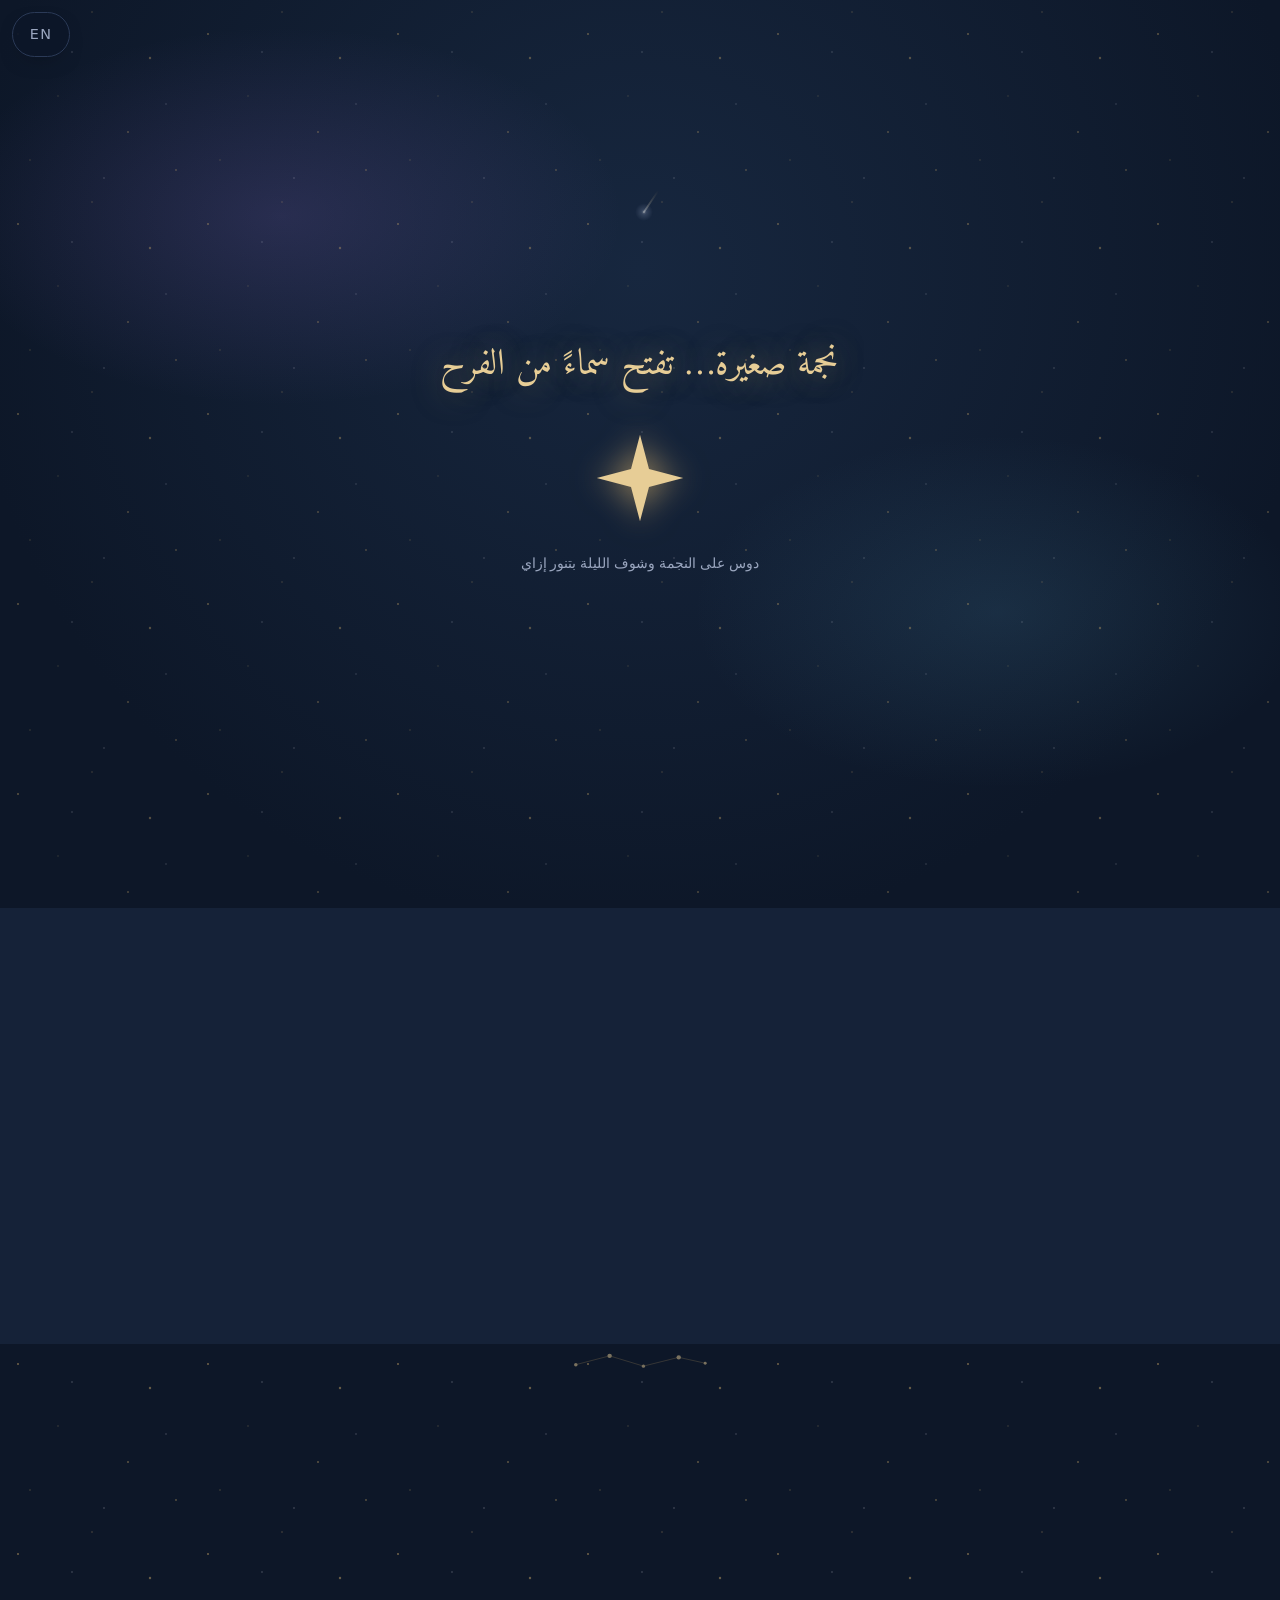
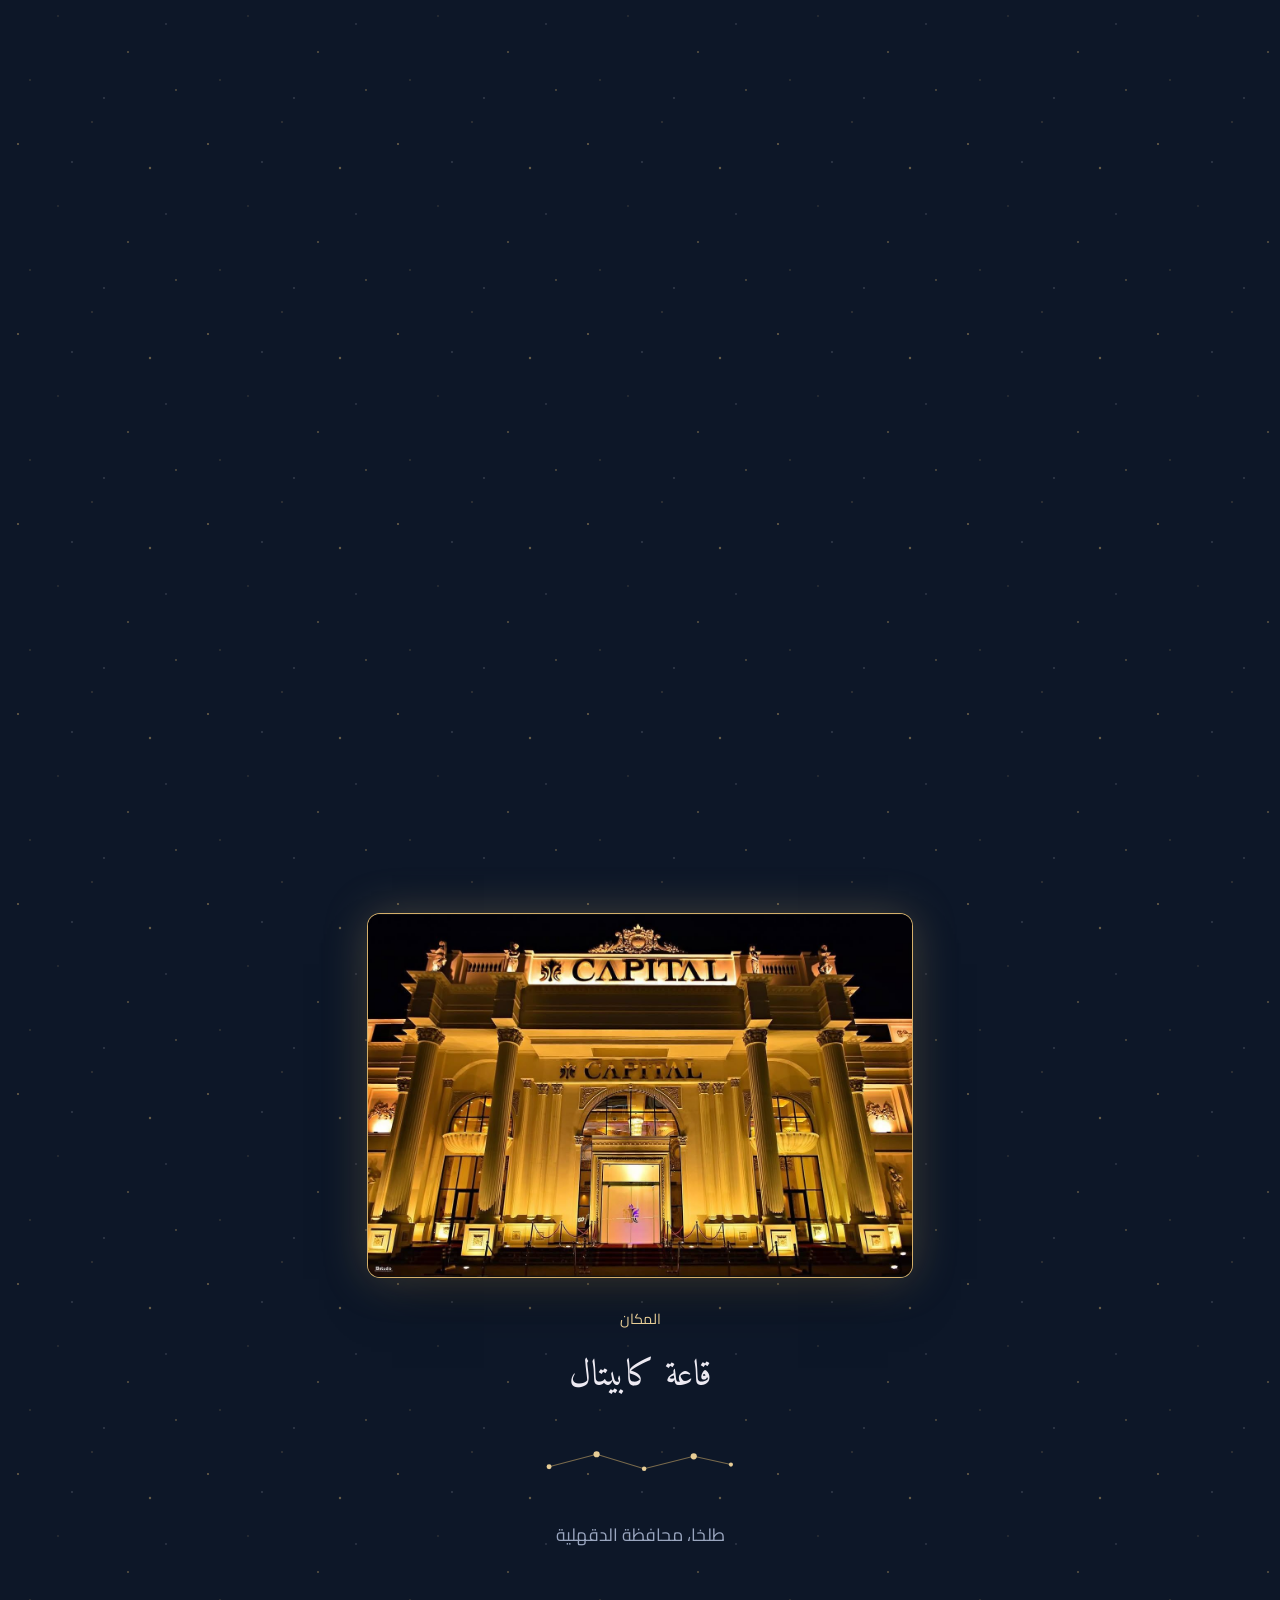
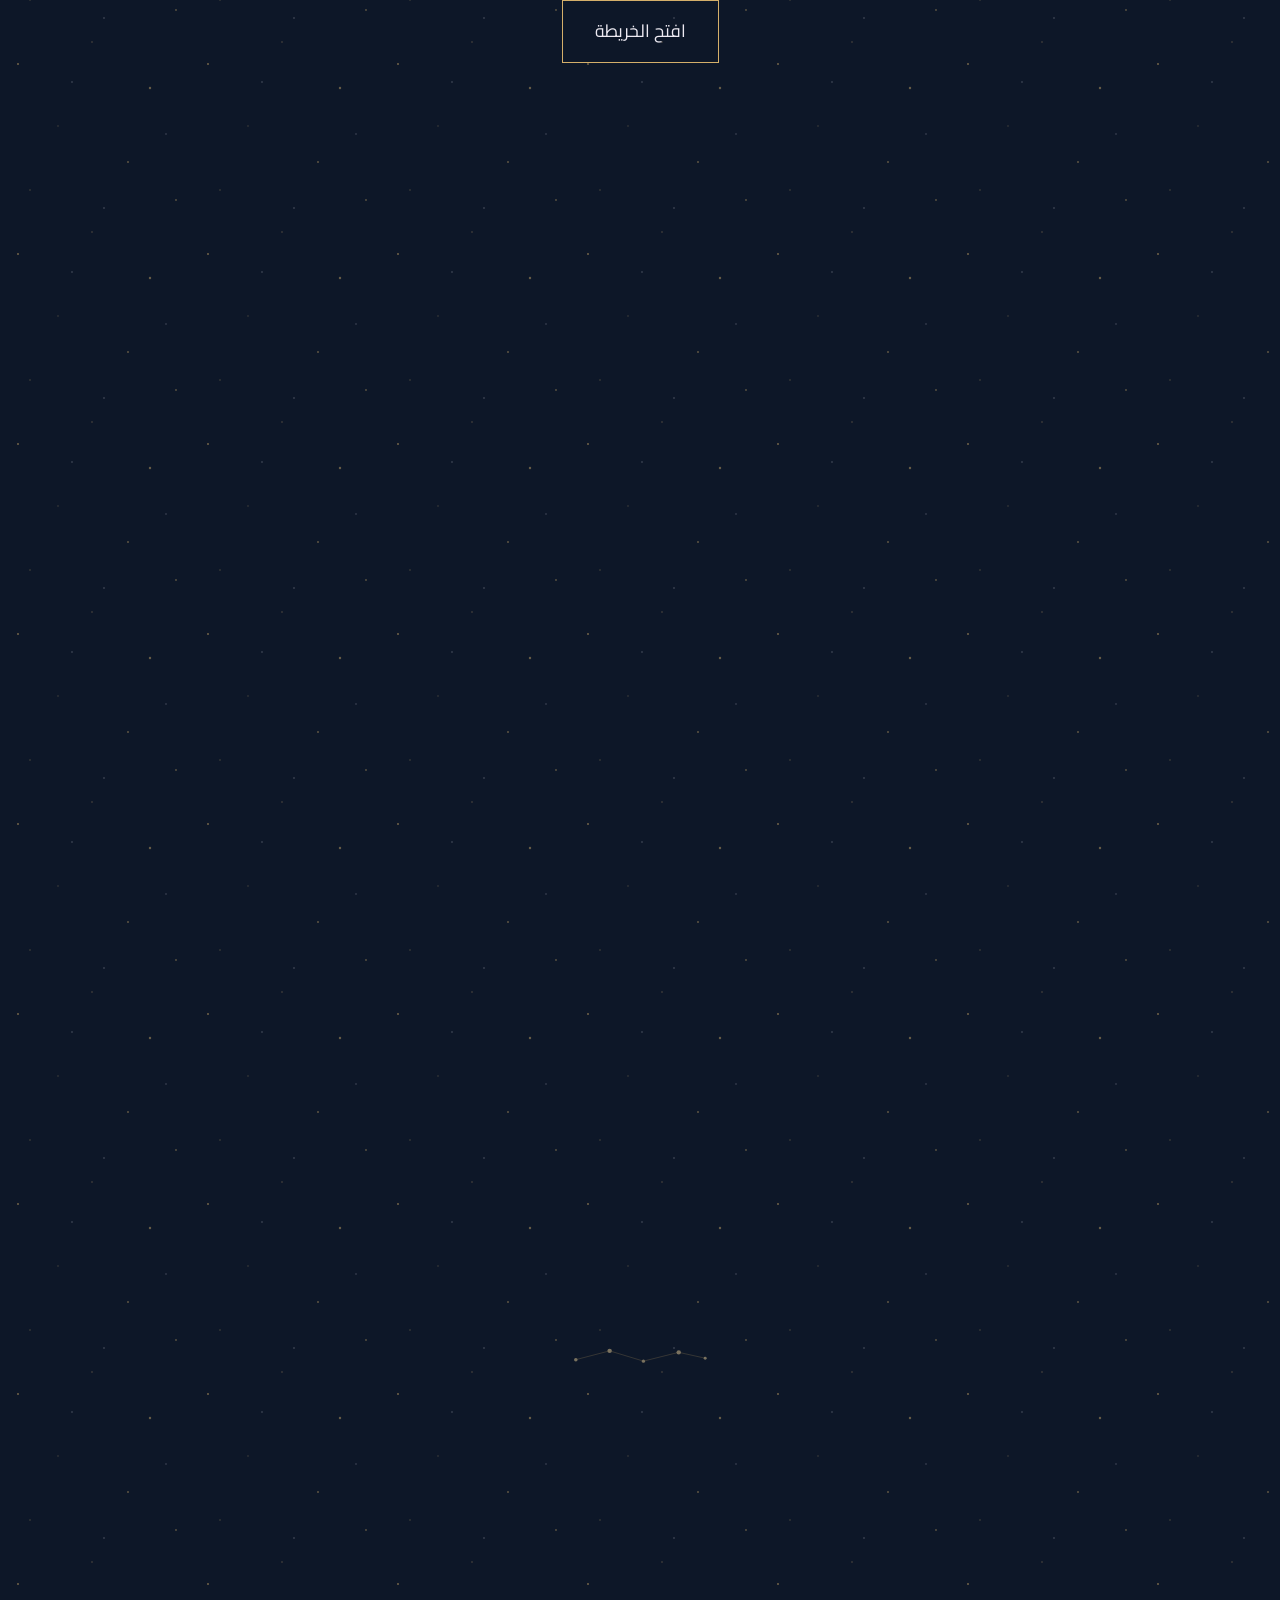
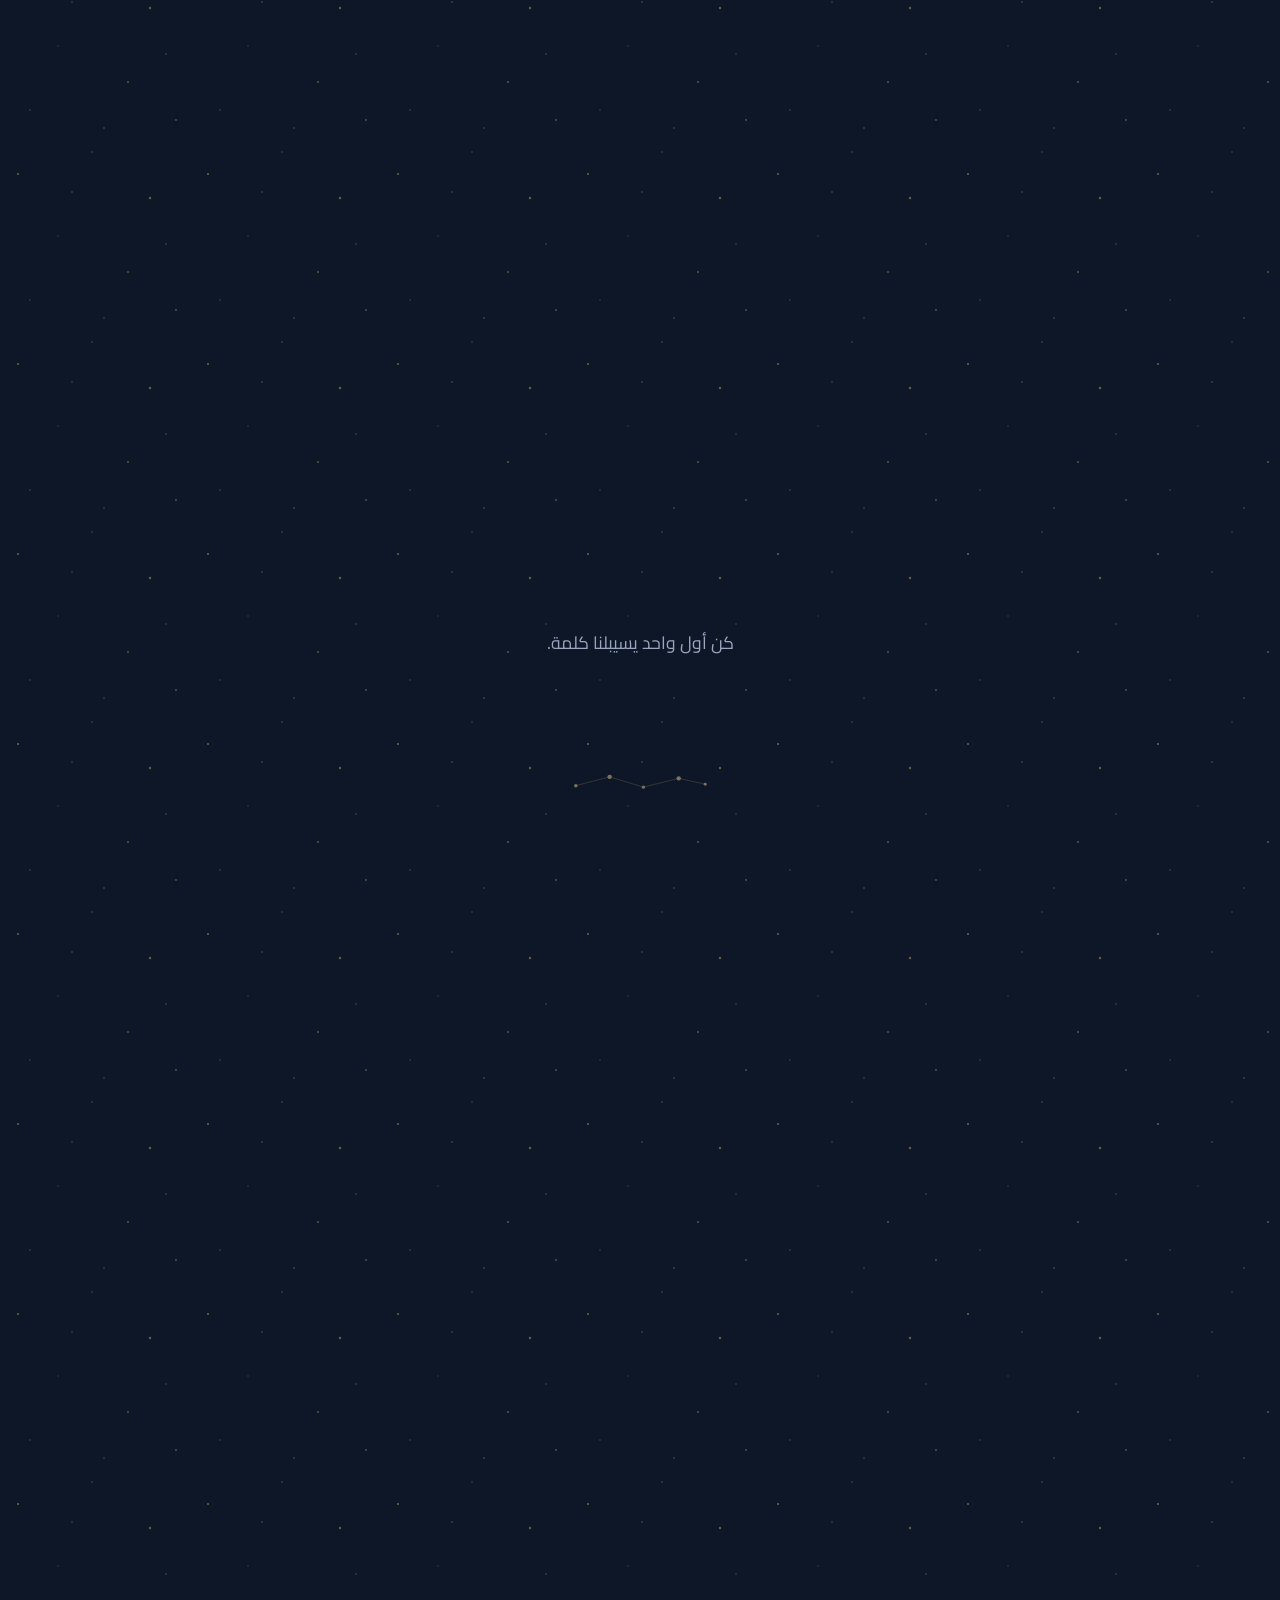
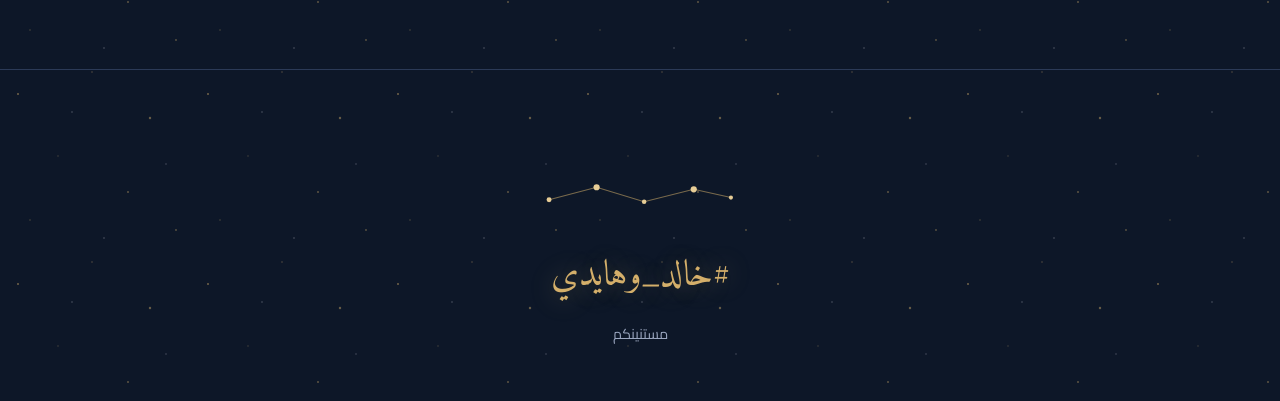
<file: index.html>
<!DOCTYPE html>
<html lang="ar" dir="rtl" data-lang="ar" data-variant="night">
<head>
<meta charset="utf-8">
<meta name="viewport" content="width=device-width, initial-scale=1, viewport-fit=cover">
<meta name="theme-color" content="#0D1728">
<title>خالد و هايدي</title>
<meta name="description" content="دعوة حفل زفاف خالد و هايدي">

<link rel="stylesheet" href="assets/fonts.css">
<link rel="stylesheet" href="css/base.css">
<link rel="stylesheet" href="css/v-postal.css">
<link rel="stylesheet" href="css/v-manuscript.css">
<link rel="stylesheet" href="css/v-arabesque.css">
<link rel="stylesheet" href="css/v-garden.css">
<link rel="stylesheet" href="css/v-night.css">
<link rel="stylesheet" href="css/v-modern.css">
</head>
<body>

<span id="progress" aria-hidden="true"></span>

<!-- ══ OPENINGS — one per variant, only the active one is displayed ══ -->

<!-- manuscript: a paper envelope closed with a real wax seal -->
<div class="gate" id="gate-envelope">
  <div class="env-wrap">
    <p class="env-bism" data-t="bism"></p>
    <button class="envelope" data-open aria-label="افتح الدعوة">
      <span class="env-back paper"></span>
      <span class="env-card paper">
        <img src="assets/couple-hero.jpg" alt="" width="960" height="1200">
        <span class="cap" data-t="gateCap"></span>
      </span>
      <span class="env-flap paper"></span>
      <span class="seal">
        <span class="seal-face"></span>
        <span class="seal-mono" data-t="monogram"></span>
      </span>
    </button>
    <p class="gate-hint" data-t="hintSeal"></p>
  </div>
</div>

<!-- arabesque: two mashrabiya screens part -->
<div class="gate" id="gate-screens">
  <div class="screens" data-screens>
    <span class="screen left"></span>
    <span class="screen right"></span>
    <div class="screens-copy">
      <span class="mono"><span data-t="monogram"></span></span>
      <p class="gate-hint hint" data-t="hintTap"></p>
    </div>
  </div>
  <button class="gate-open-btn" data-open aria-label="افتح الدعوة"></button>
</div>

<!-- postal: the couple's dove envelope, photographed closed and open -->
<div class="gate" id="gate-dove">
  <button class="dove-gate" data-open aria-label="افتح الدعوة">
    <span class="dove-stack">
      <img class="dove-closed" src="assets/env-dove.png" alt="" width="360" height="360">
      <img class="dove-open"   src="assets/env-dove-open.png" alt="" width="626" height="418">
      <span class="dove-card"><img src="assets/couple-hero.jpg" alt="" width="960" height="1200"></span>
    </span>
    <span class="gate-hint" data-t="hintTap"></span>
  </button>
</div>

<!-- garden: the blue envelope, sealed with the couple's wax stamp -->
<div class="gate" id="gate-bloom">
  <button class="bloom-gate" data-open aria-label="افتح الدعوة">
    <span class="bloom-stack">
      <span class="bloom-card"><img src="assets/couple-story.jpg" alt="" width="880" height="1100"></span>
      <img class="env" src="assets/env-open.png" alt="" width="490" height="572">
      <img class="bloom-seal" src="assets/seal.png" alt="" width="420" height="420">
    </span>
    <span class="gate-hint" data-t="hintSeal"></span>
  </button>
</div>

<!-- night: a hanging gold star; tap it and fireworks light the sky -->
<div class="gate" id="gate-star">
  <canvas class="fw" id="fw" aria-hidden="true"></canvas>
  <button class="star-gate" data-open aria-label="افتح الدعوة">
    <span class="star-line" data-t="starLine"></span>
    <span class="star" aria-hidden="true"></span>
    <span class="gate-hint" data-t="hintStar"></span>
  </button>
</div>

<!-- modern: a curtain wipes up -->
<div class="gate" id="gate-curtain">
  <button class="curtain" data-open aria-label="افتح الدعوة">
    <span class="sub" data-t="kicker"></span>
    <span class="nm">
      <span data-name="groom"></span>
      <span class="amp" data-t="amp"></span>
      <span data-name="bride"></span>
    </span>
    <span class="gate-hint hint" data-t="hintTap"></span>
  </button>
</div>

<!-- ══ CHROME ══════════════════════════════════════════════════════ -->

<div class="switcher" role="group" aria-label="خيارات العرض">
  <button class="lang-btn" id="langBtn" type="button"></button>
  <span aria-hidden="true" style="width:1px;height:17px;background:var(--line)"></span>
  <span class="variants" id="variants"></span>
</div>

<!-- ══ PAGE ════════════════════════════════════════════════════════ -->

<main id="page">

  <header class="hero" id="hero">
    <canvas id="dust" aria-hidden="true"></canvas>

    <span class="deco deco-dove" aria-hidden="true"><img src="assets/env-dove.png" alt="" width="360" height="360"></span>
    <span class="deco deco-blossom" aria-hidden="true"><img src="assets/flower-blossom.png" alt="" width="98" height="310"></span>

    <div class="hero-media">
      <div class="frame wipe" id="heroFrame">
        <img src="assets/couple-hero.jpg" alt="" width="960" height="1200">
      </div>
    </div>

    <div class="hero-copy">
      <p class="bism reveal" data-t="bism"></p>
      <p class="kicker reveal" data-t="kicker"></p>
      <h1 class="names reveal" id="names">
        <span data-name="groom"></span>
        <span class="amp" data-t="amp"></span>
        <span data-name="bride"></span>
      </h1>
      <div class="orn reveal"><i></i></div>
      <p class="hero-date reveal" id="heroDate"></p>
      <p class="hero-where reveal" id="heroWhere"></p>
      <div class="count reveal" id="count">
        <div><b id="cd">٠</b><span data-t="days"></span></div>
        <div><b id="ch">٠</b><span data-t="hours"></span></div>
        <div><b id="cm">٠</b><span data-t="mins"></span></div>
        <div><b id="cs">٠</b><span data-t="secs"></span></div>
      </div>
    </div>

    <span class="scroll-cue" aria-hidden="true"></span>
  </header>

  <section class="ayah-sec">
    <div class="wrap">
      <p class="ayah reveal" data-t="ayah"></p>
      <p class="ayah-src reveal" data-t="ayahSrc"></p>
    </div>
  </section>

  <span class="rule" aria-hidden="true"></span>

  <section id="welcome" data-n>
    <span class="deco deco-flower" aria-hidden="true"><img src="assets/flower-rose.png" alt="" width="235" height="335"></span>
    <div class="wrap-wide story" data-num="01">
      <div class="frame wipe">
        <img src="assets/couple-story.jpg" alt="" width="880" height="1100" loading="lazy">
      </div>
      <div class="txt reveal">
        <p class="eyebrow" data-t="welcomeEyebrow"></p>
        <h2 data-split data-t="welcomeTitle"></h2>
        <div class="orn"><i></i></div>
        <p class="lede" data-t="welcomeBody"></p>
      </div>
    </div>
  </section>

  <section id="details" data-n>
    <div class="wrap-wide" data-num="02">
      <p class="eyebrow reveal" data-t="detailsEyebrow"></p>
      <h2 class="reveal" data-split data-t="detailsTitle"></h2>
      <div class="cards">
        <div class="card reveal">
          <span class="k" data-t="kWhen"></span>
          <span class="v" id="cardDate"></span>
          <span class="n" id="cardDay"></span>
        </div>
        <div class="card reveal">
          <span class="k" data-t="kTime"></span>
          <span class="v" id="cardTime"></span>
          <span class="n" data-t="timeNote"></span>
        </div>
        <div class="card reveal">
          <span class="k" data-t="kDress"></span>
          <span class="v" data-t="dressValue"></span>
          <span class="n" data-t="dressNote"></span>
        </div>
      </div>
      <div class="btn-row reveal">
        <button class="btn" id="calBtn" type="button" data-t="addToCalendar"></button>
      </div>
    </div>
  </section>

  <div class="venue-stage" id="venueStage">
    <div class="venue-pin">
      <img id="venueImg" src="assets/venue-main.jpg" alt="" width="1320" height="901" loading="lazy">
      <span class="venue-veil" aria-hidden="true"></span>
      <div class="venue-copy">
        <p class="eyebrow" data-t="venueEyebrow"></p>
        <h2 id="venueName"></h2>
        <div class="orn"><i></i></div>
        <p class="lede" id="venueAddress"></p>
        <div class="btn-row">
          <a class="btn" id="mapBtn" href="#" target="_blank" rel="noopener" data-t="openMap"></a>
        </div>
      </div>
    </div>
  </div>

  <section id="rsvp" data-n>
    <span class="deco deco-bloomenv" aria-hidden="true"><img src="assets/env-open.png" alt="" width="490" height="572"></span>
    <div class="wrap" data-num="03">
      <p class="eyebrow reveal" data-t="rsvpEyebrow"></p>
      <h2 class="reveal" data-split data-t="rsvpTitle"></h2>
      <p class="lede reveal" data-t="rsvpBody"></p>

      <form class="form reveal" id="rsvpForm" novalidate>
        <div class="field">
          <label for="rName" data-t="fName"></label>
          <input type="text" id="rName" name="name" autocomplete="name">
        </div>
        <div class="field">
          <label data-t="fAttending"></label>
          <div class="choice">
            <label><input type="radio" name="attending" value="yes" checked><span data-t="optYes"></span></label>
            <label><input type="radio" name="attending" value="no"><span data-t="optNo"></span></label>
          </div>
        </div>
        <div class="field" id="guestsField">
          <label for="rGuests" data-t="fGuests"></label>
          <select id="rGuests" name="guests">
            <option>0</option><option>1</option><option>2</option>
            <option>3</option><option>4</option><option>5+</option>
          </select>
        </div>
        <div class="field" id="namesField">
          <label for="rNames" data-t="fGuestNames"></label>
          <textarea id="rNames" name="guestNames" rows="2"></textarea>
        </div>
        <div class="field">
          <label for="rPhone" data-t="fPhone"></label>
          <input type="tel" id="rPhone" name="phone" autocomplete="tel" inputmode="tel">
        </div>
        <button class="btn" type="submit" id="rsvpSubmit" data-t="sendRsvp"></button>
        <p class="status" id="rsvpStatus" role="status"></p>
      </form>
    </div>
  </section>

  <span class="rule" aria-hidden="true"></span>

  <section id="guestbook" data-n>
    <div class="wrap" data-num="04">
      <p class="eyebrow reveal" data-t="wishEyebrow"></p>
      <h2 class="reveal" data-split data-t="wishTitle"></h2>
      <p class="lede reveal" data-t="wishBody"></p>

      <form class="form reveal" id="wishForm" novalidate>
        <div class="field">
          <label for="wName" data-t="fName"></label>
          <input type="text" id="wName" name="name" autocomplete="name">
        </div>
        <div class="field">
          <label for="wMsg" data-t="fMessage"></label>
          <textarea id="wMsg" name="message" rows="3"></textarea>
        </div>
        <button class="btn" type="submit" id="wishSubmit" data-t="sendWish"></button>
        <p class="status" id="wishStatus" role="status"></p>
      </form>

      <div class="wishes" id="wishList"></div>
      <p class="wishes-empty hidden" id="wishEmpty" data-t="noWishes"></p>
    </div>
    <span class="deco deco-rose" aria-hidden="true"><img src="assets/env-rose.png" alt="" width="483" height="360"></span>
  </section>

  <span class="rule" aria-hidden="true"></span>

  <!-- guests' own photos and videos of the day, straight to the couple -->
  <section id="photos" data-n>
    <div class="wrap" data-num="05">
      <p class="eyebrow reveal" data-t="photosEyebrow"></p>
      <h2 class="reveal" data-split data-t="photosTitle"></h2>
      <p class="lede reveal" data-t="photosBody"></p>

      <form class="form reveal" id="photoForm" novalidate>
        <div class="field">
          <label for="pName" data-t="fName"></label>
          <input type="text" id="pName" name="name" autocomplete="name">
        </div>
        <div class="field">
          <label for="pFiles" data-t="fPhotos"></label>
          <input type="file" id="pFiles" accept="image/*,video/*" multiple>
          <p class="note" id="pCount"></p>
        </div>
        <button class="btn" type="submit" id="photoSubmit" data-t="sendPhotos"></button>
        <p class="status" id="photoStatus" role="status"></p>
        <p class="note" data-t="photosNote"></p>
      </form>
    </div>
  </section>

  <footer>
    <span class="deco deco-dovegold" aria-hidden="true"><img src="assets/dove-gold.png" alt="" width="318" height="148"></span>
    <div class="orn"><i></i></div>
    <p class="hashtag" id="hashtag"></p>
    <small data-t="footerNote"></small>
  </footer>

</main>

<script>
/* ═════════════════════════════════════════════════════════════════
   CONFIG — the only block you need to edit.
   ═════════════════════════════════════════════════════════════════ */
const CONFIG = {
  bride: { ar: "هايدي", en: "Haidy" },
  groom: { ar: "خالد",  en: "Khalid" },
  monogram: { ar: "خ هـ", en: "K h" },

  /* zodiac constellations drawn into the night sky — groom first
     (Khalid 10 Dec → Sagittarius, Haidy 5 Jul → Cancer) */
  zodiac: ["sagittarius", "cancer"],

  startsAt: "2026-09-19T19:00:00",
  endsAt:   "2026-09-20T02:00:00",
  timezone: "Africa/Cairo",

  venue: {
    name:    { ar: "قاعة كابيتال", en: "Capital" },
    address: { ar: "طلخا، محافظة الدقهلية", en: "Talkha, Dakahlia Governorate" }
  },
  mapUrl: "https://www.google.com/maps/search/?api=1&query=31.0549652%2C31.3933104",

  whatsapp: "",
  endpoint: "https://script.google.com/macros/s/AKfycbxvGEb9hRQxLf-5pSTpaHVBjC1Y6NTk--6Zacf44A_pdjZ9pq16AfP-ZWkHucPYy2ekcw/exec",
  hashtag: "#خالد_وهايدي",

  /* Background music. The first entry is what plays when the envelope
     is opened; the ♪ button in the switcher cycles song 1 → song 2 → off. */
  songs: [
    { src: "assets/song-wedding-march.mp3",   label: "Mendelssohn — Wedding March" },
    { src: "assets/song-a-thousand-years.mp3", label: "A Thousand Years" }
  ],

  defaultLang: "ar",

  /* v1 = the starry night with the Wedding March; tools/make-v2.mjs
     rewrites these four lines to produce the dove version at /v2/. */
  version: "v1",
  defaultSong: 0,
  variants: ["night"],
  defaultVariant: "night"
};

/* ═════════════════════════════════════════════════════════════════
   WORDING — Egyptian Arabic, and English.
   ═════════════════════════════════════════════════════════════════ */
const T = {
  ar: {
    bism: "بِسْمِ اللهِ الرَّحْمٰنِ الرَّحِيمِ",
    monogram: CONFIG.monogram.ar,
    gateCap: "حفل زفاف",
    hintSeal: "دوس على الختم تفتح الدعوة",
    hintTap: "دوس عشان تفتح الدعوة",
    hintStar: "دوس على النجمة وشوف الليلة بتنور إزاي",
    starLine: "نجمة صغيرة… تفتح سماءً من الفرح",

    kicker: "حفل زفاف",
    amp: "و",
    days: "يوم", hours: "ساعة", mins: "دقيقة", secs: "ثانية",

    ayah: "وَمِنْ آيَاتِهِ أَنْ خَلَقَ لَكُم مِّنْ أَنفُسِكُمْ أَزْوَاجًا لِّتَسْكُنُوا إِلَيْهَا وَجَعَلَ بَيْنَكُم مَّوَدَّةً وَرَحْمَةً",
    ayahSrc: "سورة الروم — الآية ٢١",

    welcomeEyebrow: "أهلاً بيكم",
    welcomeTitle: "نورتوا فرحنا",
    welcomeBody: "بكل فرحة وسعادة، بندعوكم تشاركونا أحلى يوم في حياتنا. " +
                 "وجودكم معانا هو أغلى هدية، وفرحتنا مش هتكمل من غيركم.",

    detailsEyebrow: "التفاصيل",
    detailsTitle: "ميعاد الفرح",
    kWhen: "التاريخ", kTime: "الميعاد", kDress: "الزي",
    timeNote: "الاستقبال من ٧ بالليل",
    dressValue: "أناقة رسمية",
    dressNote: "نورونا بأحلى إطلالة",
    addToCalendar: "ضيف الميعاد للتقويم",

    venueEyebrow: "المكان",
    openMap: "افتح الخريطة",

    rsvpEyebrow: "تأكيد الحضور",
    rsvpTitle: "هتشرفونا؟",
    rsvpBody: "أكدولنا حضوركم عشان نجهزلكم مكانكم على أصوله.",
    fName: "الاسم",
    fAttending: "هتحضروا؟",
    optYes: "إن شاء الله هحضر",
    optNo: "للأسف مش هقدر",
    fGuests: "عدد المرافقين",
    fGuestNames: "أسماء المرافقين (اختياري)",
    fPhone: "رقم الموبايل (اختياري)",
    sendRsvp: "ابعت التأكيد",
    rsvpOkYes: "نورتونا، مستنينكم!",
    rsvpOkNo: "شكراً إنك قلتلنا، هتوحشنا.",
    rsvpNeedName: "اكتب اسمك الأول من فضلك.",
    sending: "بنبعت…",
    sendFailed: "معرفناش نبعت، جرب تاني من فضلك.",

    photosEyebrow: "ذكريات",
    photosTitle: "يومنا بعيونكم",
    photosBody: "صوّرتوا لحظة حلوة في الفرح؟ ابعتوهالنا هنا — أحلى هدية نفتكر بيها يومنا.",
    fPhotos: "الصور أو الفيديوهات",
    sendPhotos: "ابعتوا الذكريات",
    photosNote: "الصور بتوصل للعروسين على طول، ومش بتظهر لحد تاني.",
    photoPicked: "اخترت {n}",
    photoUploading: "بنرفع {i} من {n}…",
    photoDone: "وصلت! ألف شكر على الذكرى الحلوة.",
    photoNeed: "اختار الصور الأول من فضلك.",
    photoFail: "في ملفات معرفناش نرفعها، جرب تاني.",

    wishEyebrow: "دفتر التهاني",
    wishTitle: "اكتبلنا كلمة حلوة",
    wishBody: "سيبلنا تهنئة أو ذكرى، هنحتفظ بيها للأبد.",
    fMessage: "رسالتك",
    sendWish: "ابعت التهنئة",
    wishOk: "شكراً من قلبنا على كلامك الجميل.",
    wishNeed: "اكتب اسمك ورسالتك من فضلك.",
    noWishes: "كن أول واحد يسيبلنا كلمة.",

    footerNote: "مستنينكم",
    waIntro: "تأكيد حضور"
  },
  en: {
    bism: "In the name of God, the Most Gracious, the Most Merciful",
    monogram: CONFIG.monogram.en,
    gateCap: "Wedding",
    hintSeal: "Tap the seal to open",
    hintTap: "Tap to open",
    hintStar: "Tap the star and watch the night light up",
    starLine: "A little star… that opens a sky of joy",

    kicker: "The wedding of",
    amp: "&",
    days: "Days", hours: "Hours", mins: "Minutes", secs: "Seconds",

    ayah: "And among His signs is that He created for you mates from among yourselves, " +
          "that you may find tranquillity in them, and He placed between you affection and mercy.",
    ayahSrc: "Ar-Rum — 21",

    welcomeEyebrow: "Welcome",
    welcomeTitle: "You light up our day",
    welcomeBody: "With all our joy, we invite you to share the happiest day of our lives. " +
                 "Your presence is the greatest gift, and our celebration is not complete without you.",

    detailsEyebrow: "The details",
    detailsTitle: "When and how",
    kWhen: "Date", kTime: "Time", kDress: "Dress code",
    timeNote: "Reception opens at seven",
    dressValue: "Formal elegant",
    dressNote: "Come as your finest",
    addToCalendar: "Add to calendar",

    venueEyebrow: "The venue",
    openMap: "Open in maps",

    rsvpEyebrow: "RSVP",
    rsvpTitle: "Will you join us?",
    rsvpBody: "Let us know so we can set your place exactly as it should be.",
    fName: "Your name",
    fAttending: "Will you attend?",
    optYes: "Joyfully accept",
    optNo: "Regretfully decline",
    fGuests: "Companions",
    fGuestNames: "Companion names (optional)",
    fPhone: "Phone (optional)",
    sendRsvp: "Send RSVP",
    rsvpOkYes: "Wonderful — we can't wait to see you.",
    rsvpOkNo: "Thank you for telling us. You'll be missed.",
    rsvpNeedName: "Please add your name first.",
    sending: "Sending…",
    sendFailed: "That didn't send. Please try once more.",

    photosEyebrow: "Memories",
    photosTitle: "Our day through your eyes",
    photosBody: "Caught a beautiful moment? Send it to us here — the sweetest keepsake of our day.",
    fPhotos: "Photos or videos",
    sendPhotos: "Send your memories",
    photosNote: "They go straight to the couple — nothing is shown publicly.",
    photoPicked: "{n} selected",
    photoUploading: "Uploading {i} of {n}…",
    photoDone: "Received — thank you for the memory!",
    photoNeed: "Please pick some photos first.",
    photoFail: "Some files didn't upload. Please try again.",

    wishEyebrow: "Guestbook",
    wishTitle: "Leave us a word",
    wishBody: "Write a wish or a memory. We'll keep it for good.",
    fMessage: "Your message",
    sendWish: "Send your wish",
    wishOk: "Thank you, truly, for your words.",
    wishNeed: "Please add your name and a message.",
    noWishes: "Be the first to leave a word.",

    footerNote: "We'll be waiting for you",
    waIntro: "RSVP"
  }
};

/* ═════════════════════════════════════════════════════════════════
   Runtime
   ═════════════════════════════════════════════════════════════════ */
(function () {
  "use strict";

  const root   = document.documentElement;
  const $      = (s, c) => (c || document).querySelector(s);
  const $$     = (s, c) => Array.from((c || document).querySelectorAll(s));
  const reduce = matchMedia("(prefers-reduced-motion: reduce)").matches;

  const START = new Date(CONFIG.startsAt);
  const END   = new Date(CONFIG.endsAt);

  const VARIANTS = ["postal", "manuscript", "arabesque", "garden", "night", "modern"];
  const GATE_OF = {
    postal:     "gate-dove",
    manuscript: "gate-envelope",
    arabesque:  "gate-screens",
    garden:     "gate-bloom",
    night:      "gate-star",
    modern:     "gate-curtain"
  };

  // the designs actually offered to guests (CONFIG.variants), in order
  const ENABLED = (CONFIG.variants && CONFIG.variants.length ? CONFIG.variants : VARIANTS)
    .filter(v => VARIANTS.includes(v));

  let lang    = CONFIG.defaultLang === "en" ? "en" : "ar";
  let variant = ENABLED.includes(CONFIG.defaultVariant) ? CONFIG.defaultVariant : ENABLED[0];
  let opened  = false;

  const locale = () => (lang === "ar" ? "ar-EG" : "en-GB");
  const num    = n => Number(n).toLocaleString(locale());

  const KEY = { rsvp: "hk.rsvp.v1", wish: "hk.wishes.v1" };
  const store = {
    read(k) { try { return JSON.parse(localStorage.getItem(k)) || []; } catch (e) { return []; } },
    push(k, v) {
      const list = store.read(k); list.push(v);
      try { localStorage.setItem(k, JSON.stringify(list)); } catch (e) {}
      return list;
    }
  };

  /* ── words split for the staggered heading reveal ───────────────── */
  function setSplit(el, text) {
    el.textContent = "";
    text.split(" ").forEach((word, i) => {
      const s = document.createElement("span");
      s.className = "w";
      s.textContent = word;
      s.style.transitionDelay = i * 55 + "ms";
      el.append(s, document.createTextNode(" "));
    });
    if (el.classList.contains("in")) {
      requestAnimationFrame(() => $$(".w", el).forEach(w => w.classList.add("in")));
    }
  }

  /* ── language ──────────────────────────────────────────────────── */
  function applyLang(next) {
    lang = next;
    root.lang = lang;
    root.dir  = lang === "ar" ? "rtl" : "ltr";
    root.dataset.lang = lang;

    const t = T[lang];
    $$("[data-t]").forEach(el => {
      const v = t[el.dataset.t];
      if (v === undefined) return;
      if (el.hasAttribute("data-split")) setSplit(el, v);
      else el.textContent = v;
    });
    $$("[data-name]").forEach(el => { el.textContent = CONFIG[el.dataset.name][lang]; });

    $("#venueName").textContent    = CONFIG.venue.name[lang];
    $("#venueAddress").textContent = CONFIG.venue.address[lang];
    $("#hashtag").textContent      = CONFIG.hashtag;
    $("#heroWhere").textContent    = CONFIG.venue.name[lang] + " · " + CONFIG.venue.address[lang];

    $("#langBtn").textContent = lang === "ar" ? "EN" : "ع";
    $("#langBtn").setAttribute("aria-label",
      lang === "ar" ? "Switch to English" : "التبديل إلى العربية");
    $$("[data-open]").forEach(b =>
      b.setAttribute("aria-label", lang === "ar" ? "افتح الدعوة" : "Open the invitation"));

    const L = locale();
    const dateOpts = { day: "numeric", month: "long", year: "numeric" };
    $("#heroDate").textContent = START.toLocaleDateString(L, dateOpts);
    $("#cardDate").textContent = START.toLocaleDateString(L, dateOpts);
    $("#cardDay").textContent  = START.toLocaleDateString(L, { weekday: "long" });
    const tm = d => d.toLocaleTimeString(L, { hour: "numeric", minute: "2-digit" });
    $("#cardTime").textContent = tm(START) + " – " + tm(END);

    $$("section[data-n] > [data-num]").forEach(el => {
      el.setAttribute("data-num", num(el.dataset.num).padStart ? el.dataset.num : el.dataset.num);
    });

    renderWishes();
    tick();
  }

  /* ── variant ───────────────────────────────────────────────────── */

  // put every gate back to its sealed state
  function resetGates() {
    $$(".gate").forEach(g => g.classList.remove("done"));
    $$(".envelope, .dove-gate, .bloom-gate, .curtain, .star-gate")
      .forEach(b => b.classList.remove("pressing", "opening", "gone"));
    const scr = $("[data-screens]");
    if (scr) scr.classList.remove("parting");
    const fw = $("#fw");
    if (fw) fw.getContext("2d").clearRect(0, 0, fw.width, fw.height);
  }

  function applyVariant(next) {
    // switching variants always starts over from that variant's opening
    if (opened && next !== variant) {
      opened = false;
      // scroll home BEFORE locking — a scroll issued while the body is
      // overflow-hidden can be silently kept and restored on unlock
      scrollTo({ top: 0, behavior: "instant" });
      document.body.classList.remove("open");
      document.body.classList.add("locked");
      $$(".reveal, .wipe, .w").forEach(el => el.classList.remove("in"));
      const hero = $("#hero");
      if (hero) hero.style.opacity = "1";
    }

    variant = next;
    root.dataset.variant = variant;
    $$(".v-dot").forEach(b => b.setAttribute("aria-pressed", String(b.dataset.v === variant)));

    // only the active variant's gate is allowed on screen
    if (!opened) {
      resetGates();
      Object.entries(GATE_OF).forEach(([v, id]) => {
        const g = document.getElementById(id);
        if (g) g.style.visibility = (v === variant) ? "" : "hidden";
      });
    }

    const bg = getComputedStyle(root).getPropertyValue("--ground").trim();
    const meta = document.querySelector('meta[name="theme-color"]');
    if (meta && bg) meta.setAttribute("content", bg);

    gateSky(variant === "night" && !opened);
  }

  ENABLED.forEach(name => {
    const b = document.createElement("button");
    b.className = "v-dot"; b.type = "button"; b.dataset.v = name;
    b.setAttribute("aria-label", name);
    b.addEventListener("click", () => applyVariant(name));
    $("#variants").appendChild(b);
  });
  if (ENABLED.length < 2) {   // a single design needs no picker
    $("#variants").classList.add("hidden");
    const divider = $("#variants").previousElementSibling;
    if (divider) divider.classList.add("hidden");
  }
  $("#langBtn").addEventListener("click", () => applyLang(lang === "ar" ? "en" : "ar"));

  /* ── countdown ─────────────────────────────────────────────────── */
  function tick() {
    const ms = START - new Date();
    const box = $("#count");
    if (ms <= 0) { box.style.visibility = "hidden"; return; }
    box.style.visibility = "visible";
    const s = Math.floor(ms / 1000);
    $("#cd").textContent = num(Math.floor(s / 86400));
    $("#ch").textContent = num(Math.floor(s / 3600) % 24);
    $("#cm").textContent = num(Math.floor(s / 60) % 60);
    $("#cs").textContent = num(s % 60);
  }
  setInterval(tick, 1000);

  $("#mapBtn").href = CONFIG.mapUrl;

  /* ── music ─────────────────────────────────────────────────────── */
  const SONGS = CONFIG.songs || [];
  const audio = new Audio();
  audio.loop = true;
  audio.preload = "none";
  const deadSongs = new Set();   // tracks that failed to load (kept out of the cycle)

  // no switcher any more — each version simply plays its own song
  let musicIdx = Math.min(Math.max(CONFIG.defaultSong ?? 0, -1), SONGS.length - 1);

  let fadeTimer = 0;
  function fadeTo(target, ms) {
    clearInterval(fadeTimer);
    fadeTimer = setInterval(() => {
      const step = (target > audio.volume ? 1 : -1) * .05;
      const v = audio.volume + step;
      if ((step > 0 && v >= target) || (step < 0 && v <= target)) {
        audio.volume = target;
        clearInterval(fadeTimer);
        if (target === 0) audio.pause();
      } else {
        audio.volume = v;
      }
    }, Math.max(20, ms / 20));
  }

  function playCurrent() {
    if (musicIdx < 0 || deadSongs.has(musicIdx) || !SONGS[musicIdx]) return;
    if (audio.dataset.idx !== String(musicIdx)) {
      audio.src = SONGS[musicIdx].src;
      audio.dataset.idx = String(musicIdx);
    }
    audio.volume = 0;
    audio.play().then(() => fadeTo(.7, 1200)).catch(() => {});
  }

  audio.addEventListener("error", () => {
    // aborts from swapping src mid-play are not a broken track — only a
    // network failure (2) or an unplayable source (4) takes a song out
    const code = audio.error && audio.error.code;
    if (code !== 2 && code !== 4) return;
    const i = parseInt(audio.dataset.idx || "-1", 10);
    if (i >= 0) deadSongs.add(i);
  });

  /* ── reveals ───────────────────────────────────────────────────── */
  const io = new IntersectionObserver(entries => {
    entries.forEach(e => {
      if (!e.isIntersecting) return;
      e.target.classList.add("in");
      $$(".w", e.target).forEach(w => w.classList.add("in"));
      io.unobserve(e.target);
    });
  }, { threshold: .12, rootMargin: "0px 0px -6% 0px" });

  function observeAll() {
    $$(".reveal, .wipe").forEach((el, i) => {
      if (!el.dataset.delayed) {
        el.style.transitionDelay = Math.min(i % 5, 4) * 80 + "ms";
        el.dataset.delayed = "1";
      }
      io.observe(el);
    });
  }

  /* ── scroll effects ────────────────────────────────────────────── */
  let fxOn = false;
  function scrollFx() {
    if (fxOn || reduce) return;
    fxOn = true;
    const bar   = $("#progress");
    const hero  = $("#hero");
    const frame = $("#heroFrame");
    const names = $("#names");
    let ticking = false;

    function frameFn() {
      const y = scrollY;
      const max = document.documentElement.scrollHeight - innerHeight;
      bar.style.transform = "scaleX(" + (max > 0 ? y / max : 0) + ")";

      const hh = hero.offsetHeight;
      if (y < hh) {
        const p = y / hh;
        frame.style.transform = "translateY(" + (y * .18) + "px)";
        names.style.transform = "translateY(" + (y * .08) + "px)";
        hero.style.opacity    = String(Math.max(0, 1 - p * 1.2));
      }
      ticking = false;
    }

    addEventListener("scroll", () => {
      if (!ticking) { ticking = true; requestAnimationFrame(frameFn); }
    }, { passive: true });
    frameFn();
  }

  /* ── ambient dust ──────────────────────────────────────────────── */
  /* pre-rendered glow sprites shared by the night sky and the meteors */
  let SPRITES = null;
  function sprites() {
    if (SPRITES) return SPRITES;
    function glow(size, core, mid, edge) {
      const c = document.createElement("canvas");
      c.width = c.height = size;
      const g = c.getContext("2d");
      const rg = g.createRadialGradient(size / 2, size / 2, 0, size / 2, size / 2, size / 2);
      rg.addColorStop(0, core); rg.addColorStop(.3, mid); rg.addColorStop(1, edge);
      g.fillStyle = rg; g.fillRect(0, 0, size, size);
      return c;
    }
    // a bright star with a four-point cross flare
    const flare = glow(64, "rgba(255,250,235,.98)", "rgba(212,175,106,.5)", "rgba(212,175,106,0)");
    const fg = flare.getContext("2d");
    const lg = fg.createLinearGradient(0, 0, 64, 0);
    lg.addColorStop(0, "rgba(237,234,242,0)");
    lg.addColorStop(.5, "rgba(255,252,240,.9)");
    lg.addColorStop(1, "rgba(237,234,242,0)");
    fg.fillStyle = lg;
    fg.fillRect(0, 31.2, 64, 1.6);
    fg.save(); fg.translate(32, 32); fg.rotate(Math.PI / 2); fg.translate(-32, -32);
    fg.fillRect(0, 31.2, 64, 1.6); fg.restore();

    SPRITES = {
      gold:  glow(48, "rgba(255,250,235,.95)", "rgba(212,175,106,.5)",  "rgba(212,175,106,0)"),
      white: glow(48, "rgba(255,255,255,.95)", "rgba(186,200,232,.45)", "rgba(186,200,232,0)"),
      flare
    };
    return SPRITES;
  }

  /* the couple's star signs, drawn as their real asterisms:
     Sagittarius as the Teapot; Cancer as its faint upside-down Y —
     iota at the top, the two Aselli in the middle, Acubens and
     Al Tarf as the open arms */
  const CONSTELLATIONS = {
    sagittarius: {
      ar: "برج القوس", en: "Sagittarius",
      stars: [[30,35],[20,55],[5,45],[38,18],[55,30],[68,18],[72,38],[60,52]],
      lines: [[2,0],[2,1],[0,1],[0,3],[3,4],[4,0],[4,5],[5,6],[6,7],[7,4],[7,1]]
    },
    cancer: {
      ar: "برج السرطان", en: "Cancer",
      stars: [[42,0],[50,28],[56,48],[88,72],[20,80]],
      lines: [[0,1],[1,2],[2,3],[2,4]]
    }
  };

  function drawZodiac(ctx, w, h, now) {
    const keys = CONFIG.zodiac || [];
    if (!keys.length) return;
    const sp = sprites();
    const scale = Math.min(Math.max(w * .14, 84), 160);
    // flanking the hero content, groom on the reading-start side
    const rtl = root.dir === "rtl";
    const left  = [w * .03, h * .30];
    const right = [w * .97 - scale, h * .30];
    const spots = rtl ? [right, left] : [left, right];

    keys.forEach((key, ki) => {
      const c = CONSTELLATIONS[key];
      const spot = spots[ki];
      if (!c || !spot) return;
      const [ox, oy] = spot;
      const pt = i => [ox + c.stars[i][0] / 100 * scale, oy + c.stars[i][1] / 100 * scale * .8];

      ctx.strokeStyle = "rgba(212,175,106,.32)";
      ctx.lineWidth = 1;
      c.lines.forEach(([a, b]) => {
        const [x1, y1] = pt(a), [x2, y2] = pt(b);
        ctx.beginPath(); ctx.moveTo(x1, y1); ctx.lineTo(x2, y2); ctx.stroke();
      });
      c.stars.forEach((s, i) => {
        const [x, y] = pt(i);
        const tw = .55 + .45 * Math.abs(Math.sin(now * .0012 + i * 2.1 + ki * 3));
        const sz = 10 + (i % 3) * 3;
        ctx.globalAlpha = tw;
        ctx.drawImage(sp.gold, x - sz / 2, y - sz / 2, sz, sz);
      });
      ctx.globalAlpha = .75;
      ctx.fillStyle = "rgba(212,175,106,.85)";
      ctx.font = "12px Cairo, 'Segoe UI', sans-serif";
      ctx.textAlign = "center";
      ctx.fillText(root.dataset.lang === "ar" ? c.ar : c.en,
                   ox + scale / 2, oy + scale * .8 + 24);
      ctx.globalAlpha = 1;
    });
  }

  // one shooting star; shared by the hero sky and the gate sky
  function drawMeteor(ctx, mt) {
    const mag = Math.hypot(mt.vx, mt.vy);
    const ux = mt.vx / mag, uy = mt.vy / mag;
    const L = mt.len * Math.max(mt.life, 0);
    const g = ctx.createLinearGradient(mt.x, mt.y, mt.x - ux * L, mt.y - uy * L);
    g.addColorStop(0, "rgba(255,252,240," + (.9 * mt.life) + ")");
    g.addColorStop(1, "rgba(212,175,106,0)");
    ctx.strokeStyle = g; ctx.lineWidth = 1.8; ctx.lineCap = "round";
    ctx.globalAlpha = 1;
    ctx.beginPath();
    ctx.moveTo(mt.x, mt.y);
    ctx.lineTo(mt.x - ux * L, mt.y - uy * L);
    ctx.stroke();
    ctx.globalAlpha = Math.max(mt.life, 0);
    ctx.drawImage(sprites().white, mt.x - 9, mt.y - 9, 18, 18);
    ctx.globalAlpha = 1;
  }
  function spawnMeteor(list, w) {
    const ang = Math.PI * (.6 + Math.random() * .16);   // down and across
    const spd = 6.5 + Math.random() * 5;
    list.push({
      x: Math.random() * w * .9 + w * .05, y: -14,
      vx: Math.cos(ang) * spd, vy: Math.sin(ang) * spd,
      life: 1, len: 60 + Math.random() * 90
    });
  }

  let dustOn = false;
  function dust() {
    if (dustOn || reduce) return;
    dustOn = true;
    const cv = $("#dust"), ctx = cv.getContext("2d"), host = cv.parentElement;
    let w, h, motes = [], raf = 0, meteors = [], nextMeteor = 0;

    function size() {
      const dpr = Math.min(devicePixelRatio || 1, 2);
      w = host.clientWidth; h = host.clientHeight;
      cv.width = w * dpr; cv.height = h * dpr;
      cv.style.width = w + "px"; cv.style.height = h + "px";
      ctx.setTransform(dpr, 0, 0, dpr, 0, 0);
      motes = Array.from({ length: Math.round(Math.min(w, 760) / 13) }, () => ({
        x: Math.random() * w, y: Math.random() * h,
        r: Math.random() * 1.5 + .35, v: Math.random() * .22 + .05,
        d: Math.random() * Math.PI * 2, a: Math.random() * .45 + .12
      }));
    }
    function paint() {
      // postal and garden get falling petals; night gets a living sky of
      // glowing stars and shooting stars; the rest, rising gold dust
      const petals = variant === "postal" || variant === "garden";
      const stars  = variant === "night";

      ctx.clearRect(0, 0, w, h);

      if (stars) {
        const sp = sprites();
        const now = performance.now();
        motes.forEach((m, i) => {
          m.d += .02;
          const tw = .4 + .6 * Math.abs(Math.sin(m.d + i * 1.7));
          const bright = i % 9 === 0;
          const img = bright ? sp.flare : (i % 3 === 0 ? sp.white : sp.gold);
          const s = bright ? m.r * 12 + 12 : m.r * 6.5 + 5;
          ctx.globalAlpha = Math.min(1, m.a * tw + (bright ? .2 : 0));
          ctx.drawImage(img, m.x - s / 2, m.y - s / 2, s, s);
        });

        drawZodiac(ctx, w, h, now);

        if (!nextMeteor) nextMeteor = now + 1500;
        if (now >= nextMeteor) {
          spawnMeteor(meteors, w);
          // usually a lone streak; sometimes two, close together — a shower
          nextMeteor = now + (Math.random() < .3 ? 420 : 2400 + Math.random() * 4200);
        }
        meteors = meteors.filter(mt => mt.life > 0 && mt.y < h + 60);
        meteors.forEach(mt => {
          mt.x += mt.vx; mt.y += mt.vy; mt.life -= .016;
          drawMeteor(ctx, mt);
        });

        ctx.globalAlpha = 1;
        raf = requestAnimationFrame(paint);
        return;
      }

      const styles = getComputedStyle(root);
      const palette = petals
        ? [styles.getPropertyValue("--accent").trim(), styles.getPropertyValue("--accent-2").trim(), "#BE9A4E"]
        : [styles.getPropertyValue("--accent").trim() || "#B4893C"];

      motes.forEach((m, i) => {
        ctx.fillStyle = palette[i % palette.length];
        m.d += .008; m.x += Math.sin(m.d) * .28;
        if (petals) {
          m.y += m.v * 1.4;
          if (m.y > h + 8) { m.y = -8; m.x = Math.random() * w; }
        } else {
          m.y -= m.v;
          if (m.y < -6) { m.y = h + 6; m.x = Math.random() * w; }
        }
        ctx.globalAlpha = m.a;
        if (petals) {
          ctx.save();
          ctx.translate(m.x, m.y);
          ctx.rotate(m.d * 2);
          ctx.beginPath();
          ctx.ellipse(0, 0, m.r * 2.6, m.r * 1.3, 0, 0, Math.PI * 2);
          ctx.fill();
          ctx.restore();
        } else {
          ctx.beginPath(); ctx.arc(m.x, m.y, m.r, 0, Math.PI * 2); ctx.fill();
        }
      });
      ctx.globalAlpha = 1;
      raf = requestAnimationFrame(paint);
    }
    size();
    addEventListener("resize", size, { passive: true });
    paint();
    new IntersectionObserver(([e]) => {
      if (e.isIntersecting) { if (!raf) paint(); }
      else { cancelAnimationFrame(raf); raf = 0; }
    }, { threshold: 0 }).observe(host);
  }

  /* ── the openings ──────────────────────────────────────────────── */

  // shooting stars drift across the night gate while the star hangs there
  let gateRaf = 0;
  function gateSky(run) {
    cancelAnimationFrame(gateRaf);
    gateRaf = 0;
    const cv = $("#fw");
    if (!cv) return;
    const ctx = cv.getContext("2d");
    if (!run || reduce) {
      ctx.clearRect(0, 0, cv.width, cv.height);
      return;
    }
    const dpr = Math.min(devicePixelRatio || 1, 2);
    const w = cv.clientWidth, h = cv.clientHeight;
    cv.width = w * dpr; cv.height = h * dpr;
    ctx.setTransform(dpr, 0, 0, dpr, 0, 0);

    let meteors = [], next = performance.now() + 700;
    (function fr(now) {
      ctx.clearRect(0, 0, w, h);
      if (now >= next) {
        spawnMeteor(meteors, w);
        next = now + (Math.random() < .35 ? 380 : 1600 + Math.random() * 3200);
      }
      meteors = meteors.filter(mt => mt.life > 0 && mt.y < h + 60);
      meteors.forEach(mt => {
        mt.x += mt.vx; mt.y += mt.vy; mt.life -= .016;
        drawMeteor(ctx, mt);
      });
      gateRaf = requestAnimationFrame(fr);
    })(performance.now());
  }

  // fireworks for the night gate, drawn on its own canvas
  function fireworks() {
    const cv = $("#fw");
    if (!cv) return;
    const ctx = cv.getContext("2d");
    const dpr = Math.min(devicePixelRatio || 1, 2);
    const w = cv.clientWidth, h = cv.clientHeight;
    cv.width = w * dpr; cv.height = h * dpr;
    ctx.setTransform(dpr, 0, 0, dpr, 0, 0);

    const colors = ["#D4AF6A", "#F3E3B8", "#EDEAF2", "#C98A83"];
    const parts = [];
    function burst(x, y, n) {
      for (let i = 0; i < n; i++) {
        const a = Math.random() * Math.PI * 2;
        const s = Math.random() * 3.4 + .7;
        parts.push({
          x, y, vx: Math.cos(a) * s, vy: Math.sin(a) * s,
          life: 1, c: colors[i % colors.length], r: Math.random() * 1.9 + .8
        });
      }
    }
    burst(w * .5,  h * .32, 120);
    setTimeout(() => burst(w * .3,  h * .46, 75), 280);
    setTimeout(() => burst(w * .72, h * .4,  75), 520);
    setTimeout(() => burst(w * .5,  h * .24, 50), 900);

    const halo = sprites().gold;
    let frames = 0;
    (function fr() {
      ctx.clearRect(0, 0, w, h);
      let alive = false;
      parts.forEach(p => {
        if (p.life <= 0) return;
        alive = true;
        p.x += p.vx; p.y += p.vy;
        p.vy += .03; p.vx *= .985; p.vy *= .985;
        p.life -= .011;
        const a = Math.max(p.life, 0);
        ctx.globalAlpha = a * .5;                               // soft halo
        ctx.drawImage(halo, p.x - p.r * 4, p.y - p.r * 4, p.r * 8, p.r * 8);
        ctx.globalAlpha = a;                                    // bright core
        ctx.fillStyle = p.c;
        ctx.beginPath(); ctx.arc(p.x, p.y, p.r, 0, Math.PI * 2); ctx.fill();
      });
      ctx.globalAlpha = 1;
      if (alive && ++frames < 260) requestAnimationFrame(fr);
      else ctx.clearRect(0, 0, w, h);
    })();
  }

  function openGate(btn) {
    if (opened) return;
    opened = true;

    // the tap on the envelope is the user gesture that lets the music start
    if (musicIdx >= 0 && audio.paused) playCurrent();

    const gate = btn.closest(".gate");

    if (variant === "manuscript") {
      btn.classList.add("pressing");
      setTimeout(() => { btn.classList.remove("pressing"); btn.classList.add("opening"); }, 170);
      setTimeout(() => btn.classList.add("gone"), reduce ? 0 : 1900);
    } else if (variant === "arabesque") {
      $("[data-screens]").classList.add("parting");
    } else if (variant === "modern") {
      btn.classList.add("opening");
    } else if (variant === "night") {
      btn.classList.add("opening");            // the star launches…
      gateSky(false);                          // hand the canvas over
      if (!reduce) fireworks();                // …and bursts
    } else { // postal and garden: the photographed envelopes
      btn.classList.add("pressing");
      setTimeout(() => { btn.classList.remove("pressing"); btn.classList.add("opening"); }, 150);
      setTimeout(() => btn.classList.add("gone"), reduce ? 0 : 1950);
    }

    const wait = reduce ? 0
      : variant === "modern"    ? 1150
      : variant === "arabesque" ? 1350
      : variant === "night"     ? 2150
      : 2050;

    setTimeout(() => {
      gate.classList.add("done");   // gates stay in the DOM, sealed again on variant switch
      document.body.classList.remove("locked");
      document.body.classList.add("open");
      // the unlock can resurrect a scroll position from before the lock
      scrollTo({ top: 0, behavior: "instant" });
      observeAll();
      scrollFx();
      dust();
    }, wait);
  }
  $$("[data-open]").forEach(b => b.addEventListener("click", () => openGate(b)));

  /* ── sending ───────────────────────────────────────────────────── */
  async function post(payload) {
    if (!CONFIG.endpoint) return "local";
    await fetch(CONFIG.endpoint, {
      method: "POST", mode: "no-cors",
      headers: { "Content-Type": "text/plain;charset=utf-8" },
      body: JSON.stringify(payload)
    });
    return "sent";
  }

  /* ── RSVP ──────────────────────────────────────────────────────── */
  const rsvpForm = $("#rsvpForm");
  function syncAttending() {
    const yes = rsvpForm.attending.value === "yes";
    $("#guestsField").classList.toggle("hidden", !yes);
    $("#namesField").classList.toggle("hidden", !yes);
  }
  $$("input[name='attending']", rsvpForm).forEach(r => r.addEventListener("change", syncAttending));
  syncAttending();

  rsvpForm.addEventListener("submit", async e => {
    e.preventDefault();
    const t = T[lang], status = $("#rsvpStatus");
    const name = $("#rName").value.trim();
    if (!name) { status.textContent = t.rsvpNeedName; $("#rName").focus(); return; }

    const attending = rsvpForm.attending.value;
    const entry = {
      type: "rsvp", name, attending,
      guests: attending === "yes" ? $("#rGuests").value : "0",
      guestNames: attending === "yes" ? $("#rNames").value.trim() : "",
      phone: $("#rPhone").value.trim(),
      lang, version: CONFIG.version, at: new Date().toLocaleString("en-GB")
    };

    const btn = $("#rsvpSubmit");
    btn.disabled = true; status.textContent = t.sending;
    try {
      const mode = await post(entry);
      store.push(KEY.rsvp, entry);
      status.textContent = attending === "yes" ? t.rsvpOkYes : t.rsvpOkNo;
      rsvpForm.reset(); syncAttending();
      if (mode === "local" && CONFIG.whatsapp) {
        const msg = t.waIntro + ": " + entry.name + " — " +
          (attending === "yes" ? t.optYes : t.optNo) +
          (entry.guests !== "0" ? " (+" + entry.guests + ")" : "") +
          (entry.phone ? " — " + entry.phone : "");
        open("https://wa.me/" + CONFIG.whatsapp + "?text=" + encodeURIComponent(msg), "_blank", "noopener");
      }
    } catch (err) {
      status.textContent = t.sendFailed;
    } finally { btn.disabled = false; }
  });

  /* ── guestbook ─────────────────────────────────────────────────── */
  // with a live endpoint the sheet is the only source of truth — the
  // device's local cache is used solely in offline/endpoint-less mode
  let remoteWishes = null;
  function renderWishes(list) {
    const all = list || (CONFIG.endpoint ? (remoteWishes || []) : store.read(KEY.wish));
    // only the first three wishes ever received, in the order they came
    const items = all.slice(0, 3);
    const box = $("#wishList");
    box.textContent = "";
    $("#wishEmpty").classList.toggle("hidden", items.length > 0);
    items.forEach((w, i) => {
      const el = document.createElement("article");
      el.className = "wish";
      el.style.animationDelay = Math.min(i, 8) * 60 + "ms";
      const p = document.createElement("p");
      p.textContent = "“" + w.message + "”";
      const c = document.createElement("cite");
      c.textContent = "— " + w.name;
      el.append(p, c);
      box.appendChild(el);
    });
  }

  $("#wishForm").addEventListener("submit", async e => {
    e.preventDefault();
    const t = T[lang], status = $("#wishStatus");
    const name = $("#wName").value.trim(), message = $("#wMsg").value.trim();
    if (!name || !message) { status.textContent = t.wishNeed; return; }

    const entry = { type: "wish", name, message, lang, version: CONFIG.version, at: new Date().toLocaleString("en-GB") };
    const btn = $("#wishSubmit");
    btn.disabled = true; status.textContent = t.sending;
    try {
      await post(entry);
      status.textContent = t.wishOk;
      e.target.reset();
      if (CONFIG.endpoint) {
        // let the sheet be the source: the new wish comes back from it
        setTimeout(loadWishes, 1500);
      } else {
        renderWishes(store.push(KEY.wish, entry));
      }
    } catch (err) {
      status.textContent = t.sendFailed;
    } finally { btn.disabled = false; }
  });

  /* ── guests' photos → the couple's Drive ───────────────────────── */
  const photoForm = $("#photoForm");
  const pFiles = $("#pFiles");

  pFiles.addEventListener("change", () => {
    const n = pFiles.files.length;
    $("#pCount").textContent = n ? T[lang].photoPicked.replace("{n}", num(n)) : "";
  });

  // shrink a photo in the browser: max edge 3200px, JPEG q.92 — a phone
  // shot lands around ~3 MB, high quality but still upload-friendly
  function shrinkImage(file) {
    const url = URL.createObjectURL(file);
    return new Promise((resolve, reject) => {
      const img = new Image();
      img.onload = () => {
        try {
          const scale = Math.min(1, 3200 / Math.max(img.width, img.height));
          const cv = document.createElement("canvas");
          cv.width = Math.round(img.width * scale);
          cv.height = Math.round(img.height * scale);
          cv.getContext("2d").drawImage(img, 0, 0, cv.width, cv.height);
          resolve({
            data: cv.toDataURL("image/jpeg", .92).split(",")[1],
            mime: "image/jpeg",
            filename: file.name.replace(/\.[^.]+$/, "") + ".jpg"
          });
        } catch (err) { reject(err); }
        finally { URL.revokeObjectURL(url); }
      };
      img.onerror = () => { URL.revokeObjectURL(url); reject(new Error("decode")); };
      img.src = url;
    });
  }

  const MAX_RAW = 25 * 1024 * 1024;   // videos and undecodable images go up as-is
  function readRaw(file) {
    return new Promise((resolve, reject) => {
      if (file.size > MAX_RAW) { reject(new Error("too big")); return; }
      const r = new FileReader();
      r.onload = () => resolve({
        data: String(r.result).split(",")[1],
        mime: file.type || "application/octet-stream",
        filename: file.name
      });
      r.onerror = reject;
      r.readAsDataURL(file);
    });
  }

  photoForm.addEventListener("submit", async e => {
    e.preventDefault();
    const t = T[lang], status = $("#photoStatus");
    const who = $("#pName").value.trim();
    if (!who) { status.textContent = t.rsvpNeedName; $("#pName").focus(); return; }
    const files = [...pFiles.files];
    if (!files.length) { status.textContent = t.photoNeed; return; }
    if (!CONFIG.endpoint) { status.textContent = t.sendFailed; return; }
    const btn = $("#photoSubmit");
    btn.disabled = true;
    let sent = 0, failed = 0;

    for (const f of files) {
      status.textContent = t.photoUploading
        .replace("{i}", num(sent + failed + 1))
        .replace("{n}", num(files.length));
      try {
        const payload = f.type.startsWith("image/")
          ? await shrinkImage(f).catch(() => readRaw(f))
          : await readRaw(f);
        await fetch(CONFIG.endpoint, {
          method: "POST", mode: "no-cors",
          headers: { "Content-Type": "text/plain;charset=utf-8" },
          body: JSON.stringify({
            type: "photo", name: who, lang, version: CONFIG.version,
            at: new Date().toLocaleString("en-GB"),
            filename: payload.filename, mime: payload.mime, data: payload.data
          })
        });
        sent++;
      } catch (err) { failed++; }
    }

    btn.disabled = false;
    status.textContent = failed ? t.photoFail : t.photoDone;
    if (!failed) { photoForm.reset(); $("#pCount").textContent = ""; }
  });

  async function loadWishes() {
    if (!CONFIG.endpoint) return;
    try {
      const res = await fetch(CONFIG.endpoint + "?type=wish");
      const remote = await res.json();
      if (Array.isArray(remote)) { remoteWishes = remote; renderWishes(remote); }
    } catch (e) {}
  }

  /* ── add to calendar ───────────────────────────────────────────── */
  // Local wall-clock stamps pinned to the venue's timezone — never the
  // viewer's, so a guest abroad still sees seven in the evening, Cairo.
  const wall = s => s.replace(/[-:]/g, "");

  $("#calBtn").addEventListener("click", async () => {
    const title = CONFIG.groom[lang] + " " + T[lang].amp + " " + CONFIG.bride[lang];

    // hosted preview on claude.ai: hand the file over through the host
    try {
      if (window.claude && typeof window.claude.use === "function") {
        const dl = await window.claude.use("downloads");
        if (dl) {
          const ics = [
            "BEGIN:VCALENDAR", "VERSION:2.0", "PRODID:-//wedding//invitation//AR",
            "BEGIN:VEVENT",
            "UID:" + wall(CONFIG.startsAt) + "@wedding",
            "DTSTAMP:" + new Date().toISOString().replace(/[-:]/g, "").replace(/\.\d{3}/, ""),
            "DTSTART;TZID=" + CONFIG.timezone + ":" + wall(CONFIG.startsAt),
            "DTEND;TZID=" + CONFIG.timezone + ":" + wall(CONFIG.endsAt),
            "SUMMARY:" + title,
            "LOCATION:" + CONFIG.venue.name[lang] + ", " + CONFIG.venue.address[lang],
            "END:VEVENT", "END:VCALENDAR"
          ].join("\r\n");
          await dl.save({ filename: "wedding.ics", data: ics });
          return;
        }
      }
    } catch (e) {}

    // iPhone / iPad: opening a real .ics file shows Apple Calendar's
    // native add-event sheet — a blob download would just sit in Files
    if (/iPad|iPhone|iPod/.test(navigator.userAgent)) {
      location.href = "wedding.ics";
      return;
    }

    // everyone else: Google Calendar's event template, which opens the
    // Calendar app directly on Android
    const url = "https://calendar.google.com/calendar/render?action=TEMPLATE" +
      "&text=" + encodeURIComponent(title) +
      "&dates=" + wall(CONFIG.startsAt) + "/" + wall(CONFIG.endsAt) +
      "&ctz=" + encodeURIComponent(CONFIG.timezone) +
      "&location=" + encodeURIComponent(CONFIG.venue.name[lang] + ", " + CONFIG.venue.address[lang]) +
      "&details=" + encodeURIComponent(T[lang].footerNote + " " + CONFIG.hashtag);
    open(url, "_blank", "noopener");
  });

  /* ── go ────────────────────────────────────────────────────────── */
  document.body.classList.add("locked");
  applyVariant(variant);
  applyLang(lang);
  loadWishes();

  if (reduce) {
    opened = true;
    $$(".gate").forEach(g => g.classList.add("done"));
    document.body.classList.remove("locked");
    document.body.classList.add("open");
    $$(".reveal, .wipe").forEach(el => el.classList.add("in"));
    $$(".w").forEach(w => w.classList.add("in"));
  }
})();
</script>
</body>
</html>
</file>
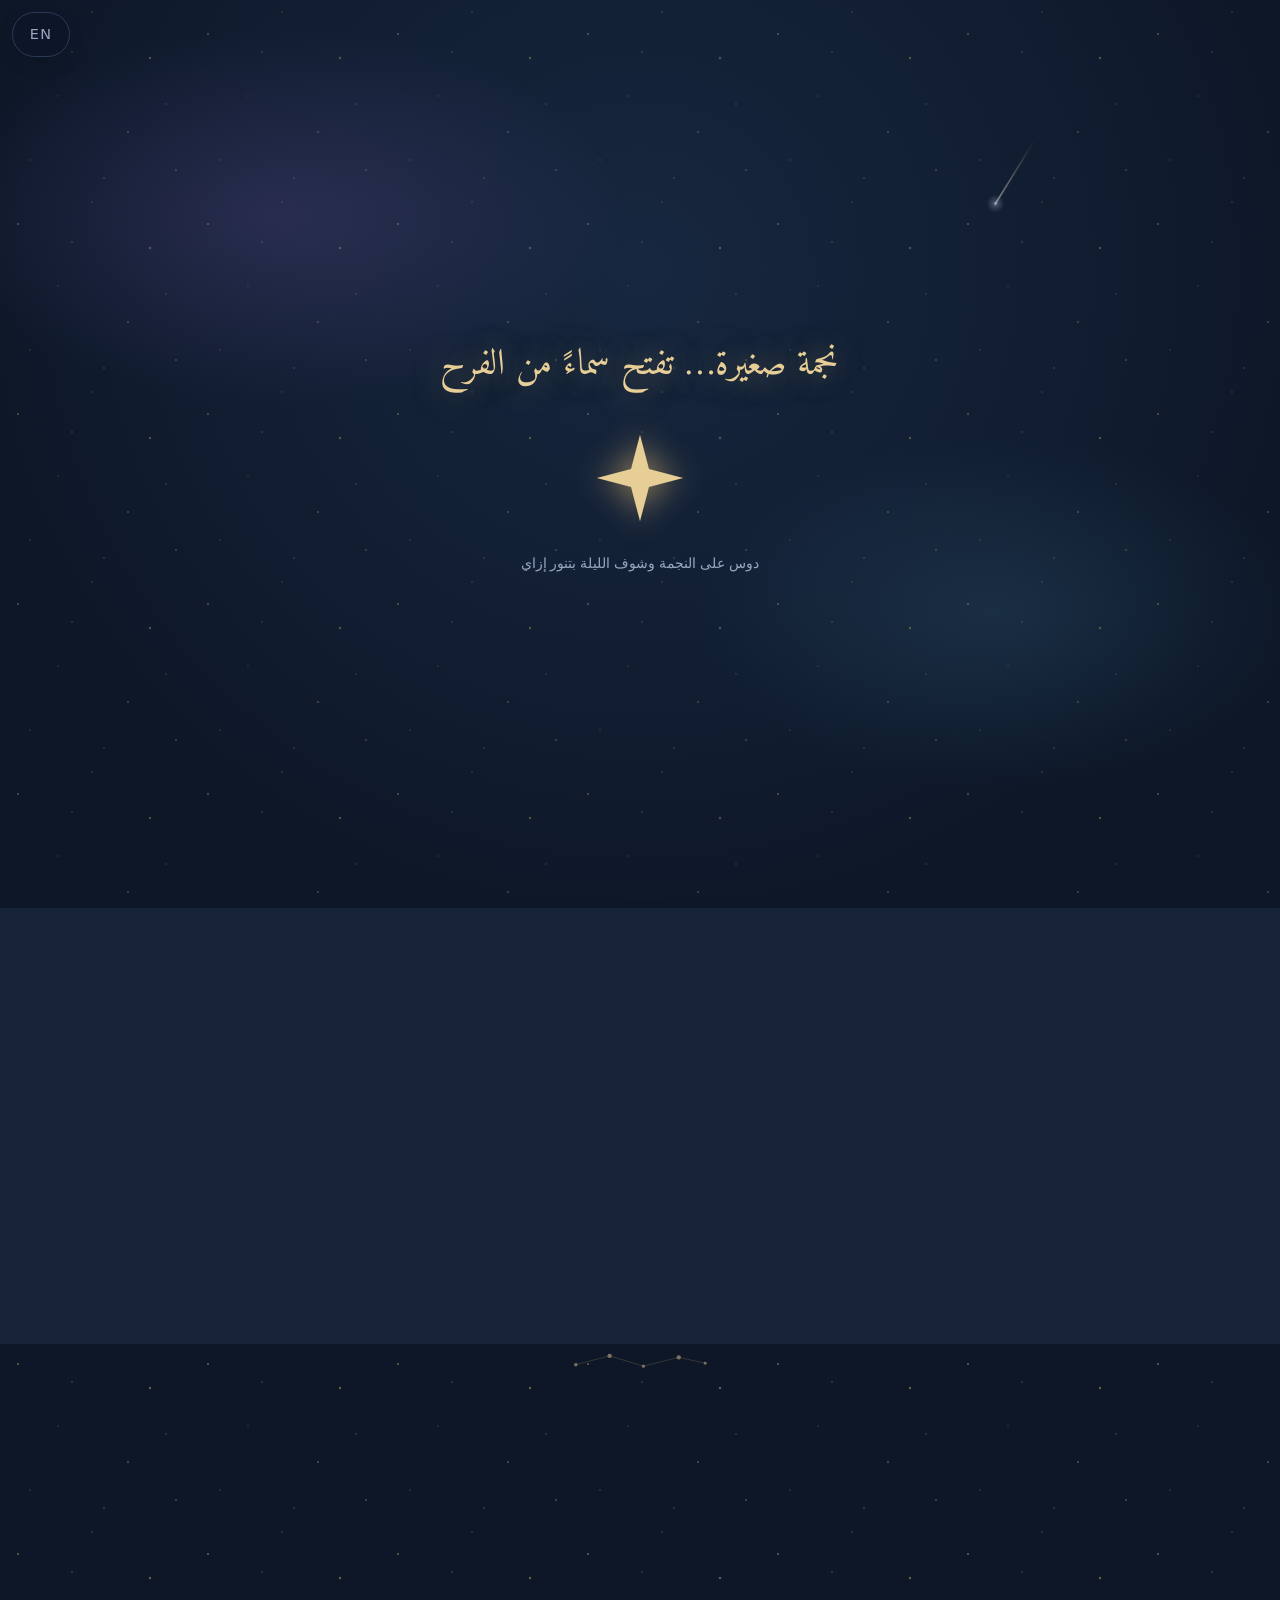
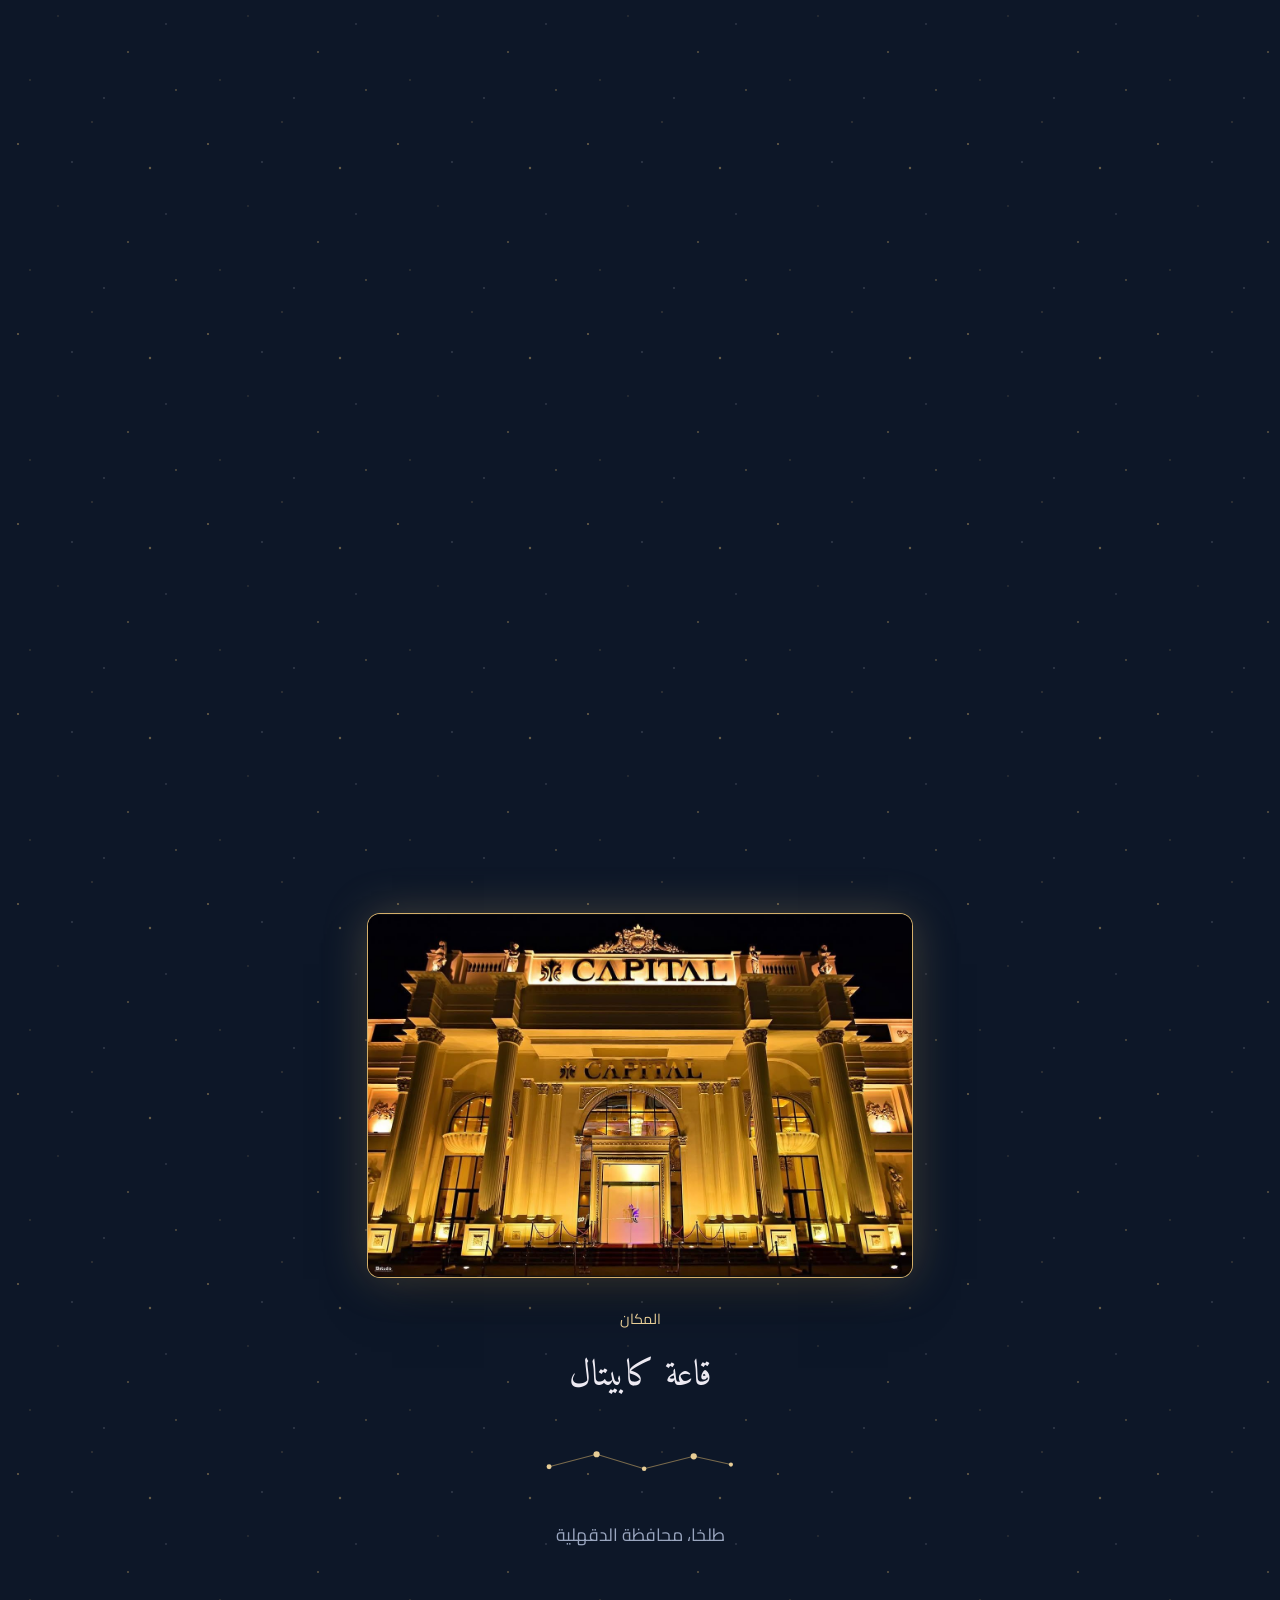
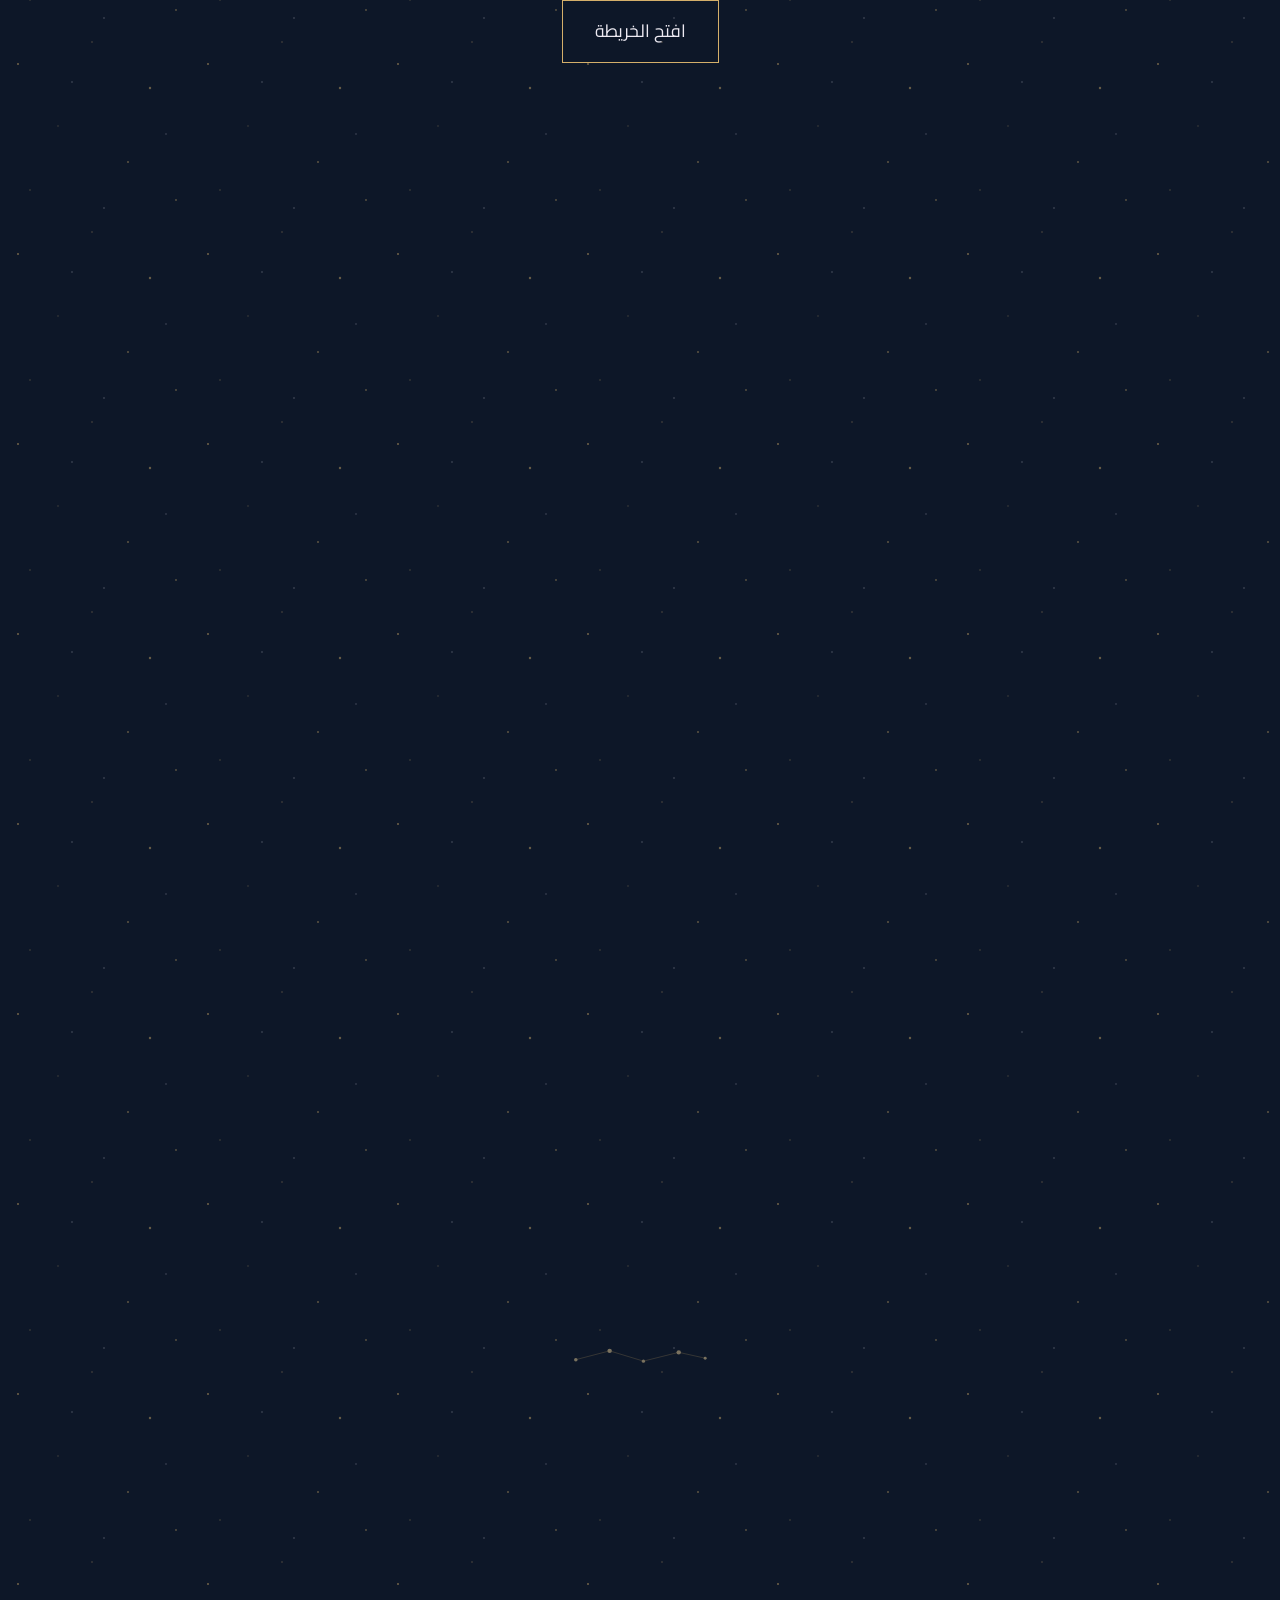
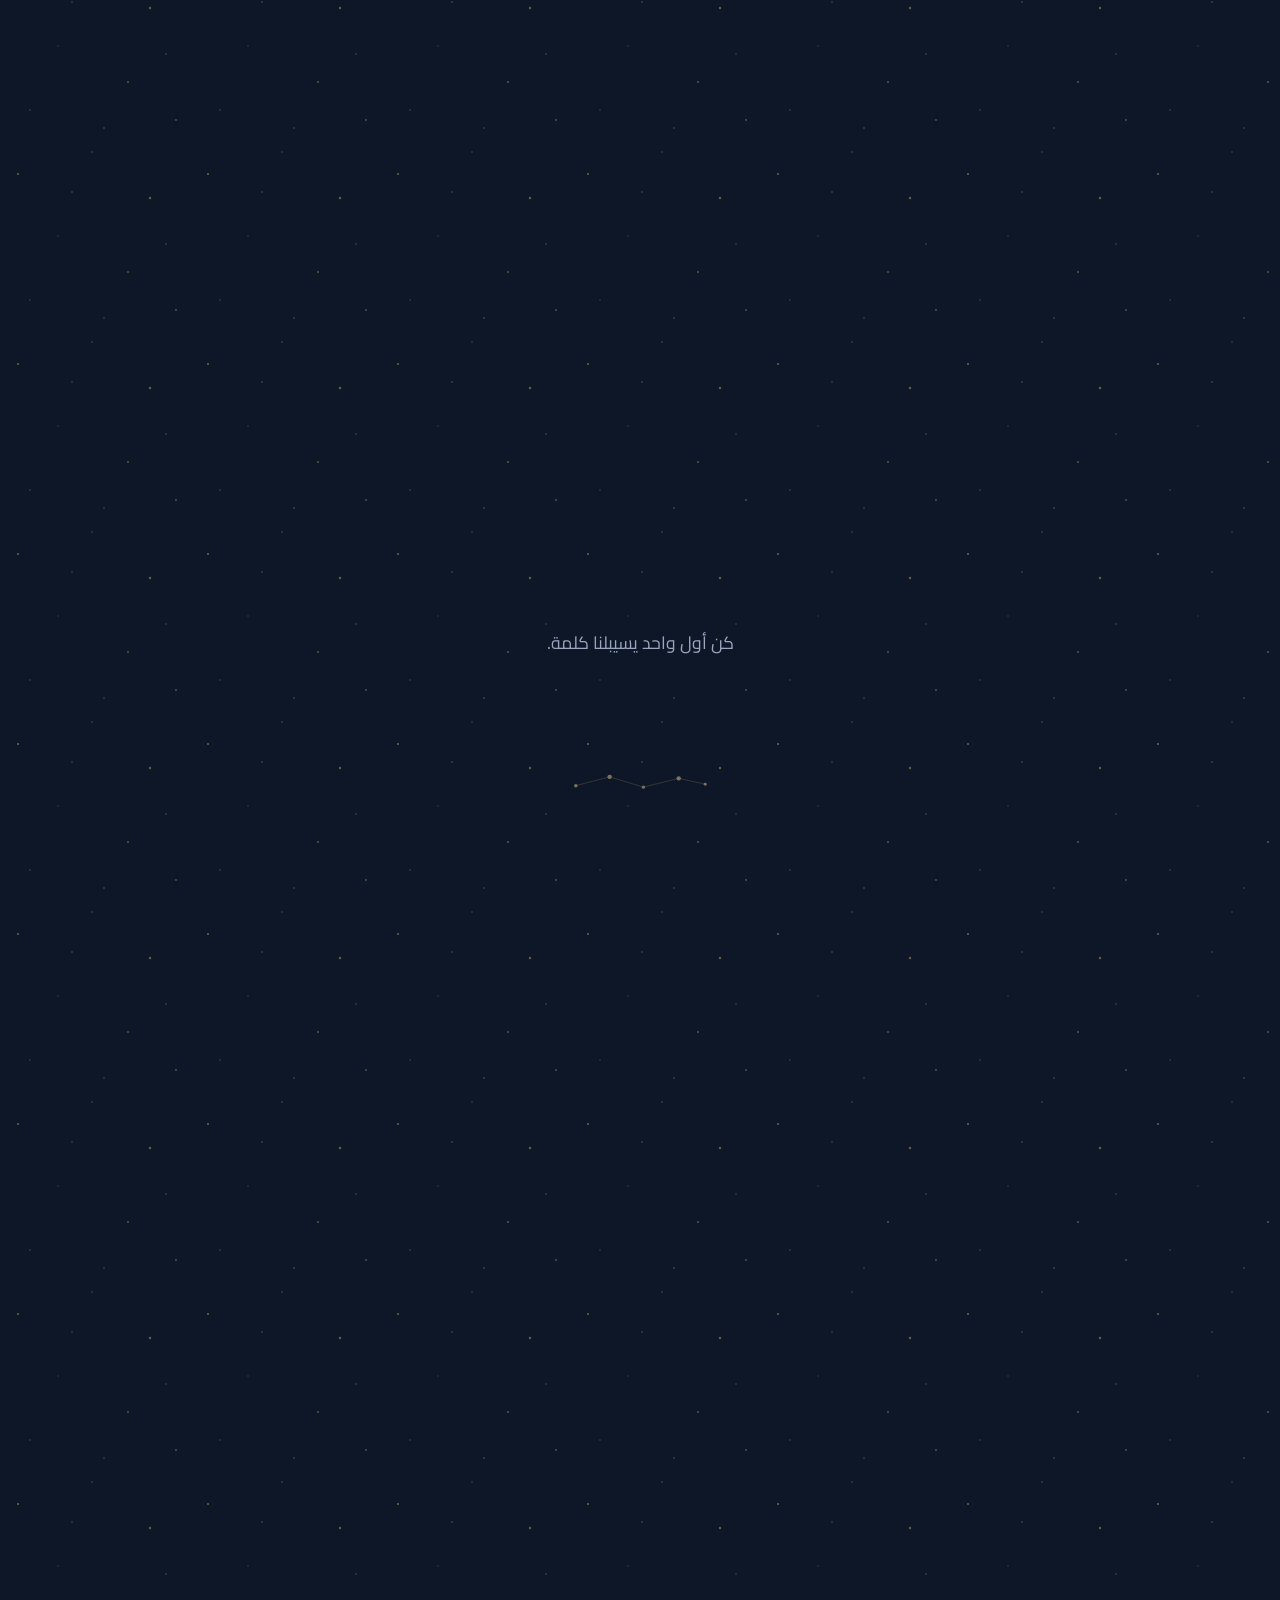
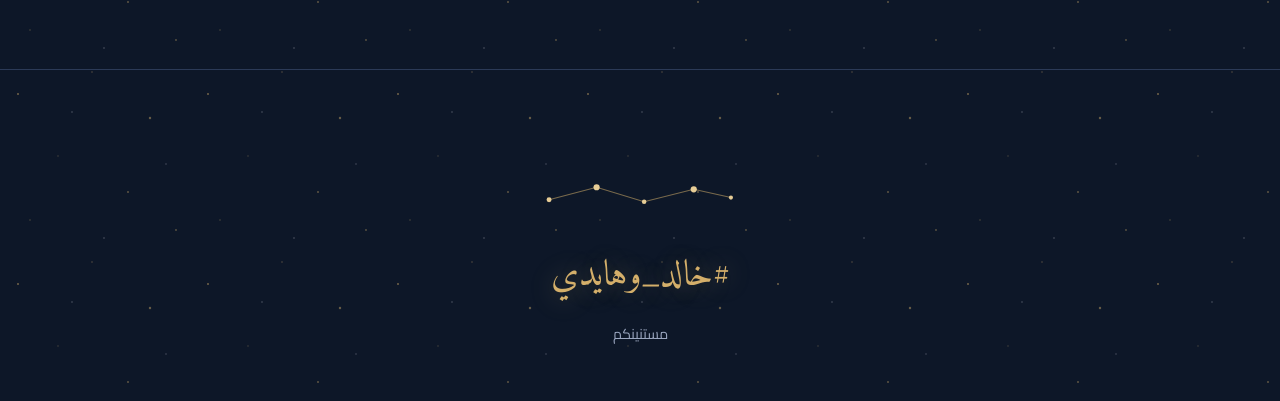
<file: v2/index.html>
<!DOCTYPE html>
<html lang="ar" dir="rtl" data-lang="ar" data-variant="night">
<head>
<base href="/">
<meta charset="utf-8">
<meta name="viewport" content="width=device-width, initial-scale=1, viewport-fit=cover">
<meta name="theme-color" content="#0D1728">
<title>خالد و هايدي</title>
<meta name="description" content="دعوة حفل زفاف خالد و هايدي">

<link rel="stylesheet" href="assets/fonts.css">
<link rel="stylesheet" href="css/base.css">
<link rel="stylesheet" href="css/v-postal.css">
<link rel="stylesheet" href="css/v-manuscript.css">
<link rel="stylesheet" href="css/v-arabesque.css">
<link rel="stylesheet" href="css/v-garden.css">
<link rel="stylesheet" href="css/v-night.css">
<link rel="stylesheet" href="css/v-modern.css">
</head>
<body>

<span id="progress" aria-hidden="true"></span>

<!-- ══ OPENINGS — one per variant, only the active one is displayed ══ -->

<!-- manuscript: a paper envelope closed with a real wax seal -->
<div class="gate" id="gate-envelope">
  <div class="env-wrap">
    <p class="env-bism" data-t="bism"></p>
    <button class="envelope" data-open aria-label="افتح الدعوة">
      <span class="env-back paper"></span>
      <span class="env-card paper">
        <img src="assets/couple-hero.jpg" alt="" width="960" height="1200">
        <span class="cap" data-t="gateCap"></span>
      </span>
      <span class="env-flap paper"></span>
      <span class="seal">
        <span class="seal-face"></span>
        <span class="seal-mono" data-t="monogram"></span>
      </span>
    </button>
    <p class="gate-hint" data-t="hintSeal"></p>
  </div>
</div>

<!-- arabesque: two mashrabiya screens part -->
<div class="gate" id="gate-screens">
  <div class="screens" data-screens>
    <span class="screen left"></span>
    <span class="screen right"></span>
    <div class="screens-copy">
      <span class="mono"><span data-t="monogram"></span></span>
      <p class="gate-hint hint" data-t="hintTap"></p>
    </div>
  </div>
  <button class="gate-open-btn" data-open aria-label="افتح الدعوة"></button>
</div>

<!-- postal: the couple's dove envelope, photographed closed and open -->
<div class="gate" id="gate-dove">
  <button class="dove-gate" data-open aria-label="افتح الدعوة">
    <span class="dove-stack">
      <img class="dove-closed" src="assets/env-dove.png" alt="" width="360" height="360">
      <img class="dove-open"   src="assets/env-dove-open.png" alt="" width="626" height="418">
      <span class="dove-card"><img src="assets/couple-hero.jpg" alt="" width="960" height="1200"></span>
    </span>
    <span class="gate-hint" data-t="hintTap"></span>
  </button>
</div>

<!-- garden: the blue envelope, sealed with the couple's wax stamp -->
<div class="gate" id="gate-bloom">
  <button class="bloom-gate" data-open aria-label="افتح الدعوة">
    <span class="bloom-stack">
      <span class="bloom-card"><img src="assets/couple-story.jpg" alt="" width="880" height="1100"></span>
      <img class="env" src="assets/env-open.png" alt="" width="490" height="572">
      <img class="bloom-seal" src="assets/seal.png" alt="" width="420" height="420">
    </span>
    <span class="gate-hint" data-t="hintSeal"></span>
  </button>
</div>

<!-- night: a hanging gold star; tap it and fireworks light the sky -->
<div class="gate" id="gate-star">
  <canvas class="fw" id="fw" aria-hidden="true"></canvas>
  <button class="star-gate" data-open aria-label="افتح الدعوة">
    <span class="star-line" data-t="starLine"></span>
    <span class="star" aria-hidden="true"></span>
    <span class="gate-hint" data-t="hintStar"></span>
  </button>
</div>

<!-- modern: a curtain wipes up -->
<div class="gate" id="gate-curtain">
  <button class="curtain" data-open aria-label="افتح الدعوة">
    <span class="sub" data-t="kicker"></span>
    <span class="nm">
      <span data-name="groom"></span>
      <span class="amp" data-t="amp"></span>
      <span data-name="bride"></span>
    </span>
    <span class="gate-hint hint" data-t="hintTap"></span>
  </button>
</div>

<!-- ══ CHROME ══════════════════════════════════════════════════════ -->

<div class="switcher" role="group" aria-label="خيارات العرض">
  <button class="lang-btn" id="langBtn" type="button"></button>
  <span aria-hidden="true" style="width:1px;height:17px;background:var(--line)"></span>
  <span class="variants" id="variants"></span>
</div>

<!-- ══ PAGE ════════════════════════════════════════════════════════ -->

<main id="page">

  <header class="hero" id="hero">
    <canvas id="dust" aria-hidden="true"></canvas>

    <span class="deco deco-dove" aria-hidden="true"><img src="assets/env-dove.png" alt="" width="360" height="360"></span>
    <span class="deco deco-blossom" aria-hidden="true"><img src="assets/flower-blossom.png" alt="" width="98" height="310"></span>

    <div class="hero-media">
      <div class="frame wipe" id="heroFrame">
        <img src="assets/couple-hero.jpg" alt="" width="960" height="1200">
      </div>
    </div>

    <div class="hero-copy">
      <p class="bism reveal" data-t="bism"></p>
      <p class="kicker reveal" data-t="kicker"></p>
      <h1 class="names reveal" id="names">
        <span data-name="groom"></span>
        <span class="amp" data-t="amp"></span>
        <span data-name="bride"></span>
      </h1>
      <div class="orn reveal"><i></i></div>
      <p class="hero-date reveal" id="heroDate"></p>
      <p class="hero-where reveal" id="heroWhere"></p>
      <div class="count reveal" id="count">
        <div><b id="cd">٠</b><span data-t="days"></span></div>
        <div><b id="ch">٠</b><span data-t="hours"></span></div>
        <div><b id="cm">٠</b><span data-t="mins"></span></div>
        <div><b id="cs">٠</b><span data-t="secs"></span></div>
      </div>
    </div>

    <span class="scroll-cue" aria-hidden="true"></span>
  </header>

  <section class="ayah-sec">
    <div class="wrap">
      <p class="ayah reveal" data-t="ayah"></p>
      <p class="ayah-src reveal" data-t="ayahSrc"></p>
    </div>
  </section>

  <span class="rule" aria-hidden="true"></span>

  <section id="welcome" data-n>
    <span class="deco deco-flower" aria-hidden="true"><img src="assets/flower-rose.png" alt="" width="235" height="335"></span>
    <div class="wrap-wide story" data-num="01">
      <div class="frame wipe">
        <img src="assets/couple-story.jpg" alt="" width="880" height="1100" loading="lazy">
      </div>
      <div class="txt reveal">
        <p class="eyebrow" data-t="welcomeEyebrow"></p>
        <h2 data-split data-t="welcomeTitle"></h2>
        <div class="orn"><i></i></div>
        <p class="lede" data-t="welcomeBody"></p>
      </div>
    </div>
  </section>

  <section id="details" data-n>
    <div class="wrap-wide" data-num="02">
      <p class="eyebrow reveal" data-t="detailsEyebrow"></p>
      <h2 class="reveal" data-split data-t="detailsTitle"></h2>
      <div class="cards">
        <div class="card reveal">
          <span class="k" data-t="kWhen"></span>
          <span class="v" id="cardDate"></span>
          <span class="n" id="cardDay"></span>
        </div>
        <div class="card reveal">
          <span class="k" data-t="kTime"></span>
          <span class="v" id="cardTime"></span>
          <span class="n" data-t="timeNote"></span>
        </div>
        <div class="card reveal">
          <span class="k" data-t="kDress"></span>
          <span class="v" data-t="dressValue"></span>
          <span class="n" data-t="dressNote"></span>
        </div>
      </div>
      <div class="btn-row reveal">
        <button class="btn" id="calBtn" type="button" data-t="addToCalendar"></button>
      </div>
    </div>
  </section>

  <div class="venue-stage" id="venueStage">
    <div class="venue-pin">
      <img id="venueImg" src="assets/venue-main.jpg" alt="" width="1320" height="901" loading="lazy">
      <span class="venue-veil" aria-hidden="true"></span>
      <div class="venue-copy">
        <p class="eyebrow" data-t="venueEyebrow"></p>
        <h2 id="venueName"></h2>
        <div class="orn"><i></i></div>
        <p class="lede" id="venueAddress"></p>
        <div class="btn-row">
          <a class="btn" id="mapBtn" href="#" target="_blank" rel="noopener" data-t="openMap"></a>
        </div>
      </div>
    </div>
  </div>

  <section id="rsvp" data-n>
    <span class="deco deco-bloomenv" aria-hidden="true"><img src="assets/env-open.png" alt="" width="490" height="572"></span>
    <div class="wrap" data-num="03">
      <p class="eyebrow reveal" data-t="rsvpEyebrow"></p>
      <h2 class="reveal" data-split data-t="rsvpTitle"></h2>
      <p class="lede reveal" data-t="rsvpBody"></p>

      <form class="form reveal" id="rsvpForm" novalidate>
        <div class="field">
          <label for="rName" data-t="fName"></label>
          <input type="text" id="rName" name="name" autocomplete="name">
        </div>
        <div class="field">
          <label data-t="fAttending"></label>
          <div class="choice">
            <label><input type="radio" name="attending" value="yes" checked><span data-t="optYes"></span></label>
            <label><input type="radio" name="attending" value="no"><span data-t="optNo"></span></label>
          </div>
        </div>
        <div class="field" id="guestsField">
          <label for="rGuests" data-t="fGuests"></label>
          <select id="rGuests" name="guests">
            <option>0</option><option>1</option><option>2</option>
            <option>3</option><option>4</option><option>5+</option>
          </select>
        </div>
        <div class="field" id="namesField">
          <label for="rNames" data-t="fGuestNames"></label>
          <textarea id="rNames" name="guestNames" rows="2"></textarea>
        </div>
        <div class="field">
          <label for="rPhone" data-t="fPhone"></label>
          <input type="tel" id="rPhone" name="phone" autocomplete="tel" inputmode="tel">
        </div>
        <button class="btn" type="submit" id="rsvpSubmit" data-t="sendRsvp"></button>
        <p class="status" id="rsvpStatus" role="status"></p>
      </form>
    </div>
  </section>

  <span class="rule" aria-hidden="true"></span>

  <section id="guestbook" data-n>
    <div class="wrap" data-num="04">
      <p class="eyebrow reveal" data-t="wishEyebrow"></p>
      <h2 class="reveal" data-split data-t="wishTitle"></h2>
      <p class="lede reveal" data-t="wishBody"></p>

      <form class="form reveal" id="wishForm" novalidate>
        <div class="field">
          <label for="wName" data-t="fName"></label>
          <input type="text" id="wName" name="name" autocomplete="name">
        </div>
        <div class="field">
          <label for="wMsg" data-t="fMessage"></label>
          <textarea id="wMsg" name="message" rows="3"></textarea>
        </div>
        <button class="btn" type="submit" id="wishSubmit" data-t="sendWish"></button>
        <p class="status" id="wishStatus" role="status"></p>
      </form>

      <div class="wishes" id="wishList"></div>
      <p class="wishes-empty hidden" id="wishEmpty" data-t="noWishes"></p>
    </div>
    <span class="deco deco-rose" aria-hidden="true"><img src="assets/env-rose.png" alt="" width="483" height="360"></span>
  </section>

  <span class="rule" aria-hidden="true"></span>

  <!-- guests' own photos and videos of the day, straight to the couple -->
  <section id="photos" data-n>
    <div class="wrap" data-num="05">
      <p class="eyebrow reveal" data-t="photosEyebrow"></p>
      <h2 class="reveal" data-split data-t="photosTitle"></h2>
      <p class="lede reveal" data-t="photosBody"></p>

      <form class="form reveal" id="photoForm" novalidate>
        <div class="field">
          <label for="pName" data-t="fName"></label>
          <input type="text" id="pName" name="name" autocomplete="name">
        </div>
        <div class="field">
          <label for="pFiles" data-t="fPhotos"></label>
          <input type="file" id="pFiles" accept="image/*,video/*" multiple>
          <p class="note" id="pCount"></p>
        </div>
        <button class="btn" type="submit" id="photoSubmit" data-t="sendPhotos"></button>
        <p class="status" id="photoStatus" role="status"></p>
        <p class="note" data-t="photosNote"></p>
      </form>
    </div>
  </section>

  <footer>
    <span class="deco deco-dovegold" aria-hidden="true"><img src="assets/dove-gold.png" alt="" width="318" height="148"></span>
    <div class="orn"><i></i></div>
    <p class="hashtag" id="hashtag"></p>
    <small data-t="footerNote"></small>
  </footer>

</main>

<script>
/* ═════════════════════════════════════════════════════════════════
   CONFIG — the only block you need to edit.
   ═════════════════════════════════════════════════════════════════ */
const CONFIG = {
  bride: { ar: "هايدي", en: "Haidy" },
  groom: { ar: "خالد",  en: "Khalid" },
  monogram: { ar: "خ هـ", en: "K h" },

  /* zodiac constellations drawn into the night sky — groom first
     (Khalid 10 Dec → Sagittarius, Haidy 5 Jul → Cancer) */
  zodiac: ["sagittarius", "cancer"],

  startsAt: "2026-09-19T19:00:00",
  endsAt:   "2026-09-20T02:00:00",
  timezone: "Africa/Cairo",

  venue: {
    name:    { ar: "قاعة كابيتال", en: "Capital" },
    address: { ar: "طلخا، محافظة الدقهلية", en: "Talkha, Dakahlia Governorate" }
  },
  mapUrl: "https://www.google.com/maps/search/?api=1&query=31.0549652%2C31.3933104",

  whatsapp: "",
  endpoint: "https://script.google.com/macros/s/AKfycbxvGEb9hRQxLf-5pSTpaHVBjC1Y6NTk--6Zacf44A_pdjZ9pq16AfP-ZWkHucPYy2ekcw/exec",
  hashtag: "#خالد_وهايدي",

  /* Background music. The first entry is what plays when the envelope
     is opened; the ♪ button in the switcher cycles song 1 → song 2 → off. */
  songs: [
    { src: "assets/song-wedding-march.mp3",   label: "Mendelssohn — Wedding March" },
    { src: "assets/song-a-thousand-years.mp3", label: "A Thousand Years" }
  ],

  defaultLang: "ar",

  /* v1 = the starry night with the Wedding March; tools/make-v2.mjs
     rewrites these four lines to produce the dove version at /v2/. */
  version: "v2",
  defaultSong: 1,
  variants: ["night"],
  defaultVariant: "night"
};

/* ═════════════════════════════════════════════════════════════════
   WORDING — Egyptian Arabic, and English.
   ═════════════════════════════════════════════════════════════════ */
const T = {
  ar: {
    bism: "بِسْمِ اللهِ الرَّحْمٰنِ الرَّحِيمِ",
    monogram: CONFIG.monogram.ar,
    gateCap: "حفل زفاف",
    hintSeal: "دوس على الختم تفتح الدعوة",
    hintTap: "دوس عشان تفتح الدعوة",
    hintStar: "دوس على النجمة وشوف الليلة بتنور إزاي",
    starLine: "نجمة صغيرة… تفتح سماءً من الفرح",

    kicker: "حفل زفاف",
    amp: "و",
    days: "يوم", hours: "ساعة", mins: "دقيقة", secs: "ثانية",

    ayah: "وَمِنْ آيَاتِهِ أَنْ خَلَقَ لَكُم مِّنْ أَنفُسِكُمْ أَزْوَاجًا لِّتَسْكُنُوا إِلَيْهَا وَجَعَلَ بَيْنَكُم مَّوَدَّةً وَرَحْمَةً",
    ayahSrc: "سورة الروم — الآية ٢١",

    welcomeEyebrow: "أهلاً بيكم",
    welcomeTitle: "نورتوا فرحنا",
    welcomeBody: "بكل فرحة وسعادة، بندعوكم تشاركونا أحلى يوم في حياتنا. " +
                 "وجودكم معانا هو أغلى هدية، وفرحتنا مش هتكمل من غيركم.",

    detailsEyebrow: "التفاصيل",
    detailsTitle: "ميعاد الفرح",
    kWhen: "التاريخ", kTime: "الميعاد", kDress: "الزي",
    timeNote: "الاستقبال من ٧ بالليل",
    dressValue: "أناقة رسمية",
    dressNote: "نورونا بأحلى إطلالة",
    addToCalendar: "ضيف الميعاد للتقويم",

    venueEyebrow: "المكان",
    openMap: "افتح الخريطة",

    rsvpEyebrow: "تأكيد الحضور",
    rsvpTitle: "هتشرفونا؟",
    rsvpBody: "أكدولنا حضوركم عشان نجهزلكم مكانكم على أصوله.",
    fName: "الاسم",
    fAttending: "هتحضروا؟",
    optYes: "إن شاء الله هحضر",
    optNo: "للأسف مش هقدر",
    fGuests: "عدد المرافقين",
    fGuestNames: "أسماء المرافقين (اختياري)",
    fPhone: "رقم الموبايل (اختياري)",
    sendRsvp: "ابعت التأكيد",
    rsvpOkYes: "نورتونا، مستنينكم!",
    rsvpOkNo: "شكراً إنك قلتلنا، هتوحشنا.",
    rsvpNeedName: "اكتب اسمك الأول من فضلك.",
    sending: "بنبعت…",
    sendFailed: "معرفناش نبعت، جرب تاني من فضلك.",

    photosEyebrow: "ذكريات",
    photosTitle: "يومنا بعيونكم",
    photosBody: "صوّرتوا لحظة حلوة في الفرح؟ ابعتوهالنا هنا — أحلى هدية نفتكر بيها يومنا.",
    fPhotos: "الصور أو الفيديوهات",
    sendPhotos: "ابعتوا الذكريات",
    photosNote: "الصور بتوصل للعروسين على طول، ومش بتظهر لحد تاني.",
    photoPicked: "اخترت {n}",
    photoUploading: "بنرفع {i} من {n}…",
    photoDone: "وصلت! ألف شكر على الذكرى الحلوة.",
    photoNeed: "اختار الصور الأول من فضلك.",
    photoFail: "في ملفات معرفناش نرفعها، جرب تاني.",

    wishEyebrow: "دفتر التهاني",
    wishTitle: "اكتبلنا كلمة حلوة",
    wishBody: "سيبلنا تهنئة أو ذكرى، هنحتفظ بيها للأبد.",
    fMessage: "رسالتك",
    sendWish: "ابعت التهنئة",
    wishOk: "شكراً من قلبنا على كلامك الجميل.",
    wishNeed: "اكتب اسمك ورسالتك من فضلك.",
    noWishes: "كن أول واحد يسيبلنا كلمة.",

    footerNote: "مستنينكم",
    waIntro: "تأكيد حضور"
  },
  en: {
    bism: "In the name of God, the Most Gracious, the Most Merciful",
    monogram: CONFIG.monogram.en,
    gateCap: "Wedding",
    hintSeal: "Tap the seal to open",
    hintTap: "Tap to open",
    hintStar: "Tap the star and watch the night light up",
    starLine: "A little star… that opens a sky of joy",

    kicker: "The wedding of",
    amp: "&",
    days: "Days", hours: "Hours", mins: "Minutes", secs: "Seconds",

    ayah: "And among His signs is that He created for you mates from among yourselves, " +
          "that you may find tranquillity in them, and He placed between you affection and mercy.",
    ayahSrc: "Ar-Rum — 21",

    welcomeEyebrow: "Welcome",
    welcomeTitle: "You light up our day",
    welcomeBody: "With all our joy, we invite you to share the happiest day of our lives. " +
                 "Your presence is the greatest gift, and our celebration is not complete without you.",

    detailsEyebrow: "The details",
    detailsTitle: "When and how",
    kWhen: "Date", kTime: "Time", kDress: "Dress code",
    timeNote: "Reception opens at seven",
    dressValue: "Formal elegant",
    dressNote: "Come as your finest",
    addToCalendar: "Add to calendar",

    venueEyebrow: "The venue",
    openMap: "Open in maps",

    rsvpEyebrow: "RSVP",
    rsvpTitle: "Will you join us?",
    rsvpBody: "Let us know so we can set your place exactly as it should be.",
    fName: "Your name",
    fAttending: "Will you attend?",
    optYes: "Joyfully accept",
    optNo: "Regretfully decline",
    fGuests: "Companions",
    fGuestNames: "Companion names (optional)",
    fPhone: "Phone (optional)",
    sendRsvp: "Send RSVP",
    rsvpOkYes: "Wonderful — we can't wait to see you.",
    rsvpOkNo: "Thank you for telling us. You'll be missed.",
    rsvpNeedName: "Please add your name first.",
    sending: "Sending…",
    sendFailed: "That didn't send. Please try once more.",

    photosEyebrow: "Memories",
    photosTitle: "Our day through your eyes",
    photosBody: "Caught a beautiful moment? Send it to us here — the sweetest keepsake of our day.",
    fPhotos: "Photos or videos",
    sendPhotos: "Send your memories",
    photosNote: "They go straight to the couple — nothing is shown publicly.",
    photoPicked: "{n} selected",
    photoUploading: "Uploading {i} of {n}…",
    photoDone: "Received — thank you for the memory!",
    photoNeed: "Please pick some photos first.",
    photoFail: "Some files didn't upload. Please try again.",

    wishEyebrow: "Guestbook",
    wishTitle: "Leave us a word",
    wishBody: "Write a wish or a memory. We'll keep it for good.",
    fMessage: "Your message",
    sendWish: "Send your wish",
    wishOk: "Thank you, truly, for your words.",
    wishNeed: "Please add your name and a message.",
    noWishes: "Be the first to leave a word.",

    footerNote: "We'll be waiting for you",
    waIntro: "RSVP"
  }
};

/* ═════════════════════════════════════════════════════════════════
   Runtime
   ═════════════════════════════════════════════════════════════════ */
(function () {
  "use strict";

  const root   = document.documentElement;
  const $      = (s, c) => (c || document).querySelector(s);
  const $$     = (s, c) => Array.from((c || document).querySelectorAll(s));
  const reduce = matchMedia("(prefers-reduced-motion: reduce)").matches;

  const START = new Date(CONFIG.startsAt);
  const END   = new Date(CONFIG.endsAt);

  const VARIANTS = ["postal", "manuscript", "arabesque", "garden", "night", "modern"];
  const GATE_OF = {
    postal:     "gate-dove",
    manuscript: "gate-envelope",
    arabesque:  "gate-screens",
    garden:     "gate-bloom",
    night:      "gate-star",
    modern:     "gate-curtain"
  };

  // the designs actually offered to guests (CONFIG.variants), in order
  const ENABLED = (CONFIG.variants && CONFIG.variants.length ? CONFIG.variants : VARIANTS)
    .filter(v => VARIANTS.includes(v));

  let lang    = CONFIG.defaultLang === "en" ? "en" : "ar";
  let variant = ENABLED.includes(CONFIG.defaultVariant) ? CONFIG.defaultVariant : ENABLED[0];
  let opened  = false;

  const locale = () => (lang === "ar" ? "ar-EG" : "en-GB");
  const num    = n => Number(n).toLocaleString(locale());

  const KEY = { rsvp: "hk.rsvp.v1", wish: "hk.wishes.v1" };
  const store = {
    read(k) { try { return JSON.parse(localStorage.getItem(k)) || []; } catch (e) { return []; } },
    push(k, v) {
      const list = store.read(k); list.push(v);
      try { localStorage.setItem(k, JSON.stringify(list)); } catch (e) {}
      return list;
    }
  };

  /* ── words split for the staggered heading reveal ───────────────── */
  function setSplit(el, text) {
    el.textContent = "";
    text.split(" ").forEach((word, i) => {
      const s = document.createElement("span");
      s.className = "w";
      s.textContent = word;
      s.style.transitionDelay = i * 55 + "ms";
      el.append(s, document.createTextNode(" "));
    });
    if (el.classList.contains("in")) {
      requestAnimationFrame(() => $$(".w", el).forEach(w => w.classList.add("in")));
    }
  }

  /* ── language ──────────────────────────────────────────────────── */
  function applyLang(next) {
    lang = next;
    root.lang = lang;
    root.dir  = lang === "ar" ? "rtl" : "ltr";
    root.dataset.lang = lang;

    const t = T[lang];
    $$("[data-t]").forEach(el => {
      const v = t[el.dataset.t];
      if (v === undefined) return;
      if (el.hasAttribute("data-split")) setSplit(el, v);
      else el.textContent = v;
    });
    $$("[data-name]").forEach(el => { el.textContent = CONFIG[el.dataset.name][lang]; });

    $("#venueName").textContent    = CONFIG.venue.name[lang];
    $("#venueAddress").textContent = CONFIG.venue.address[lang];
    $("#hashtag").textContent      = CONFIG.hashtag;
    $("#heroWhere").textContent    = CONFIG.venue.name[lang] + " · " + CONFIG.venue.address[lang];

    $("#langBtn").textContent = lang === "ar" ? "EN" : "ع";
    $("#langBtn").setAttribute("aria-label",
      lang === "ar" ? "Switch to English" : "التبديل إلى العربية");
    $$("[data-open]").forEach(b =>
      b.setAttribute("aria-label", lang === "ar" ? "افتح الدعوة" : "Open the invitation"));

    const L = locale();
    const dateOpts = { day: "numeric", month: "long", year: "numeric" };
    $("#heroDate").textContent = START.toLocaleDateString(L, dateOpts);
    $("#cardDate").textContent = START.toLocaleDateString(L, dateOpts);
    $("#cardDay").textContent  = START.toLocaleDateString(L, { weekday: "long" });
    const tm = d => d.toLocaleTimeString(L, { hour: "numeric", minute: "2-digit" });
    $("#cardTime").textContent = tm(START) + " – " + tm(END);

    $$("section[data-n] > [data-num]").forEach(el => {
      el.setAttribute("data-num", num(el.dataset.num).padStart ? el.dataset.num : el.dataset.num);
    });

    renderWishes();
    tick();
  }

  /* ── variant ───────────────────────────────────────────────────── */

  // put every gate back to its sealed state
  function resetGates() {
    $$(".gate").forEach(g => g.classList.remove("done"));
    $$(".envelope, .dove-gate, .bloom-gate, .curtain, .star-gate")
      .forEach(b => b.classList.remove("pressing", "opening", "gone"));
    const scr = $("[data-screens]");
    if (scr) scr.classList.remove("parting");
    const fw = $("#fw");
    if (fw) fw.getContext("2d").clearRect(0, 0, fw.width, fw.height);
  }

  function applyVariant(next) {
    // switching variants always starts over from that variant's opening
    if (opened && next !== variant) {
      opened = false;
      // scroll home BEFORE locking — a scroll issued while the body is
      // overflow-hidden can be silently kept and restored on unlock
      scrollTo({ top: 0, behavior: "instant" });
      document.body.classList.remove("open");
      document.body.classList.add("locked");
      $$(".reveal, .wipe, .w").forEach(el => el.classList.remove("in"));
      const hero = $("#hero");
      if (hero) hero.style.opacity = "1";
    }

    variant = next;
    root.dataset.variant = variant;
    $$(".v-dot").forEach(b => b.setAttribute("aria-pressed", String(b.dataset.v === variant)));

    // only the active variant's gate is allowed on screen
    if (!opened) {
      resetGates();
      Object.entries(GATE_OF).forEach(([v, id]) => {
        const g = document.getElementById(id);
        if (g) g.style.visibility = (v === variant) ? "" : "hidden";
      });
    }

    const bg = getComputedStyle(root).getPropertyValue("--ground").trim();
    const meta = document.querySelector('meta[name="theme-color"]');
    if (meta && bg) meta.setAttribute("content", bg);

    gateSky(variant === "night" && !opened);
  }

  ENABLED.forEach(name => {
    const b = document.createElement("button");
    b.className = "v-dot"; b.type = "button"; b.dataset.v = name;
    b.setAttribute("aria-label", name);
    b.addEventListener("click", () => applyVariant(name));
    $("#variants").appendChild(b);
  });
  if (ENABLED.length < 2) {   // a single design needs no picker
    $("#variants").classList.add("hidden");
    const divider = $("#variants").previousElementSibling;
    if (divider) divider.classList.add("hidden");
  }
  $("#langBtn").addEventListener("click", () => applyLang(lang === "ar" ? "en" : "ar"));

  /* ── countdown ─────────────────────────────────────────────────── */
  function tick() {
    const ms = START - new Date();
    const box = $("#count");
    if (ms <= 0) { box.style.visibility = "hidden"; return; }
    box.style.visibility = "visible";
    const s = Math.floor(ms / 1000);
    $("#cd").textContent = num(Math.floor(s / 86400));
    $("#ch").textContent = num(Math.floor(s / 3600) % 24);
    $("#cm").textContent = num(Math.floor(s / 60) % 60);
    $("#cs").textContent = num(s % 60);
  }
  setInterval(tick, 1000);

  $("#mapBtn").href = CONFIG.mapUrl;

  /* ── music ─────────────────────────────────────────────────────── */
  const SONGS = CONFIG.songs || [];
  const audio = new Audio();
  audio.loop = true;
  audio.preload = "none";
  const deadSongs = new Set();   // tracks that failed to load (kept out of the cycle)

  // no switcher any more — each version simply plays its own song
  let musicIdx = Math.min(Math.max(CONFIG.defaultSong ?? 0, -1), SONGS.length - 1);

  let fadeTimer = 0;
  function fadeTo(target, ms) {
    clearInterval(fadeTimer);
    fadeTimer = setInterval(() => {
      const step = (target > audio.volume ? 1 : -1) * .05;
      const v = audio.volume + step;
      if ((step > 0 && v >= target) || (step < 0 && v <= target)) {
        audio.volume = target;
        clearInterval(fadeTimer);
        if (target === 0) audio.pause();
      } else {
        audio.volume = v;
      }
    }, Math.max(20, ms / 20));
  }

  function playCurrent() {
    if (musicIdx < 0 || deadSongs.has(musicIdx) || !SONGS[musicIdx]) return;
    if (audio.dataset.idx !== String(musicIdx)) {
      audio.src = SONGS[musicIdx].src;
      audio.dataset.idx = String(musicIdx);
    }
    audio.volume = 0;
    audio.play().then(() => fadeTo(.7, 1200)).catch(() => {});
  }

  audio.addEventListener("error", () => {
    // aborts from swapping src mid-play are not a broken track — only a
    // network failure (2) or an unplayable source (4) takes a song out
    const code = audio.error && audio.error.code;
    if (code !== 2 && code !== 4) return;
    const i = parseInt(audio.dataset.idx || "-1", 10);
    if (i >= 0) deadSongs.add(i);
  });

  /* ── reveals ───────────────────────────────────────────────────── */
  const io = new IntersectionObserver(entries => {
    entries.forEach(e => {
      if (!e.isIntersecting) return;
      e.target.classList.add("in");
      $$(".w", e.target).forEach(w => w.classList.add("in"));
      io.unobserve(e.target);
    });
  }, { threshold: .12, rootMargin: "0px 0px -6% 0px" });

  function observeAll() {
    $$(".reveal, .wipe").forEach((el, i) => {
      if (!el.dataset.delayed) {
        el.style.transitionDelay = Math.min(i % 5, 4) * 80 + "ms";
        el.dataset.delayed = "1";
      }
      io.observe(el);
    });
  }

  /* ── scroll effects ────────────────────────────────────────────── */
  let fxOn = false;
  function scrollFx() {
    if (fxOn || reduce) return;
    fxOn = true;
    const bar   = $("#progress");
    const hero  = $("#hero");
    const frame = $("#heroFrame");
    const names = $("#names");
    let ticking = false;

    function frameFn() {
      const y = scrollY;
      const max = document.documentElement.scrollHeight - innerHeight;
      bar.style.transform = "scaleX(" + (max > 0 ? y / max : 0) + ")";

      const hh = hero.offsetHeight;
      if (y < hh) {
        const p = y / hh;
        frame.style.transform = "translateY(" + (y * .18) + "px)";
        names.style.transform = "translateY(" + (y * .08) + "px)";
        hero.style.opacity    = String(Math.max(0, 1 - p * 1.2));
      }
      ticking = false;
    }

    addEventListener("scroll", () => {
      if (!ticking) { ticking = true; requestAnimationFrame(frameFn); }
    }, { passive: true });
    frameFn();
  }

  /* ── ambient dust ──────────────────────────────────────────────── */
  /* pre-rendered glow sprites shared by the night sky and the meteors */
  let SPRITES = null;
  function sprites() {
    if (SPRITES) return SPRITES;
    function glow(size, core, mid, edge) {
      const c = document.createElement("canvas");
      c.width = c.height = size;
      const g = c.getContext("2d");
      const rg = g.createRadialGradient(size / 2, size / 2, 0, size / 2, size / 2, size / 2);
      rg.addColorStop(0, core); rg.addColorStop(.3, mid); rg.addColorStop(1, edge);
      g.fillStyle = rg; g.fillRect(0, 0, size, size);
      return c;
    }
    // a bright star with a four-point cross flare
    const flare = glow(64, "rgba(255,250,235,.98)", "rgba(212,175,106,.5)", "rgba(212,175,106,0)");
    const fg = flare.getContext("2d");
    const lg = fg.createLinearGradient(0, 0, 64, 0);
    lg.addColorStop(0, "rgba(237,234,242,0)");
    lg.addColorStop(.5, "rgba(255,252,240,.9)");
    lg.addColorStop(1, "rgba(237,234,242,0)");
    fg.fillStyle = lg;
    fg.fillRect(0, 31.2, 64, 1.6);
    fg.save(); fg.translate(32, 32); fg.rotate(Math.PI / 2); fg.translate(-32, -32);
    fg.fillRect(0, 31.2, 64, 1.6); fg.restore();

    SPRITES = {
      gold:  glow(48, "rgba(255,250,235,.95)", "rgba(212,175,106,.5)",  "rgba(212,175,106,0)"),
      white: glow(48, "rgba(255,255,255,.95)", "rgba(186,200,232,.45)", "rgba(186,200,232,0)"),
      flare
    };
    return SPRITES;
  }

  /* the couple's star signs, drawn as their real asterisms:
     Sagittarius as the Teapot; Cancer as its faint upside-down Y —
     iota at the top, the two Aselli in the middle, Acubens and
     Al Tarf as the open arms */
  const CONSTELLATIONS = {
    sagittarius: {
      ar: "برج القوس", en: "Sagittarius",
      stars: [[30,35],[20,55],[5,45],[38,18],[55,30],[68,18],[72,38],[60,52]],
      lines: [[2,0],[2,1],[0,1],[0,3],[3,4],[4,0],[4,5],[5,6],[6,7],[7,4],[7,1]]
    },
    cancer: {
      ar: "برج السرطان", en: "Cancer",
      stars: [[42,0],[50,28],[56,48],[88,72],[20,80]],
      lines: [[0,1],[1,2],[2,3],[2,4]]
    }
  };

  function drawZodiac(ctx, w, h, now) {
    const keys = CONFIG.zodiac || [];
    if (!keys.length) return;
    const sp = sprites();
    const scale = Math.min(Math.max(w * .14, 84), 160);
    // flanking the hero content, groom on the reading-start side
    const rtl = root.dir === "rtl";
    const left  = [w * .03, h * .30];
    const right = [w * .97 - scale, h * .30];
    const spots = rtl ? [right, left] : [left, right];

    keys.forEach((key, ki) => {
      const c = CONSTELLATIONS[key];
      const spot = spots[ki];
      if (!c || !spot) return;
      const [ox, oy] = spot;
      const pt = i => [ox + c.stars[i][0] / 100 * scale, oy + c.stars[i][1] / 100 * scale * .8];

      ctx.strokeStyle = "rgba(212,175,106,.32)";
      ctx.lineWidth = 1;
      c.lines.forEach(([a, b]) => {
        const [x1, y1] = pt(a), [x2, y2] = pt(b);
        ctx.beginPath(); ctx.moveTo(x1, y1); ctx.lineTo(x2, y2); ctx.stroke();
      });
      c.stars.forEach((s, i) => {
        const [x, y] = pt(i);
        const tw = .55 + .45 * Math.abs(Math.sin(now * .0012 + i * 2.1 + ki * 3));
        const sz = 10 + (i % 3) * 3;
        ctx.globalAlpha = tw;
        ctx.drawImage(sp.gold, x - sz / 2, y - sz / 2, sz, sz);
      });
      ctx.globalAlpha = .75;
      ctx.fillStyle = "rgba(212,175,106,.85)";
      ctx.font = "12px Cairo, 'Segoe UI', sans-serif";
      ctx.textAlign = "center";
      ctx.fillText(root.dataset.lang === "ar" ? c.ar : c.en,
                   ox + scale / 2, oy + scale * .8 + 24);
      ctx.globalAlpha = 1;
    });
  }

  // one shooting star; shared by the hero sky and the gate sky
  function drawMeteor(ctx, mt) {
    const mag = Math.hypot(mt.vx, mt.vy);
    const ux = mt.vx / mag, uy = mt.vy / mag;
    const L = mt.len * Math.max(mt.life, 0);
    const g = ctx.createLinearGradient(mt.x, mt.y, mt.x - ux * L, mt.y - uy * L);
    g.addColorStop(0, "rgba(255,252,240," + (.9 * mt.life) + ")");
    g.addColorStop(1, "rgba(212,175,106,0)");
    ctx.strokeStyle = g; ctx.lineWidth = 1.8; ctx.lineCap = "round";
    ctx.globalAlpha = 1;
    ctx.beginPath();
    ctx.moveTo(mt.x, mt.y);
    ctx.lineTo(mt.x - ux * L, mt.y - uy * L);
    ctx.stroke();
    ctx.globalAlpha = Math.max(mt.life, 0);
    ctx.drawImage(sprites().white, mt.x - 9, mt.y - 9, 18, 18);
    ctx.globalAlpha = 1;
  }
  function spawnMeteor(list, w) {
    const ang = Math.PI * (.6 + Math.random() * .16);   // down and across
    const spd = 6.5 + Math.random() * 5;
    list.push({
      x: Math.random() * w * .9 + w * .05, y: -14,
      vx: Math.cos(ang) * spd, vy: Math.sin(ang) * spd,
      life: 1, len: 60 + Math.random() * 90
    });
  }

  let dustOn = false;
  function dust() {
    if (dustOn || reduce) return;
    dustOn = true;
    const cv = $("#dust"), ctx = cv.getContext("2d"), host = cv.parentElement;
    let w, h, motes = [], raf = 0, meteors = [], nextMeteor = 0;

    function size() {
      const dpr = Math.min(devicePixelRatio || 1, 2);
      w = host.clientWidth; h = host.clientHeight;
      cv.width = w * dpr; cv.height = h * dpr;
      cv.style.width = w + "px"; cv.style.height = h + "px";
      ctx.setTransform(dpr, 0, 0, dpr, 0, 0);
      motes = Array.from({ length: Math.round(Math.min(w, 760) / 13) }, () => ({
        x: Math.random() * w, y: Math.random() * h,
        r: Math.random() * 1.5 + .35, v: Math.random() * .22 + .05,
        d: Math.random() * Math.PI * 2, a: Math.random() * .45 + .12
      }));
    }
    function paint() {
      // postal and garden get falling petals; night gets a living sky of
      // glowing stars and shooting stars; the rest, rising gold dust
      const petals = variant === "postal" || variant === "garden";
      const stars  = variant === "night";

      ctx.clearRect(0, 0, w, h);

      if (stars) {
        const sp = sprites();
        const now = performance.now();
        motes.forEach((m, i) => {
          m.d += .02;
          const tw = .4 + .6 * Math.abs(Math.sin(m.d + i * 1.7));
          const bright = i % 9 === 0;
          const img = bright ? sp.flare : (i % 3 === 0 ? sp.white : sp.gold);
          const s = bright ? m.r * 12 + 12 : m.r * 6.5 + 5;
          ctx.globalAlpha = Math.min(1, m.a * tw + (bright ? .2 : 0));
          ctx.drawImage(img, m.x - s / 2, m.y - s / 2, s, s);
        });

        drawZodiac(ctx, w, h, now);

        if (!nextMeteor) nextMeteor = now + 1500;
        if (now >= nextMeteor) {
          spawnMeteor(meteors, w);
          // usually a lone streak; sometimes two, close together — a shower
          nextMeteor = now + (Math.random() < .3 ? 420 : 2400 + Math.random() * 4200);
        }
        meteors = meteors.filter(mt => mt.life > 0 && mt.y < h + 60);
        meteors.forEach(mt => {
          mt.x += mt.vx; mt.y += mt.vy; mt.life -= .016;
          drawMeteor(ctx, mt);
        });

        ctx.globalAlpha = 1;
        raf = requestAnimationFrame(paint);
        return;
      }

      const styles = getComputedStyle(root);
      const palette = petals
        ? [styles.getPropertyValue("--accent").trim(), styles.getPropertyValue("--accent-2").trim(), "#BE9A4E"]
        : [styles.getPropertyValue("--accent").trim() || "#B4893C"];

      motes.forEach((m, i) => {
        ctx.fillStyle = palette[i % palette.length];
        m.d += .008; m.x += Math.sin(m.d) * .28;
        if (petals) {
          m.y += m.v * 1.4;
          if (m.y > h + 8) { m.y = -8; m.x = Math.random() * w; }
        } else {
          m.y -= m.v;
          if (m.y < -6) { m.y = h + 6; m.x = Math.random() * w; }
        }
        ctx.globalAlpha = m.a;
        if (petals) {
          ctx.save();
          ctx.translate(m.x, m.y);
          ctx.rotate(m.d * 2);
          ctx.beginPath();
          ctx.ellipse(0, 0, m.r * 2.6, m.r * 1.3, 0, 0, Math.PI * 2);
          ctx.fill();
          ctx.restore();
        } else {
          ctx.beginPath(); ctx.arc(m.x, m.y, m.r, 0, Math.PI * 2); ctx.fill();
        }
      });
      ctx.globalAlpha = 1;
      raf = requestAnimationFrame(paint);
    }
    size();
    addEventListener("resize", size, { passive: true });
    paint();
    new IntersectionObserver(([e]) => {
      if (e.isIntersecting) { if (!raf) paint(); }
      else { cancelAnimationFrame(raf); raf = 0; }
    }, { threshold: 0 }).observe(host);
  }

  /* ── the openings ──────────────────────────────────────────────── */

  // shooting stars drift across the night gate while the star hangs there
  let gateRaf = 0;
  function gateSky(run) {
    cancelAnimationFrame(gateRaf);
    gateRaf = 0;
    const cv = $("#fw");
    if (!cv) return;
    const ctx = cv.getContext("2d");
    if (!run || reduce) {
      ctx.clearRect(0, 0, cv.width, cv.height);
      return;
    }
    const dpr = Math.min(devicePixelRatio || 1, 2);
    const w = cv.clientWidth, h = cv.clientHeight;
    cv.width = w * dpr; cv.height = h * dpr;
    ctx.setTransform(dpr, 0, 0, dpr, 0, 0);

    let meteors = [], next = performance.now() + 700;
    (function fr(now) {
      ctx.clearRect(0, 0, w, h);
      if (now >= next) {
        spawnMeteor(meteors, w);
        next = now + (Math.random() < .35 ? 380 : 1600 + Math.random() * 3200);
      }
      meteors = meteors.filter(mt => mt.life > 0 && mt.y < h + 60);
      meteors.forEach(mt => {
        mt.x += mt.vx; mt.y += mt.vy; mt.life -= .016;
        drawMeteor(ctx, mt);
      });
      gateRaf = requestAnimationFrame(fr);
    })(performance.now());
  }

  // fireworks for the night gate, drawn on its own canvas
  function fireworks() {
    const cv = $("#fw");
    if (!cv) return;
    const ctx = cv.getContext("2d");
    const dpr = Math.min(devicePixelRatio || 1, 2);
    const w = cv.clientWidth, h = cv.clientHeight;
    cv.width = w * dpr; cv.height = h * dpr;
    ctx.setTransform(dpr, 0, 0, dpr, 0, 0);

    const colors = ["#D4AF6A", "#F3E3B8", "#EDEAF2", "#C98A83"];
    const parts = [];
    function burst(x, y, n) {
      for (let i = 0; i < n; i++) {
        const a = Math.random() * Math.PI * 2;
        const s = Math.random() * 3.4 + .7;
        parts.push({
          x, y, vx: Math.cos(a) * s, vy: Math.sin(a) * s,
          life: 1, c: colors[i % colors.length], r: Math.random() * 1.9 + .8
        });
      }
    }
    burst(w * .5,  h * .32, 120);
    setTimeout(() => burst(w * .3,  h * .46, 75), 280);
    setTimeout(() => burst(w * .72, h * .4,  75), 520);
    setTimeout(() => burst(w * .5,  h * .24, 50), 900);

    const halo = sprites().gold;
    let frames = 0;
    (function fr() {
      ctx.clearRect(0, 0, w, h);
      let alive = false;
      parts.forEach(p => {
        if (p.life <= 0) return;
        alive = true;
        p.x += p.vx; p.y += p.vy;
        p.vy += .03; p.vx *= .985; p.vy *= .985;
        p.life -= .011;
        const a = Math.max(p.life, 0);
        ctx.globalAlpha = a * .5;                               // soft halo
        ctx.drawImage(halo, p.x - p.r * 4, p.y - p.r * 4, p.r * 8, p.r * 8);
        ctx.globalAlpha = a;                                    // bright core
        ctx.fillStyle = p.c;
        ctx.beginPath(); ctx.arc(p.x, p.y, p.r, 0, Math.PI * 2); ctx.fill();
      });
      ctx.globalAlpha = 1;
      if (alive && ++frames < 260) requestAnimationFrame(fr);
      else ctx.clearRect(0, 0, w, h);
    })();
  }

  function openGate(btn) {
    if (opened) return;
    opened = true;

    // the tap on the envelope is the user gesture that lets the music start
    if (musicIdx >= 0 && audio.paused) playCurrent();

    const gate = btn.closest(".gate");

    if (variant === "manuscript") {
      btn.classList.add("pressing");
      setTimeout(() => { btn.classList.remove("pressing"); btn.classList.add("opening"); }, 170);
      setTimeout(() => btn.classList.add("gone"), reduce ? 0 : 1900);
    } else if (variant === "arabesque") {
      $("[data-screens]").classList.add("parting");
    } else if (variant === "modern") {
      btn.classList.add("opening");
    } else if (variant === "night") {
      btn.classList.add("opening");            // the star launches…
      gateSky(false);                          // hand the canvas over
      if (!reduce) fireworks();                // …and bursts
    } else { // postal and garden: the photographed envelopes
      btn.classList.add("pressing");
      setTimeout(() => { btn.classList.remove("pressing"); btn.classList.add("opening"); }, 150);
      setTimeout(() => btn.classList.add("gone"), reduce ? 0 : 1950);
    }

    const wait = reduce ? 0
      : variant === "modern"    ? 1150
      : variant === "arabesque" ? 1350
      : variant === "night"     ? 2150
      : 2050;

    setTimeout(() => {
      gate.classList.add("done");   // gates stay in the DOM, sealed again on variant switch
      document.body.classList.remove("locked");
      document.body.classList.add("open");
      // the unlock can resurrect a scroll position from before the lock
      scrollTo({ top: 0, behavior: "instant" });
      observeAll();
      scrollFx();
      dust();
    }, wait);
  }
  $$("[data-open]").forEach(b => b.addEventListener("click", () => openGate(b)));

  /* ── sending ───────────────────────────────────────────────────── */
  async function post(payload) {
    if (!CONFIG.endpoint) return "local";
    await fetch(CONFIG.endpoint, {
      method: "POST", mode: "no-cors",
      headers: { "Content-Type": "text/plain;charset=utf-8" },
      body: JSON.stringify(payload)
    });
    return "sent";
  }

  /* ── RSVP ──────────────────────────────────────────────────────── */
  const rsvpForm = $("#rsvpForm");
  function syncAttending() {
    const yes = rsvpForm.attending.value === "yes";
    $("#guestsField").classList.toggle("hidden", !yes);
    $("#namesField").classList.toggle("hidden", !yes);
  }
  $$("input[name='attending']", rsvpForm).forEach(r => r.addEventListener("change", syncAttending));
  syncAttending();

  rsvpForm.addEventListener("submit", async e => {
    e.preventDefault();
    const t = T[lang], status = $("#rsvpStatus");
    const name = $("#rName").value.trim();
    if (!name) { status.textContent = t.rsvpNeedName; $("#rName").focus(); return; }

    const attending = rsvpForm.attending.value;
    const entry = {
      type: "rsvp", name, attending,
      guests: attending === "yes" ? $("#rGuests").value : "0",
      guestNames: attending === "yes" ? $("#rNames").value.trim() : "",
      phone: $("#rPhone").value.trim(),
      lang, version: CONFIG.version, at: new Date().toLocaleString("en-GB")
    };

    const btn = $("#rsvpSubmit");
    btn.disabled = true; status.textContent = t.sending;
    try {
      const mode = await post(entry);
      store.push(KEY.rsvp, entry);
      status.textContent = attending === "yes" ? t.rsvpOkYes : t.rsvpOkNo;
      rsvpForm.reset(); syncAttending();
      if (mode === "local" && CONFIG.whatsapp) {
        const msg = t.waIntro + ": " + entry.name + " — " +
          (attending === "yes" ? t.optYes : t.optNo) +
          (entry.guests !== "0" ? " (+" + entry.guests + ")" : "") +
          (entry.phone ? " — " + entry.phone : "");
        open("https://wa.me/" + CONFIG.whatsapp + "?text=" + encodeURIComponent(msg), "_blank", "noopener");
      }
    } catch (err) {
      status.textContent = t.sendFailed;
    } finally { btn.disabled = false; }
  });

  /* ── guestbook ─────────────────────────────────────────────────── */
  // with a live endpoint the sheet is the only source of truth — the
  // device's local cache is used solely in offline/endpoint-less mode
  let remoteWishes = null;
  function renderWishes(list) {
    const all = list || (CONFIG.endpoint ? (remoteWishes || []) : store.read(KEY.wish));
    // only the first three wishes ever received, in the order they came
    const items = all.slice(0, 3);
    const box = $("#wishList");
    box.textContent = "";
    $("#wishEmpty").classList.toggle("hidden", items.length > 0);
    items.forEach((w, i) => {
      const el = document.createElement("article");
      el.className = "wish";
      el.style.animationDelay = Math.min(i, 8) * 60 + "ms";
      const p = document.createElement("p");
      p.textContent = "“" + w.message + "”";
      const c = document.createElement("cite");
      c.textContent = "— " + w.name;
      el.append(p, c);
      box.appendChild(el);
    });
  }

  $("#wishForm").addEventListener("submit", async e => {
    e.preventDefault();
    const t = T[lang], status = $("#wishStatus");
    const name = $("#wName").value.trim(), message = $("#wMsg").value.trim();
    if (!name || !message) { status.textContent = t.wishNeed; return; }

    const entry = { type: "wish", name, message, lang, version: CONFIG.version, at: new Date().toLocaleString("en-GB") };
    const btn = $("#wishSubmit");
    btn.disabled = true; status.textContent = t.sending;
    try {
      await post(entry);
      status.textContent = t.wishOk;
      e.target.reset();
      if (CONFIG.endpoint) {
        // let the sheet be the source: the new wish comes back from it
        setTimeout(loadWishes, 1500);
      } else {
        renderWishes(store.push(KEY.wish, entry));
      }
    } catch (err) {
      status.textContent = t.sendFailed;
    } finally { btn.disabled = false; }
  });

  /* ── guests' photos → the couple's Drive ───────────────────────── */
  const photoForm = $("#photoForm");
  const pFiles = $("#pFiles");

  pFiles.addEventListener("change", () => {
    const n = pFiles.files.length;
    $("#pCount").textContent = n ? T[lang].photoPicked.replace("{n}", num(n)) : "";
  });

  // shrink a photo in the browser: max edge 3200px, JPEG q.92 — a phone
  // shot lands around ~3 MB, high quality but still upload-friendly
  function shrinkImage(file) {
    const url = URL.createObjectURL(file);
    return new Promise((resolve, reject) => {
      const img = new Image();
      img.onload = () => {
        try {
          const scale = Math.min(1, 3200 / Math.max(img.width, img.height));
          const cv = document.createElement("canvas");
          cv.width = Math.round(img.width * scale);
          cv.height = Math.round(img.height * scale);
          cv.getContext("2d").drawImage(img, 0, 0, cv.width, cv.height);
          resolve({
            data: cv.toDataURL("image/jpeg", .92).split(",")[1],
            mime: "image/jpeg",
            filename: file.name.replace(/\.[^.]+$/, "") + ".jpg"
          });
        } catch (err) { reject(err); }
        finally { URL.revokeObjectURL(url); }
      };
      img.onerror = () => { URL.revokeObjectURL(url); reject(new Error("decode")); };
      img.src = url;
    });
  }

  const MAX_RAW = 25 * 1024 * 1024;   // videos and undecodable images go up as-is
  function readRaw(file) {
    return new Promise((resolve, reject) => {
      if (file.size > MAX_RAW) { reject(new Error("too big")); return; }
      const r = new FileReader();
      r.onload = () => resolve({
        data: String(r.result).split(",")[1],
        mime: file.type || "application/octet-stream",
        filename: file.name
      });
      r.onerror = reject;
      r.readAsDataURL(file);
    });
  }

  photoForm.addEventListener("submit", async e => {
    e.preventDefault();
    const t = T[lang], status = $("#photoStatus");
    const who = $("#pName").value.trim();
    if (!who) { status.textContent = t.rsvpNeedName; $("#pName").focus(); return; }
    const files = [...pFiles.files];
    if (!files.length) { status.textContent = t.photoNeed; return; }
    if (!CONFIG.endpoint) { status.textContent = t.sendFailed; return; }
    const btn = $("#photoSubmit");
    btn.disabled = true;
    let sent = 0, failed = 0;

    for (const f of files) {
      status.textContent = t.photoUploading
        .replace("{i}", num(sent + failed + 1))
        .replace("{n}", num(files.length));
      try {
        const payload = f.type.startsWith("image/")
          ? await shrinkImage(f).catch(() => readRaw(f))
          : await readRaw(f);
        await fetch(CONFIG.endpoint, {
          method: "POST", mode: "no-cors",
          headers: { "Content-Type": "text/plain;charset=utf-8" },
          body: JSON.stringify({
            type: "photo", name: who, lang, version: CONFIG.version,
            at: new Date().toLocaleString("en-GB"),
            filename: payload.filename, mime: payload.mime, data: payload.data
          })
        });
        sent++;
      } catch (err) { failed++; }
    }

    btn.disabled = false;
    status.textContent = failed ? t.photoFail : t.photoDone;
    if (!failed) { photoForm.reset(); $("#pCount").textContent = ""; }
  });

  async function loadWishes() {
    if (!CONFIG.endpoint) return;
    try {
      const res = await fetch(CONFIG.endpoint + "?type=wish");
      const remote = await res.json();
      if (Array.isArray(remote)) { remoteWishes = remote; renderWishes(remote); }
    } catch (e) {}
  }

  /* ── add to calendar ───────────────────────────────────────────── */
  // Local wall-clock stamps pinned to the venue's timezone — never the
  // viewer's, so a guest abroad still sees seven in the evening, Cairo.
  const wall = s => s.replace(/[-:]/g, "");

  $("#calBtn").addEventListener("click", async () => {
    const title = CONFIG.groom[lang] + " " + T[lang].amp + " " + CONFIG.bride[lang];

    // hosted preview on claude.ai: hand the file over through the host
    try {
      if (window.claude && typeof window.claude.use === "function") {
        const dl = await window.claude.use("downloads");
        if (dl) {
          const ics = [
            "BEGIN:VCALENDAR", "VERSION:2.0", "PRODID:-//wedding//invitation//AR",
            "BEGIN:VEVENT",
            "UID:" + wall(CONFIG.startsAt) + "@wedding",
            "DTSTAMP:" + new Date().toISOString().replace(/[-:]/g, "").replace(/\.\d{3}/, ""),
            "DTSTART;TZID=" + CONFIG.timezone + ":" + wall(CONFIG.startsAt),
            "DTEND;TZID=" + CONFIG.timezone + ":" + wall(CONFIG.endsAt),
            "SUMMARY:" + title,
            "LOCATION:" + CONFIG.venue.name[lang] + ", " + CONFIG.venue.address[lang],
            "END:VEVENT", "END:VCALENDAR"
          ].join("\r\n");
          await dl.save({ filename: "wedding.ics", data: ics });
          return;
        }
      }
    } catch (e) {}

    // iPhone / iPad: opening a real .ics file shows Apple Calendar's
    // native add-event sheet — a blob download would just sit in Files
    if (/iPad|iPhone|iPod/.test(navigator.userAgent)) {
      location.href = "wedding.ics";
      return;
    }

    // everyone else: Google Calendar's event template, which opens the
    // Calendar app directly on Android
    const url = "https://calendar.google.com/calendar/render?action=TEMPLATE" +
      "&text=" + encodeURIComponent(title) +
      "&dates=" + wall(CONFIG.startsAt) + "/" + wall(CONFIG.endsAt) +
      "&ctz=" + encodeURIComponent(CONFIG.timezone) +
      "&location=" + encodeURIComponent(CONFIG.venue.name[lang] + ", " + CONFIG.venue.address[lang]) +
      "&details=" + encodeURIComponent(T[lang].footerNote + " " + CONFIG.hashtag);
    open(url, "_blank", "noopener");
  });

  /* ── go ────────────────────────────────────────────────────────── */
  document.body.classList.add("locked");
  applyVariant(variant);
  applyLang(lang);
  loadWishes();

  if (reduce) {
    opened = true;
    $$(".gate").forEach(g => g.classList.add("done"));
    document.body.classList.remove("locked");
    document.body.classList.add("open");
    $$(".reveal, .wipe").forEach(el => el.classList.add("in"));
    $$(".w").forEach(w => w.classList.add("in"));
  }
})();
</script>
</body>
</html>
</file>
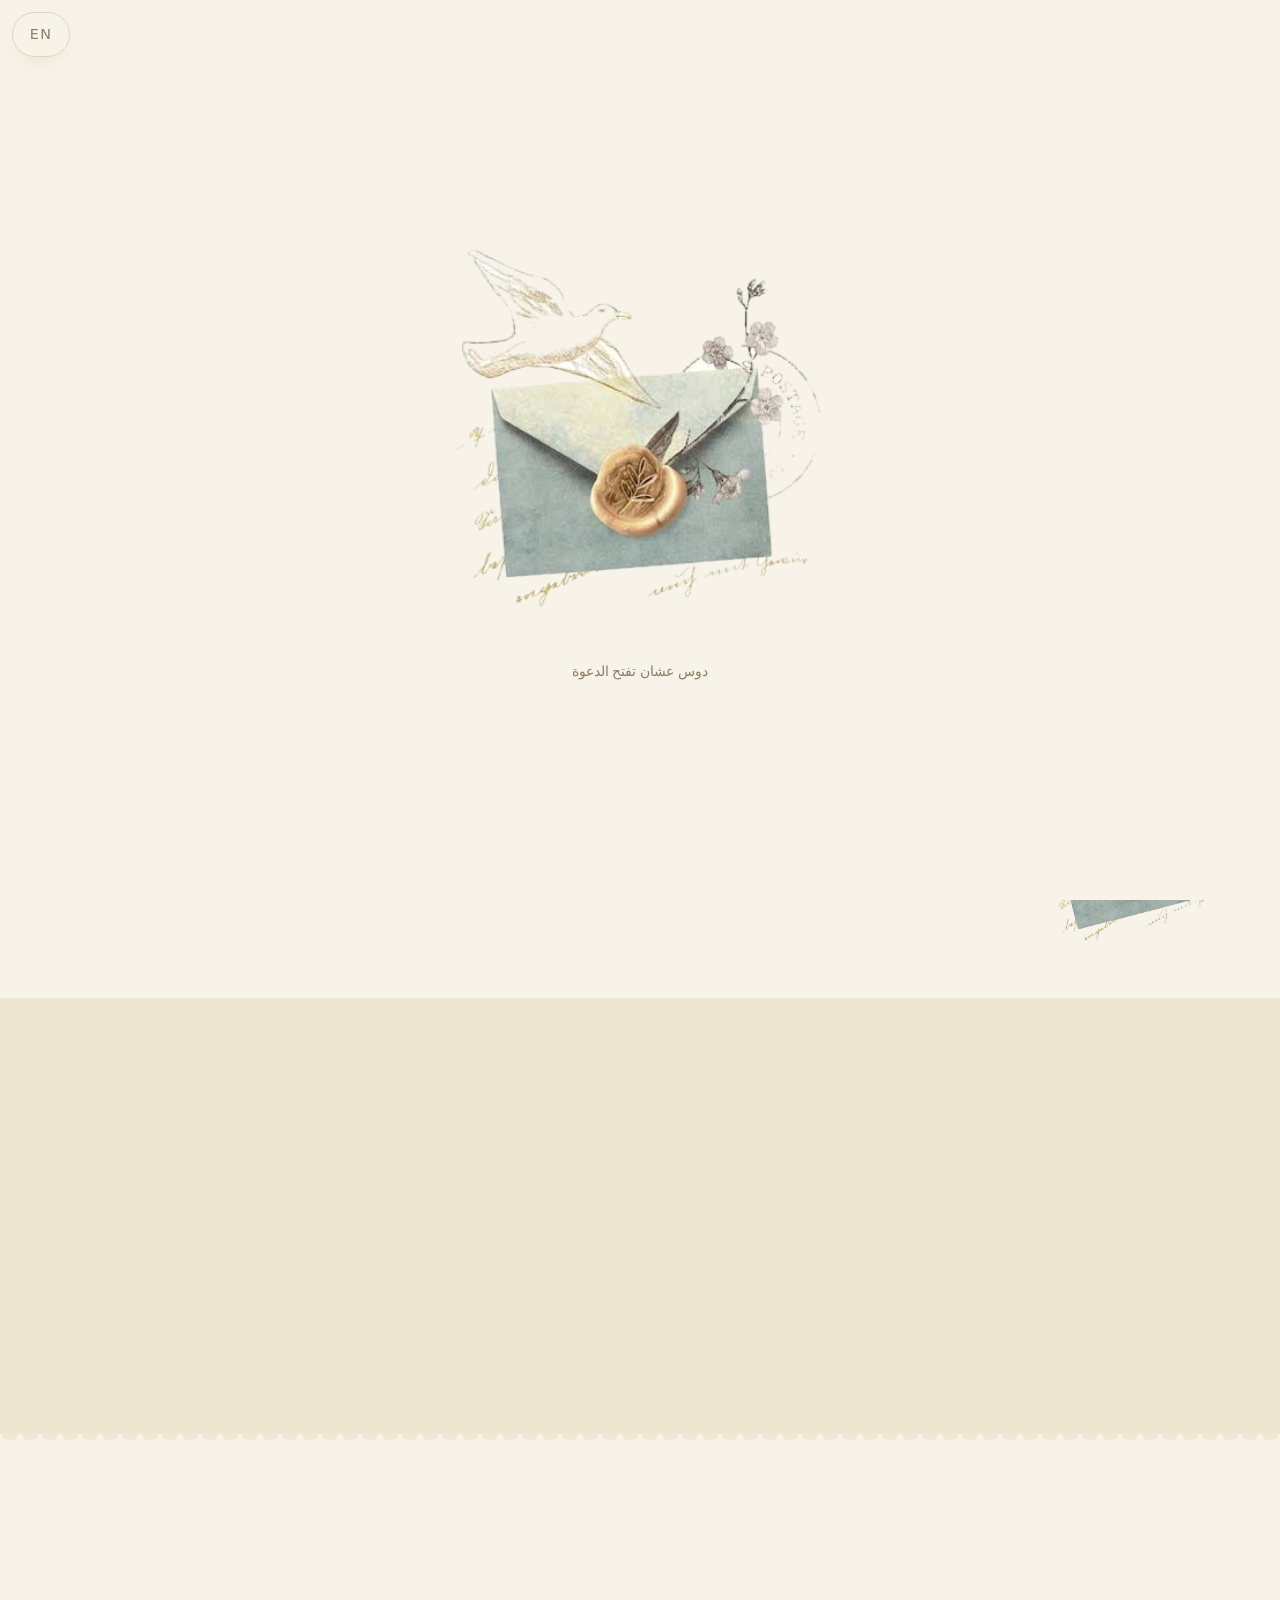
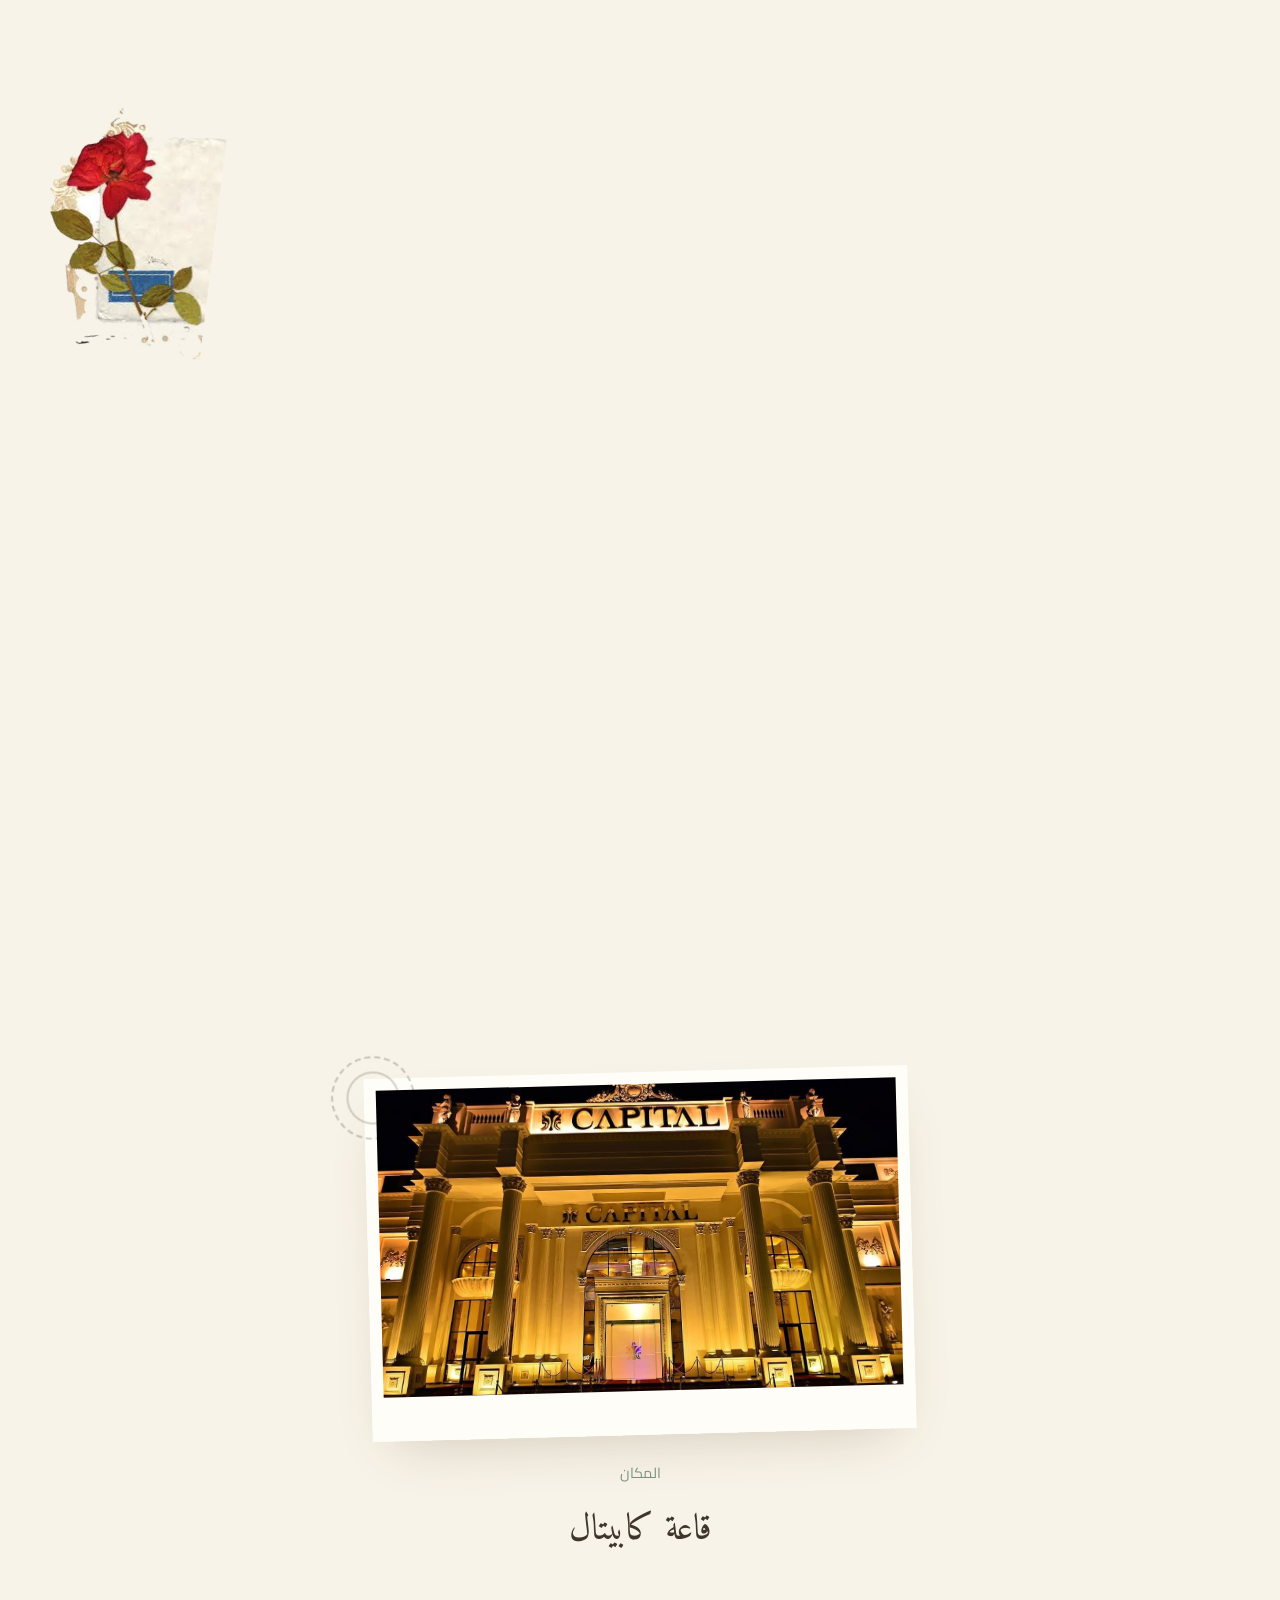
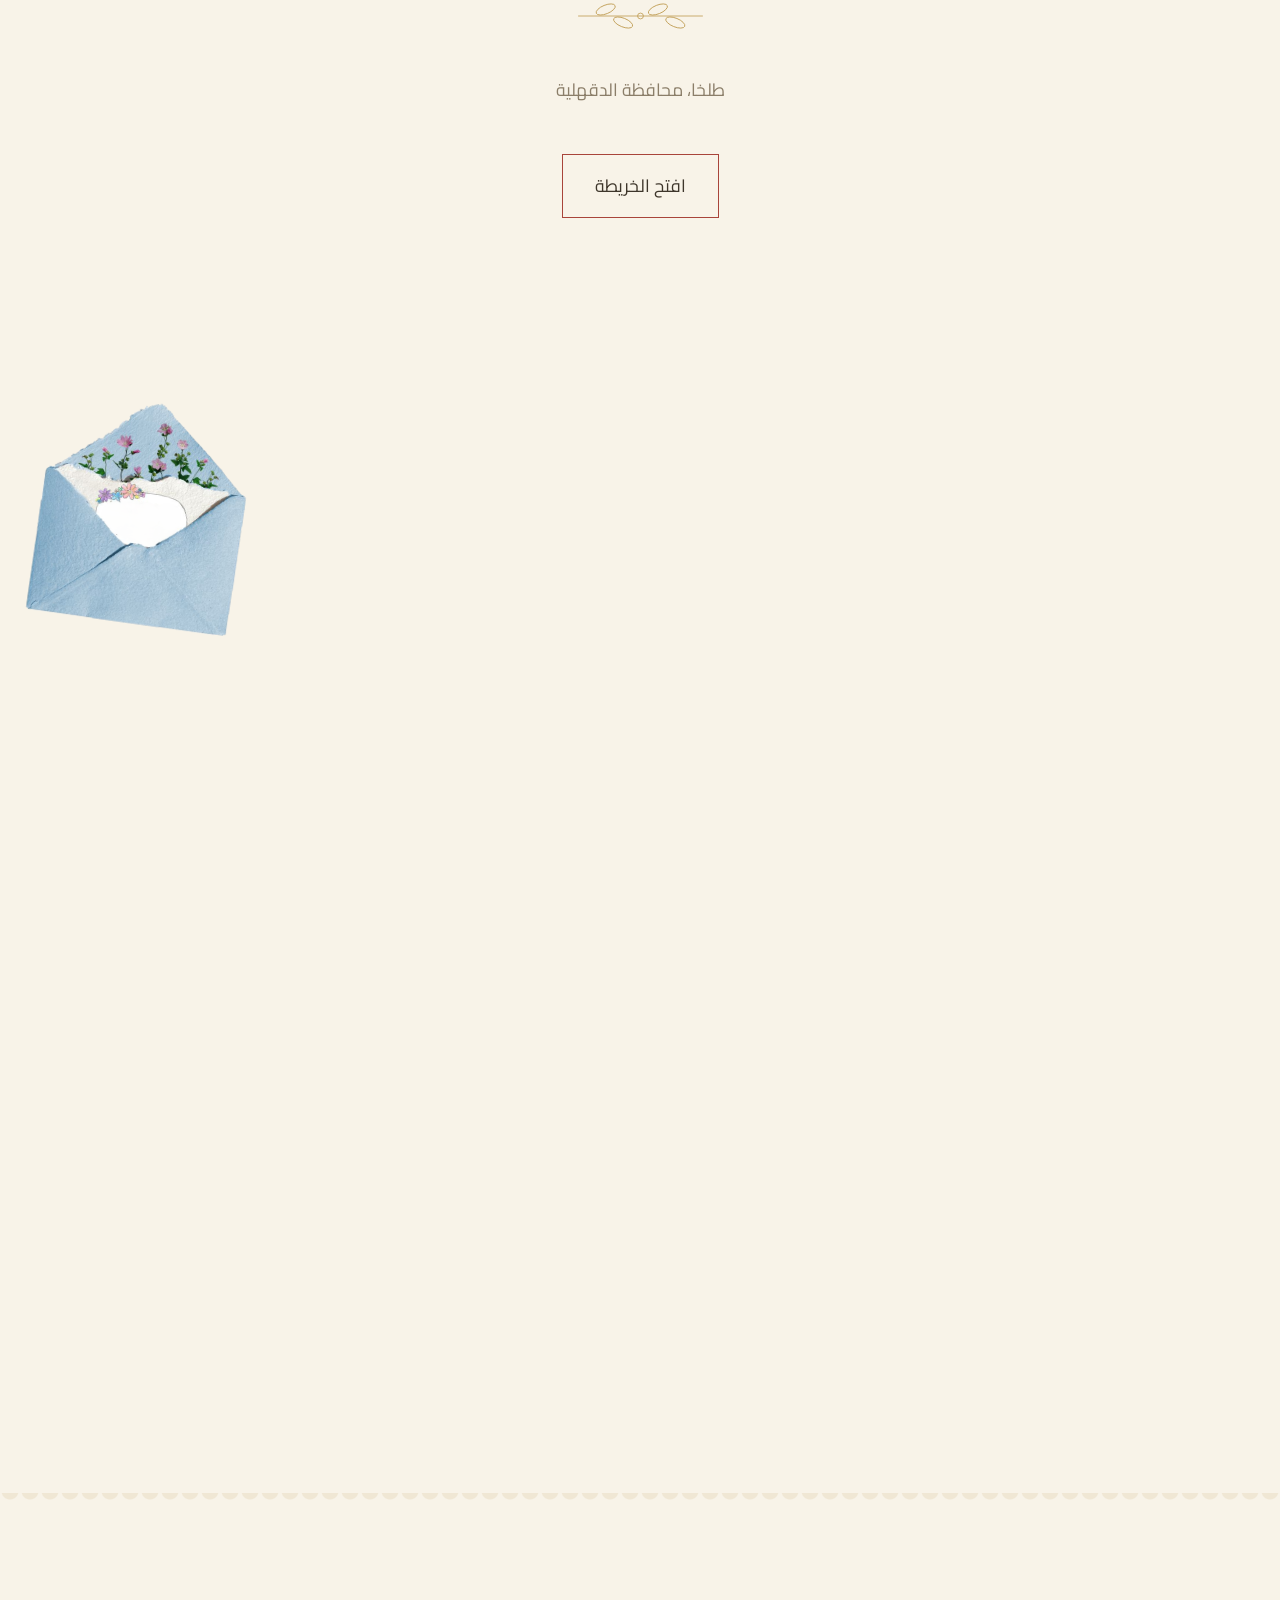
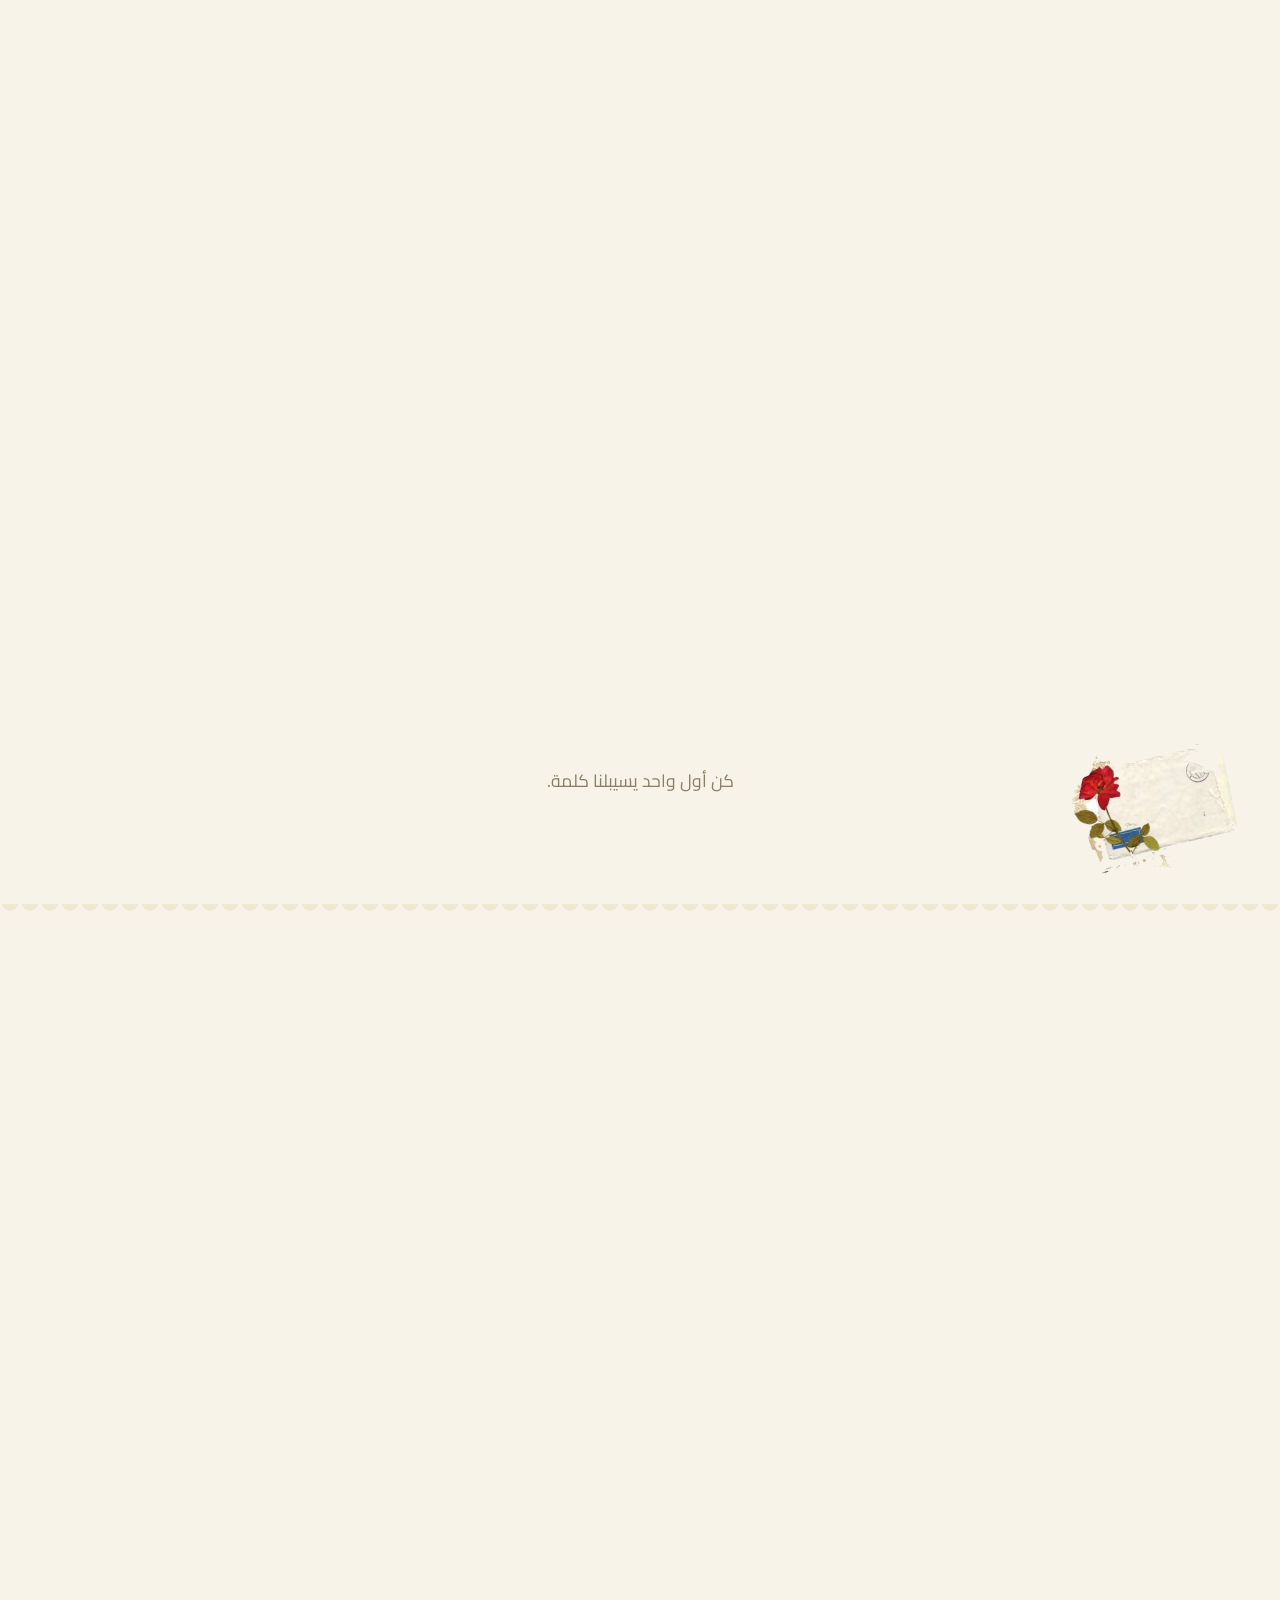
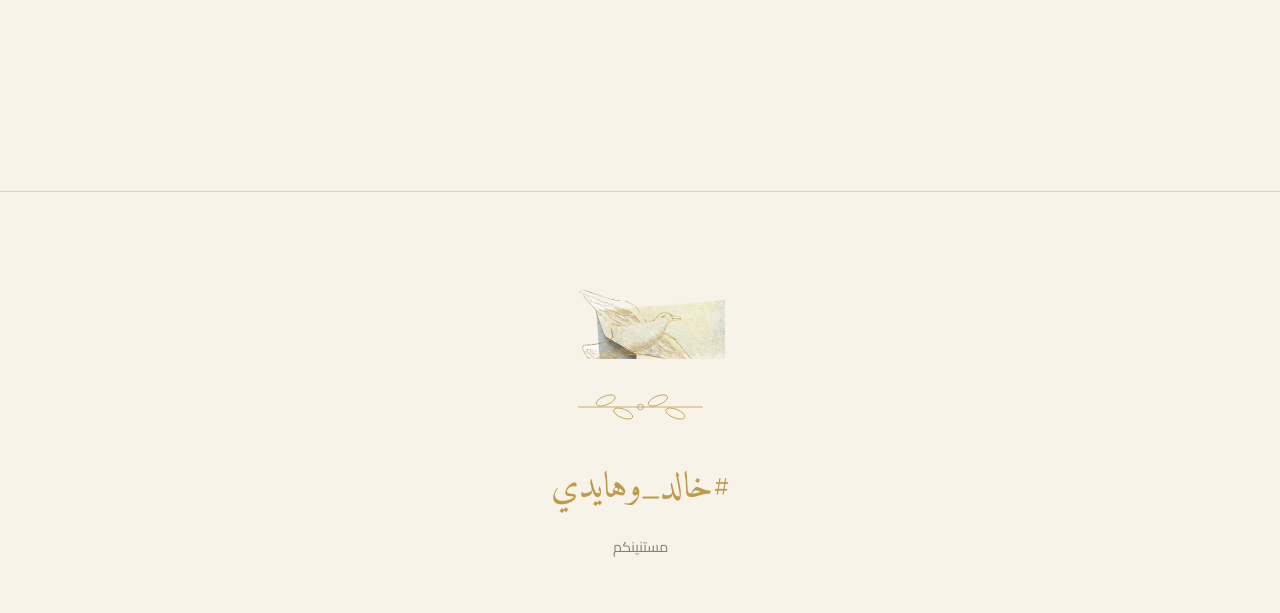
<file: v3/index.html>
<!DOCTYPE html>
<html lang="ar" dir="rtl" data-lang="ar" data-variant="postal">
<head>
<base href="/">
<meta charset="utf-8">
<meta name="viewport" content="width=device-width, initial-scale=1, viewport-fit=cover">
<meta name="theme-color" content="#F8F3E8">
<title>خالد و هايدي</title>
<meta name="description" content="دعوة حفل زفاف خالد و هايدي">

<link rel="stylesheet" href="assets/fonts.css">
<link rel="stylesheet" href="css/base.css">
<link rel="stylesheet" href="css/v-postal.css">
<link rel="stylesheet" href="css/v-manuscript.css">
<link rel="stylesheet" href="css/v-arabesque.css">
<link rel="stylesheet" href="css/v-garden.css">
<link rel="stylesheet" href="css/v-night.css">
<link rel="stylesheet" href="css/v-modern.css">
</head>
<body>

<span id="progress" aria-hidden="true"></span>

<!-- ══ OPENINGS — one per variant, only the active one is displayed ══ -->

<!-- manuscript: a paper envelope closed with a real wax seal -->
<div class="gate" id="gate-envelope">
  <div class="env-wrap">
    <p class="env-bism" data-t="bism"></p>
    <button class="envelope" data-open aria-label="افتح الدعوة">
      <span class="env-back paper"></span>
      <span class="env-card paper">
        <img src="assets/couple-hero.jpg" alt="" width="960" height="1200">
        <span class="cap" data-t="gateCap"></span>
      </span>
      <span class="env-flap paper"></span>
      <span class="seal">
        <span class="seal-face"></span>
        <span class="seal-mono" data-t="monogram"></span>
      </span>
    </button>
    <p class="gate-hint" data-t="hintSeal"></p>
  </div>
</div>

<!-- arabesque: two mashrabiya screens part -->
<div class="gate" id="gate-screens">
  <div class="screens" data-screens>
    <span class="screen left"></span>
    <span class="screen right"></span>
    <div class="screens-copy">
      <span class="mono"><span data-t="monogram"></span></span>
      <p class="gate-hint hint" data-t="hintTap"></p>
    </div>
  </div>
  <button class="gate-open-btn" data-open aria-label="افتح الدعوة"></button>
</div>

<!-- postal: the couple's dove envelope, photographed closed and open -->
<div class="gate" id="gate-dove">
  <button class="dove-gate" data-open aria-label="افتح الدعوة">
    <span class="dove-stack">
      <img class="dove-closed" src="assets/env-dove.png" alt="" width="360" height="360">
      <img class="dove-open"   src="assets/env-dove-open.png" alt="" width="626" height="418">
      <span class="dove-card"><img src="assets/couple-hero.jpg" alt="" width="960" height="1200"></span>
    </span>
    <span class="gate-hint" data-t="hintTap"></span>
  </button>
</div>

<!-- garden: the blue envelope, sealed with the couple's wax stamp -->
<div class="gate" id="gate-bloom">
  <button class="bloom-gate" data-open aria-label="افتح الدعوة">
    <span class="bloom-stack">
      <span class="bloom-card"><img src="assets/couple-story.jpg" alt="" width="880" height="1100"></span>
      <img class="env" src="assets/env-open.png" alt="" width="490" height="572">
      <img class="bloom-seal" src="assets/seal.png" alt="" width="420" height="420">
    </span>
    <span class="gate-hint" data-t="hintSeal"></span>
  </button>
</div>

<!-- night: a hanging gold star; tap it and fireworks light the sky -->
<div class="gate" id="gate-star">
  <canvas class="fw" id="fw" aria-hidden="true"></canvas>
  <button class="star-gate" data-open aria-label="افتح الدعوة">
    <span class="star-line" data-t="starLine"></span>
    <span class="star" aria-hidden="true"></span>
    <span class="gate-hint" data-t="hintStar"></span>
  </button>
</div>

<!-- modern: a curtain wipes up -->
<div class="gate" id="gate-curtain">
  <button class="curtain" data-open aria-label="افتح الدعوة">
    <span class="sub" data-t="kicker"></span>
    <span class="nm">
      <span data-name="groom"></span>
      <span class="amp" data-t="amp"></span>
      <span data-name="bride"></span>
    </span>
    <span class="gate-hint hint" data-t="hintTap"></span>
  </button>
</div>

<!-- ══ CHROME ══════════════════════════════════════════════════════ -->

<div class="switcher" role="group" aria-label="خيارات العرض">
  <button class="lang-btn" id="langBtn" type="button"></button>
  <span aria-hidden="true" style="width:1px;height:17px;background:var(--line)"></span>
  <span class="variants" id="variants"></span>
</div>

<!-- ══ PAGE ════════════════════════════════════════════════════════ -->

<main id="page">

  <header class="hero" id="hero">
    <canvas id="dust" aria-hidden="true"></canvas>

    <span class="deco deco-dove" aria-hidden="true"><img src="assets/env-dove.png" alt="" width="360" height="360"></span>
    <span class="deco deco-blossom" aria-hidden="true"><img src="assets/flower-blossom.png" alt="" width="98" height="310"></span>

    <div class="hero-media">
      <div class="frame wipe" id="heroFrame">
        <img src="assets/couple-hero.jpg" alt="" width="960" height="1200">
      </div>
    </div>

    <div class="hero-copy">
      <p class="bism reveal" data-t="bism"></p>
      <p class="kicker reveal" data-t="kicker"></p>
      <h1 class="names reveal" id="names">
        <span data-name="groom"></span>
        <span class="amp" data-t="amp"></span>
        <span data-name="bride"></span>
      </h1>
      <div class="orn reveal"><i></i></div>
      <p class="hero-date reveal" id="heroDate"></p>
      <p class="hero-where reveal" id="heroWhere"></p>
      <div class="count reveal" id="count">
        <div><b id="cd">٠</b><span data-t="days"></span></div>
        <div><b id="ch">٠</b><span data-t="hours"></span></div>
        <div><b id="cm">٠</b><span data-t="mins"></span></div>
        <div><b id="cs">٠</b><span data-t="secs"></span></div>
      </div>
    </div>

    <span class="scroll-cue" aria-hidden="true"></span>
  </header>

  <section class="ayah-sec">
    <div class="wrap">
      <p class="ayah reveal" data-t="ayah"></p>
      <p class="ayah-src reveal" data-t="ayahSrc"></p>
    </div>
  </section>

  <span class="rule" aria-hidden="true"></span>

  <section id="welcome" data-n>
    <span class="deco deco-flower" aria-hidden="true"><img src="assets/flower-rose.png" alt="" width="235" height="335"></span>
    <div class="wrap-wide story" data-num="01">
      <div class="frame wipe">
        <img src="assets/couple-story.jpg" alt="" width="880" height="1100" loading="lazy">
      </div>
      <div class="txt reveal">
        <p class="eyebrow" data-t="welcomeEyebrow"></p>
        <h2 data-split data-t="welcomeTitle"></h2>
        <div class="orn"><i></i></div>
        <p class="lede" data-t="welcomeBody"></p>
      </div>
    </div>
  </section>

  <section id="details" data-n>
    <div class="wrap-wide" data-num="02">
      <p class="eyebrow reveal" data-t="detailsEyebrow"></p>
      <h2 class="reveal" data-split data-t="detailsTitle"></h2>
      <div class="cards">
        <div class="card reveal">
          <span class="k" data-t="kWhen"></span>
          <span class="v" id="cardDate"></span>
          <span class="n" id="cardDay"></span>
        </div>
        <div class="card reveal">
          <span class="k" data-t="kTime"></span>
          <span class="v" id="cardTime"></span>
          <span class="n" data-t="timeNote"></span>
        </div>
        <div class="card reveal">
          <span class="k" data-t="kDress"></span>
          <span class="v" data-t="dressValue"></span>
          <span class="n" data-t="dressNote"></span>
        </div>
      </div>
      <div class="btn-row reveal">
        <button class="btn" id="calBtn" type="button" data-t="addToCalendar"></button>
      </div>
    </div>
  </section>

  <div class="venue-stage" id="venueStage">
    <div class="venue-pin">
      <img id="venueImg" src="assets/venue-main.jpg" alt="" width="1320" height="901" loading="lazy">
      <span class="venue-veil" aria-hidden="true"></span>
      <div class="venue-copy">
        <p class="eyebrow" data-t="venueEyebrow"></p>
        <h2 id="venueName"></h2>
        <div class="orn"><i></i></div>
        <p class="lede" id="venueAddress"></p>
        <div class="btn-row">
          <a class="btn" id="mapBtn" href="#" target="_blank" rel="noopener" data-t="openMap"></a>
        </div>
      </div>
    </div>
  </div>

  <section id="rsvp" data-n>
    <span class="deco deco-bloomenv" aria-hidden="true"><img src="assets/env-open.png" alt="" width="490" height="572"></span>
    <div class="wrap" data-num="03">
      <p class="eyebrow reveal" data-t="rsvpEyebrow"></p>
      <h2 class="reveal" data-split data-t="rsvpTitle"></h2>
      <p class="lede reveal" data-t="rsvpBody"></p>

      <form class="form reveal" id="rsvpForm" novalidate>
        <div class="field">
          <label for="rName" data-t="fName"></label>
          <input type="text" id="rName" name="name" autocomplete="name">
        </div>
        <div class="field">
          <label data-t="fAttending"></label>
          <div class="choice">
            <label><input type="radio" name="attending" value="yes" checked><span data-t="optYes"></span></label>
            <label><input type="radio" name="attending" value="no"><span data-t="optNo"></span></label>
          </div>
        </div>
        <div class="field" id="guestsField">
          <label for="rGuests" data-t="fGuests"></label>
          <select id="rGuests" name="guests">
            <option>0</option><option>1</option><option>2</option>
            <option>3</option><option>4</option><option>5+</option>
          </select>
        </div>
        <div class="field" id="namesField">
          <label for="rNames" data-t="fGuestNames"></label>
          <textarea id="rNames" name="guestNames" rows="2"></textarea>
        </div>
        <div class="field">
          <label for="rPhone" data-t="fPhone"></label>
          <input type="tel" id="rPhone" name="phone" autocomplete="tel" inputmode="tel">
        </div>
        <button class="btn" type="submit" id="rsvpSubmit" data-t="sendRsvp"></button>
        <p class="status" id="rsvpStatus" role="status"></p>
      </form>
    </div>
  </section>

  <span class="rule" aria-hidden="true"></span>

  <section id="guestbook" data-n>
    <div class="wrap" data-num="04">
      <p class="eyebrow reveal" data-t="wishEyebrow"></p>
      <h2 class="reveal" data-split data-t="wishTitle"></h2>
      <p class="lede reveal" data-t="wishBody"></p>

      <form class="form reveal" id="wishForm" novalidate>
        <div class="field">
          <label for="wName" data-t="fName"></label>
          <input type="text" id="wName" name="name" autocomplete="name">
        </div>
        <div class="field">
          <label for="wMsg" data-t="fMessage"></label>
          <textarea id="wMsg" name="message" rows="3"></textarea>
        </div>
        <button class="btn" type="submit" id="wishSubmit" data-t="sendWish"></button>
        <p class="status" id="wishStatus" role="status"></p>
      </form>

      <div class="wishes" id="wishList"></div>
      <p class="wishes-empty hidden" id="wishEmpty" data-t="noWishes"></p>
    </div>
    <span class="deco deco-rose" aria-hidden="true"><img src="assets/env-rose.png" alt="" width="483" height="360"></span>
  </section>

  <span class="rule" aria-hidden="true"></span>

  <!-- guests' own photos and videos of the day, straight to the couple -->
  <section id="photos" data-n>
    <div class="wrap" data-num="05">
      <p class="eyebrow reveal" data-t="photosEyebrow"></p>
      <h2 class="reveal" data-split data-t="photosTitle"></h2>
      <p class="lede reveal" data-t="photosBody"></p>

      <form class="form reveal" id="photoForm" novalidate>
        <div class="field">
          <label for="pName" data-t="fName"></label>
          <input type="text" id="pName" name="name" autocomplete="name">
        </div>
        <div class="field">
          <label for="pFiles" data-t="fPhotos"></label>
          <input type="file" id="pFiles" accept="image/*,video/*" multiple>
          <p class="note" id="pCount"></p>
        </div>
        <button class="btn" type="submit" id="photoSubmit" data-t="sendPhotos"></button>
        <p class="status" id="photoStatus" role="status"></p>
        <p class="note" data-t="photosNote"></p>
      </form>
    </div>
  </section>

  <footer>
    <span class="deco deco-dovegold" aria-hidden="true"><img src="assets/dove-gold.png" alt="" width="318" height="148"></span>
    <div class="orn"><i></i></div>
    <p class="hashtag" id="hashtag"></p>
    <small data-t="footerNote"></small>
  </footer>

</main>

<script>
/* ═════════════════════════════════════════════════════════════════
   CONFIG — the only block you need to edit.
   ═════════════════════════════════════════════════════════════════ */
const CONFIG = {
  bride: { ar: "هايدي", en: "Haidy" },
  groom: { ar: "خالد",  en: "Khalid" },
  monogram: { ar: "خ هـ", en: "K h" },

  /* zodiac constellations drawn into the night sky — groom first
     (Khalid 10 Dec → Sagittarius, Haidy 5 Jul → Cancer) */
  zodiac: ["sagittarius", "cancer"],

  startsAt: "2026-09-19T19:00:00",
  endsAt:   "2026-09-20T02:00:00",
  timezone: "Africa/Cairo",

  venue: {
    name:    { ar: "قاعة كابيتال", en: "Capital" },
    address: { ar: "طلخا، محافظة الدقهلية", en: "Talkha, Dakahlia Governorate" }
  },
  mapUrl: "https://www.google.com/maps/search/?api=1&query=31.0549652%2C31.3933104",

  whatsapp: "",
  endpoint: "https://script.google.com/macros/s/AKfycbxvGEb9hRQxLf-5pSTpaHVBjC1Y6NTk--6Zacf44A_pdjZ9pq16AfP-ZWkHucPYy2ekcw/exec",
  hashtag: "#خالد_وهايدي",

  /* Background music. The first entry is what plays when the envelope
     is opened; the ♪ button in the switcher cycles song 1 → song 2 → off. */
  songs: [
    { src: "assets/song-wedding-march.mp3",   label: "Mendelssohn — Wedding March" },
    { src: "assets/song-a-thousand-years.mp3", label: "A Thousand Years" }
  ],

  defaultLang: "ar",

  /* v1 = the starry night with the Wedding March; tools/make-v2.mjs
     rewrites these four lines to produce the dove version at /v2/. */
  version: "v3",
  defaultSong: 0,
  variants: ["postal"],
  defaultVariant: "postal"
};

/* ═════════════════════════════════════════════════════════════════
   WORDING — Egyptian Arabic, and English.
   ═════════════════════════════════════════════════════════════════ */
const T = {
  ar: {
    bism: "بِسْمِ اللهِ الرَّحْمٰنِ الرَّحِيمِ",
    monogram: CONFIG.monogram.ar,
    gateCap: "حفل زفاف",
    hintSeal: "دوس على الختم تفتح الدعوة",
    hintTap: "دوس عشان تفتح الدعوة",
    hintStar: "دوس على النجمة وشوف الليلة بتنور إزاي",
    starLine: "نجمة صغيرة… تفتح سماءً من الفرح",

    kicker: "حفل زفاف",
    amp: "و",
    days: "يوم", hours: "ساعة", mins: "دقيقة", secs: "ثانية",

    ayah: "وَمِنْ آيَاتِهِ أَنْ خَلَقَ لَكُم مِّنْ أَنفُسِكُمْ أَزْوَاجًا لِّتَسْكُنُوا إِلَيْهَا وَجَعَلَ بَيْنَكُم مَّوَدَّةً وَرَحْمَةً",
    ayahSrc: "سورة الروم — الآية ٢١",

    welcomeEyebrow: "أهلاً بيكم",
    welcomeTitle: "نورتوا فرحنا",
    welcomeBody: "بكل فرحة وسعادة، بندعوكم تشاركونا أحلى يوم في حياتنا. " +
                 "وجودكم معانا هو أغلى هدية، وفرحتنا مش هتكمل من غيركم.",

    detailsEyebrow: "التفاصيل",
    detailsTitle: "ميعاد الفرح",
    kWhen: "التاريخ", kTime: "الميعاد", kDress: "الزي",
    timeNote: "الاستقبال من ٧ بالليل",
    dressValue: "أناقة رسمية",
    dressNote: "نورونا بأحلى إطلالة",
    addToCalendar: "ضيف الميعاد للتقويم",

    venueEyebrow: "المكان",
    openMap: "افتح الخريطة",

    rsvpEyebrow: "تأكيد الحضور",
    rsvpTitle: "هتشرفونا؟",
    rsvpBody: "أكدولنا حضوركم عشان نجهزلكم مكانكم على أصوله.",
    fName: "الاسم",
    fAttending: "هتحضروا؟",
    optYes: "إن شاء الله هحضر",
    optNo: "للأسف مش هقدر",
    fGuests: "عدد المرافقين",
    fGuestNames: "أسماء المرافقين (اختياري)",
    fPhone: "رقم الموبايل (اختياري)",
    sendRsvp: "ابعت التأكيد",
    rsvpOkYes: "نورتونا، مستنينكم!",
    rsvpOkNo: "شكراً إنك قلتلنا، هتوحشنا.",
    rsvpNeedName: "اكتب اسمك الأول من فضلك.",
    sending: "بنبعت…",
    sendFailed: "معرفناش نبعت، جرب تاني من فضلك.",

    photosEyebrow: "ذكريات",
    photosTitle: "يومنا بعيونكم",
    photosBody: "صوّرتوا لحظة حلوة في الفرح؟ ابعتوهالنا هنا — أحلى هدية نفتكر بيها يومنا.",
    fPhotos: "الصور أو الفيديوهات",
    sendPhotos: "ابعتوا الذكريات",
    photosNote: "الصور بتوصل للعروسين على طول، ومش بتظهر لحد تاني.",
    photoPicked: "اخترت {n}",
    photoUploading: "بنرفع {i} من {n}…",
    photoDone: "وصلت! ألف شكر على الذكرى الحلوة.",
    photoNeed: "اختار الصور الأول من فضلك.",
    photoFail: "في ملفات معرفناش نرفعها، جرب تاني.",

    wishEyebrow: "دفتر التهاني",
    wishTitle: "اكتبلنا كلمة حلوة",
    wishBody: "سيبلنا تهنئة أو ذكرى، هنحتفظ بيها للأبد.",
    fMessage: "رسالتك",
    sendWish: "ابعت التهنئة",
    wishOk: "شكراً من قلبنا على كلامك الجميل.",
    wishNeed: "اكتب اسمك ورسالتك من فضلك.",
    noWishes: "كن أول واحد يسيبلنا كلمة.",

    footerNote: "مستنينكم",
    waIntro: "تأكيد حضور"
  },
  en: {
    bism: "In the name of God, the Most Gracious, the Most Merciful",
    monogram: CONFIG.monogram.en,
    gateCap: "Wedding",
    hintSeal: "Tap the seal to open",
    hintTap: "Tap to open",
    hintStar: "Tap the star and watch the night light up",
    starLine: "A little star… that opens a sky of joy",

    kicker: "The wedding of",
    amp: "&",
    days: "Days", hours: "Hours", mins: "Minutes", secs: "Seconds",

    ayah: "And among His signs is that He created for you mates from among yourselves, " +
          "that you may find tranquillity in them, and He placed between you affection and mercy.",
    ayahSrc: "Ar-Rum — 21",

    welcomeEyebrow: "Welcome",
    welcomeTitle: "You light up our day",
    welcomeBody: "With all our joy, we invite you to share the happiest day of our lives. " +
                 "Your presence is the greatest gift, and our celebration is not complete without you.",

    detailsEyebrow: "The details",
    detailsTitle: "When and how",
    kWhen: "Date", kTime: "Time", kDress: "Dress code",
    timeNote: "Reception opens at seven",
    dressValue: "Formal elegant",
    dressNote: "Come as your finest",
    addToCalendar: "Add to calendar",

    venueEyebrow: "The venue",
    openMap: "Open in maps",

    rsvpEyebrow: "RSVP",
    rsvpTitle: "Will you join us?",
    rsvpBody: "Let us know so we can set your place exactly as it should be.",
    fName: "Your name",
    fAttending: "Will you attend?",
    optYes: "Joyfully accept",
    optNo: "Regretfully decline",
    fGuests: "Companions",
    fGuestNames: "Companion names (optional)",
    fPhone: "Phone (optional)",
    sendRsvp: "Send RSVP",
    rsvpOkYes: "Wonderful — we can't wait to see you.",
    rsvpOkNo: "Thank you for telling us. You'll be missed.",
    rsvpNeedName: "Please add your name first.",
    sending: "Sending…",
    sendFailed: "That didn't send. Please try once more.",

    photosEyebrow: "Memories",
    photosTitle: "Our day through your eyes",
    photosBody: "Caught a beautiful moment? Send it to us here — the sweetest keepsake of our day.",
    fPhotos: "Photos or videos",
    sendPhotos: "Send your memories",
    photosNote: "They go straight to the couple — nothing is shown publicly.",
    photoPicked: "{n} selected",
    photoUploading: "Uploading {i} of {n}…",
    photoDone: "Received — thank you for the memory!",
    photoNeed: "Please pick some photos first.",
    photoFail: "Some files didn't upload. Please try again.",

    wishEyebrow: "Guestbook",
    wishTitle: "Leave us a word",
    wishBody: "Write a wish or a memory. We'll keep it for good.",
    fMessage: "Your message",
    sendWish: "Send your wish",
    wishOk: "Thank you, truly, for your words.",
    wishNeed: "Please add your name and a message.",
    noWishes: "Be the first to leave a word.",

    footerNote: "We'll be waiting for you",
    waIntro: "RSVP"
  }
};

/* ═════════════════════════════════════════════════════════════════
   Runtime
   ═════════════════════════════════════════════════════════════════ */
(function () {
  "use strict";

  const root   = document.documentElement;
  const $      = (s, c) => (c || document).querySelector(s);
  const $$     = (s, c) => Array.from((c || document).querySelectorAll(s));
  const reduce = matchMedia("(prefers-reduced-motion: reduce)").matches;

  const START = new Date(CONFIG.startsAt);
  const END   = new Date(CONFIG.endsAt);

  const VARIANTS = ["postal", "manuscript", "arabesque", "garden", "night", "modern"];
  const GATE_OF = {
    postal:     "gate-dove",
    manuscript: "gate-envelope",
    arabesque:  "gate-screens",
    garden:     "gate-bloom",
    night:      "gate-star",
    modern:     "gate-curtain"
  };

  // the designs actually offered to guests (CONFIG.variants), in order
  const ENABLED = (CONFIG.variants && CONFIG.variants.length ? CONFIG.variants : VARIANTS)
    .filter(v => VARIANTS.includes(v));

  let lang    = CONFIG.defaultLang === "en" ? "en" : "ar";
  let variant = ENABLED.includes(CONFIG.defaultVariant) ? CONFIG.defaultVariant : ENABLED[0];
  let opened  = false;

  const locale = () => (lang === "ar" ? "ar-EG" : "en-GB");
  const num    = n => Number(n).toLocaleString(locale());

  const KEY = { rsvp: "hk.rsvp.v1", wish: "hk.wishes.v1" };
  const store = {
    read(k) { try { return JSON.parse(localStorage.getItem(k)) || []; } catch (e) { return []; } },
    push(k, v) {
      const list = store.read(k); list.push(v);
      try { localStorage.setItem(k, JSON.stringify(list)); } catch (e) {}
      return list;
    }
  };

  /* ── words split for the staggered heading reveal ───────────────── */
  function setSplit(el, text) {
    el.textContent = "";
    text.split(" ").forEach((word, i) => {
      const s = document.createElement("span");
      s.className = "w";
      s.textContent = word;
      s.style.transitionDelay = i * 55 + "ms";
      el.append(s, document.createTextNode(" "));
    });
    if (el.classList.contains("in")) {
      requestAnimationFrame(() => $$(".w", el).forEach(w => w.classList.add("in")));
    }
  }

  /* ── language ──────────────────────────────────────────────────── */
  function applyLang(next) {
    lang = next;
    root.lang = lang;
    root.dir  = lang === "ar" ? "rtl" : "ltr";
    root.dataset.lang = lang;

    const t = T[lang];
    $$("[data-t]").forEach(el => {
      const v = t[el.dataset.t];
      if (v === undefined) return;
      if (el.hasAttribute("data-split")) setSplit(el, v);
      else el.textContent = v;
    });
    $$("[data-name]").forEach(el => { el.textContent = CONFIG[el.dataset.name][lang]; });

    $("#venueName").textContent    = CONFIG.venue.name[lang];
    $("#venueAddress").textContent = CONFIG.venue.address[lang];
    $("#hashtag").textContent      = CONFIG.hashtag;
    $("#heroWhere").textContent    = CONFIG.venue.name[lang] + " · " + CONFIG.venue.address[lang];

    $("#langBtn").textContent = lang === "ar" ? "EN" : "ع";
    $("#langBtn").setAttribute("aria-label",
      lang === "ar" ? "Switch to English" : "التبديل إلى العربية");
    $$("[data-open]").forEach(b =>
      b.setAttribute("aria-label", lang === "ar" ? "افتح الدعوة" : "Open the invitation"));

    const L = locale();
    const dateOpts = { day: "numeric", month: "long", year: "numeric" };
    $("#heroDate").textContent = START.toLocaleDateString(L, dateOpts);
    $("#cardDate").textContent = START.toLocaleDateString(L, dateOpts);
    $("#cardDay").textContent  = START.toLocaleDateString(L, { weekday: "long" });
    const tm = d => d.toLocaleTimeString(L, { hour: "numeric", minute: "2-digit" });
    $("#cardTime").textContent = tm(START) + " – " + tm(END);

    $$("section[data-n] > [data-num]").forEach(el => {
      el.setAttribute("data-num", num(el.dataset.num).padStart ? el.dataset.num : el.dataset.num);
    });

    renderWishes();
    tick();
  }

  /* ── variant ───────────────────────────────────────────────────── */

  // put every gate back to its sealed state
  function resetGates() {
    $$(".gate").forEach(g => g.classList.remove("done"));
    $$(".envelope, .dove-gate, .bloom-gate, .curtain, .star-gate")
      .forEach(b => b.classList.remove("pressing", "opening", "gone"));
    const scr = $("[data-screens]");
    if (scr) scr.classList.remove("parting");
    const fw = $("#fw");
    if (fw) fw.getContext("2d").clearRect(0, 0, fw.width, fw.height);
  }

  function applyVariant(next) {
    // switching variants always starts over from that variant's opening
    if (opened && next !== variant) {
      opened = false;
      // scroll home BEFORE locking — a scroll issued while the body is
      // overflow-hidden can be silently kept and restored on unlock
      scrollTo({ top: 0, behavior: "instant" });
      document.body.classList.remove("open");
      document.body.classList.add("locked");
      $$(".reveal, .wipe, .w").forEach(el => el.classList.remove("in"));
      const hero = $("#hero");
      if (hero) hero.style.opacity = "1";
    }

    variant = next;
    root.dataset.variant = variant;
    $$(".v-dot").forEach(b => b.setAttribute("aria-pressed", String(b.dataset.v === variant)));

    // only the active variant's gate is allowed on screen
    if (!opened) {
      resetGates();
      Object.entries(GATE_OF).forEach(([v, id]) => {
        const g = document.getElementById(id);
        if (g) g.style.visibility = (v === variant) ? "" : "hidden";
      });
    }

    const bg = getComputedStyle(root).getPropertyValue("--ground").trim();
    const meta = document.querySelector('meta[name="theme-color"]');
    if (meta && bg) meta.setAttribute("content", bg);

    gateSky(variant === "night" && !opened);
  }

  ENABLED.forEach(name => {
    const b = document.createElement("button");
    b.className = "v-dot"; b.type = "button"; b.dataset.v = name;
    b.setAttribute("aria-label", name);
    b.addEventListener("click", () => applyVariant(name));
    $("#variants").appendChild(b);
  });
  if (ENABLED.length < 2) {   // a single design needs no picker
    $("#variants").classList.add("hidden");
    const divider = $("#variants").previousElementSibling;
    if (divider) divider.classList.add("hidden");
  }
  $("#langBtn").addEventListener("click", () => applyLang(lang === "ar" ? "en" : "ar"));

  /* ── countdown ─────────────────────────────────────────────────── */
  function tick() {
    const ms = START - new Date();
    const box = $("#count");
    if (ms <= 0) { box.style.visibility = "hidden"; return; }
    box.style.visibility = "visible";
    const s = Math.floor(ms / 1000);
    $("#cd").textContent = num(Math.floor(s / 86400));
    $("#ch").textContent = num(Math.floor(s / 3600) % 24);
    $("#cm").textContent = num(Math.floor(s / 60) % 60);
    $("#cs").textContent = num(s % 60);
  }
  setInterval(tick, 1000);

  $("#mapBtn").href = CONFIG.mapUrl;

  /* ── music ─────────────────────────────────────────────────────── */
  const SONGS = CONFIG.songs || [];
  const audio = new Audio();
  audio.loop = true;
  audio.preload = "none";
  const deadSongs = new Set();   // tracks that failed to load (kept out of the cycle)

  // no switcher any more — each version simply plays its own song
  let musicIdx = Math.min(Math.max(CONFIG.defaultSong ?? 0, -1), SONGS.length - 1);

  let fadeTimer = 0;
  function fadeTo(target, ms) {
    clearInterval(fadeTimer);
    fadeTimer = setInterval(() => {
      const step = (target > audio.volume ? 1 : -1) * .05;
      const v = audio.volume + step;
      if ((step > 0 && v >= target) || (step < 0 && v <= target)) {
        audio.volume = target;
        clearInterval(fadeTimer);
        if (target === 0) audio.pause();
      } else {
        audio.volume = v;
      }
    }, Math.max(20, ms / 20));
  }

  function playCurrent() {
    if (musicIdx < 0 || deadSongs.has(musicIdx) || !SONGS[musicIdx]) return;
    if (audio.dataset.idx !== String(musicIdx)) {
      audio.src = SONGS[musicIdx].src;
      audio.dataset.idx = String(musicIdx);
    }
    audio.volume = 0;
    audio.play().then(() => fadeTo(.7, 1200)).catch(() => {});
  }

  audio.addEventListener("error", () => {
    // aborts from swapping src mid-play are not a broken track — only a
    // network failure (2) or an unplayable source (4) takes a song out
    const code = audio.error && audio.error.code;
    if (code !== 2 && code !== 4) return;
    const i = parseInt(audio.dataset.idx || "-1", 10);
    if (i >= 0) deadSongs.add(i);
  });

  /* ── reveals ───────────────────────────────────────────────────── */
  const io = new IntersectionObserver(entries => {
    entries.forEach(e => {
      if (!e.isIntersecting) return;
      e.target.classList.add("in");
      $$(".w", e.target).forEach(w => w.classList.add("in"));
      io.unobserve(e.target);
    });
  }, { threshold: .12, rootMargin: "0px 0px -6% 0px" });

  function observeAll() {
    $$(".reveal, .wipe").forEach((el, i) => {
      if (!el.dataset.delayed) {
        el.style.transitionDelay = Math.min(i % 5, 4) * 80 + "ms";
        el.dataset.delayed = "1";
      }
      io.observe(el);
    });
  }

  /* ── scroll effects ────────────────────────────────────────────── */
  let fxOn = false;
  function scrollFx() {
    if (fxOn || reduce) return;
    fxOn = true;
    const bar   = $("#progress");
    const hero  = $("#hero");
    const frame = $("#heroFrame");
    const names = $("#names");
    let ticking = false;

    function frameFn() {
      const y = scrollY;
      const max = document.documentElement.scrollHeight - innerHeight;
      bar.style.transform = "scaleX(" + (max > 0 ? y / max : 0) + ")";

      const hh = hero.offsetHeight;
      if (y < hh) {
        const p = y / hh;
        frame.style.transform = "translateY(" + (y * .18) + "px)";
        names.style.transform = "translateY(" + (y * .08) + "px)";
        hero.style.opacity    = String(Math.max(0, 1 - p * 1.2));
      }
      ticking = false;
    }

    addEventListener("scroll", () => {
      if (!ticking) { ticking = true; requestAnimationFrame(frameFn); }
    }, { passive: true });
    frameFn();
  }

  /* ── ambient dust ──────────────────────────────────────────────── */
  /* pre-rendered glow sprites shared by the night sky and the meteors */
  let SPRITES = null;
  function sprites() {
    if (SPRITES) return SPRITES;
    function glow(size, core, mid, edge) {
      const c = document.createElement("canvas");
      c.width = c.height = size;
      const g = c.getContext("2d");
      const rg = g.createRadialGradient(size / 2, size / 2, 0, size / 2, size / 2, size / 2);
      rg.addColorStop(0, core); rg.addColorStop(.3, mid); rg.addColorStop(1, edge);
      g.fillStyle = rg; g.fillRect(0, 0, size, size);
      return c;
    }
    // a bright star with a four-point cross flare
    const flare = glow(64, "rgba(255,250,235,.98)", "rgba(212,175,106,.5)", "rgba(212,175,106,0)");
    const fg = flare.getContext("2d");
    const lg = fg.createLinearGradient(0, 0, 64, 0);
    lg.addColorStop(0, "rgba(237,234,242,0)");
    lg.addColorStop(.5, "rgba(255,252,240,.9)");
    lg.addColorStop(1, "rgba(237,234,242,0)");
    fg.fillStyle = lg;
    fg.fillRect(0, 31.2, 64, 1.6);
    fg.save(); fg.translate(32, 32); fg.rotate(Math.PI / 2); fg.translate(-32, -32);
    fg.fillRect(0, 31.2, 64, 1.6); fg.restore();

    SPRITES = {
      gold:  glow(48, "rgba(255,250,235,.95)", "rgba(212,175,106,.5)",  "rgba(212,175,106,0)"),
      white: glow(48, "rgba(255,255,255,.95)", "rgba(186,200,232,.45)", "rgba(186,200,232,0)"),
      flare
    };
    return SPRITES;
  }

  /* the couple's star signs, drawn as their real asterisms:
     Sagittarius as the Teapot; Cancer as its faint upside-down Y —
     iota at the top, the two Aselli in the middle, Acubens and
     Al Tarf as the open arms */
  const CONSTELLATIONS = {
    sagittarius: {
      ar: "برج القوس", en: "Sagittarius",
      stars: [[30,35],[20,55],[5,45],[38,18],[55,30],[68,18],[72,38],[60,52]],
      lines: [[2,0],[2,1],[0,1],[0,3],[3,4],[4,0],[4,5],[5,6],[6,7],[7,4],[7,1]]
    },
    cancer: {
      ar: "برج السرطان", en: "Cancer",
      stars: [[42,0],[50,28],[56,48],[88,72],[20,80]],
      lines: [[0,1],[1,2],[2,3],[2,4]]
    }
  };

  function drawZodiac(ctx, w, h, now) {
    const keys = CONFIG.zodiac || [];
    if (!keys.length) return;
    const sp = sprites();
    const scale = Math.min(Math.max(w * .14, 84), 160);
    // flanking the hero content, groom on the reading-start side
    const rtl = root.dir === "rtl";
    const left  = [w * .03, h * .30];
    const right = [w * .97 - scale, h * .30];
    const spots = rtl ? [right, left] : [left, right];

    keys.forEach((key, ki) => {
      const c = CONSTELLATIONS[key];
      const spot = spots[ki];
      if (!c || !spot) return;
      const [ox, oy] = spot;
      const pt = i => [ox + c.stars[i][0] / 100 * scale, oy + c.stars[i][1] / 100 * scale * .8];

      ctx.strokeStyle = "rgba(212,175,106,.32)";
      ctx.lineWidth = 1;
      c.lines.forEach(([a, b]) => {
        const [x1, y1] = pt(a), [x2, y2] = pt(b);
        ctx.beginPath(); ctx.moveTo(x1, y1); ctx.lineTo(x2, y2); ctx.stroke();
      });
      c.stars.forEach((s, i) => {
        const [x, y] = pt(i);
        const tw = .55 + .45 * Math.abs(Math.sin(now * .0012 + i * 2.1 + ki * 3));
        const sz = 10 + (i % 3) * 3;
        ctx.globalAlpha = tw;
        ctx.drawImage(sp.gold, x - sz / 2, y - sz / 2, sz, sz);
      });
      ctx.globalAlpha = .75;
      ctx.fillStyle = "rgba(212,175,106,.85)";
      ctx.font = "12px Cairo, 'Segoe UI', sans-serif";
      ctx.textAlign = "center";
      ctx.fillText(root.dataset.lang === "ar" ? c.ar : c.en,
                   ox + scale / 2, oy + scale * .8 + 24);
      ctx.globalAlpha = 1;
    });
  }

  // one shooting star; shared by the hero sky and the gate sky
  function drawMeteor(ctx, mt) {
    const mag = Math.hypot(mt.vx, mt.vy);
    const ux = mt.vx / mag, uy = mt.vy / mag;
    const L = mt.len * Math.max(mt.life, 0);
    const g = ctx.createLinearGradient(mt.x, mt.y, mt.x - ux * L, mt.y - uy * L);
    g.addColorStop(0, "rgba(255,252,240," + (.9 * mt.life) + ")");
    g.addColorStop(1, "rgba(212,175,106,0)");
    ctx.strokeStyle = g; ctx.lineWidth = 1.8; ctx.lineCap = "round";
    ctx.globalAlpha = 1;
    ctx.beginPath();
    ctx.moveTo(mt.x, mt.y);
    ctx.lineTo(mt.x - ux * L, mt.y - uy * L);
    ctx.stroke();
    ctx.globalAlpha = Math.max(mt.life, 0);
    ctx.drawImage(sprites().white, mt.x - 9, mt.y - 9, 18, 18);
    ctx.globalAlpha = 1;
  }
  function spawnMeteor(list, w) {
    const ang = Math.PI * (.6 + Math.random() * .16);   // down and across
    const spd = 6.5 + Math.random() * 5;
    list.push({
      x: Math.random() * w * .9 + w * .05, y: -14,
      vx: Math.cos(ang) * spd, vy: Math.sin(ang) * spd,
      life: 1, len: 60 + Math.random() * 90
    });
  }

  let dustOn = false;
  function dust() {
    if (dustOn || reduce) return;
    dustOn = true;
    const cv = $("#dust"), ctx = cv.getContext("2d"), host = cv.parentElement;
    let w, h, motes = [], raf = 0, meteors = [], nextMeteor = 0;

    function size() {
      const dpr = Math.min(devicePixelRatio || 1, 2);
      w = host.clientWidth; h = host.clientHeight;
      cv.width = w * dpr; cv.height = h * dpr;
      cv.style.width = w + "px"; cv.style.height = h + "px";
      ctx.setTransform(dpr, 0, 0, dpr, 0, 0);
      motes = Array.from({ length: Math.round(Math.min(w, 760) / 13) }, () => ({
        x: Math.random() * w, y: Math.random() * h,
        r: Math.random() * 1.5 + .35, v: Math.random() * .22 + .05,
        d: Math.random() * Math.PI * 2, a: Math.random() * .45 + .12
      }));
    }
    function paint() {
      // postal and garden get falling petals; night gets a living sky of
      // glowing stars and shooting stars; the rest, rising gold dust
      const petals = variant === "postal" || variant === "garden";
      const stars  = variant === "night";

      ctx.clearRect(0, 0, w, h);

      if (stars) {
        const sp = sprites();
        const now = performance.now();
        motes.forEach((m, i) => {
          m.d += .02;
          const tw = .4 + .6 * Math.abs(Math.sin(m.d + i * 1.7));
          const bright = i % 9 === 0;
          const img = bright ? sp.flare : (i % 3 === 0 ? sp.white : sp.gold);
          const s = bright ? m.r * 12 + 12 : m.r * 6.5 + 5;
          ctx.globalAlpha = Math.min(1, m.a * tw + (bright ? .2 : 0));
          ctx.drawImage(img, m.x - s / 2, m.y - s / 2, s, s);
        });

        drawZodiac(ctx, w, h, now);

        if (!nextMeteor) nextMeteor = now + 1500;
        if (now >= nextMeteor) {
          spawnMeteor(meteors, w);
          // usually a lone streak; sometimes two, close together — a shower
          nextMeteor = now + (Math.random() < .3 ? 420 : 2400 + Math.random() * 4200);
        }
        meteors = meteors.filter(mt => mt.life > 0 && mt.y < h + 60);
        meteors.forEach(mt => {
          mt.x += mt.vx; mt.y += mt.vy; mt.life -= .016;
          drawMeteor(ctx, mt);
        });

        ctx.globalAlpha = 1;
        raf = requestAnimationFrame(paint);
        return;
      }

      const styles = getComputedStyle(root);
      const palette = petals
        ? [styles.getPropertyValue("--accent").trim(), styles.getPropertyValue("--accent-2").trim(), "#BE9A4E"]
        : [styles.getPropertyValue("--accent").trim() || "#B4893C"];

      motes.forEach((m, i) => {
        ctx.fillStyle = palette[i % palette.length];
        m.d += .008; m.x += Math.sin(m.d) * .28;
        if (petals) {
          m.y += m.v * 1.4;
          if (m.y > h + 8) { m.y = -8; m.x = Math.random() * w; }
        } else {
          m.y -= m.v;
          if (m.y < -6) { m.y = h + 6; m.x = Math.random() * w; }
        }
        ctx.globalAlpha = m.a;
        if (petals) {
          ctx.save();
          ctx.translate(m.x, m.y);
          ctx.rotate(m.d * 2);
          ctx.beginPath();
          ctx.ellipse(0, 0, m.r * 2.6, m.r * 1.3, 0, 0, Math.PI * 2);
          ctx.fill();
          ctx.restore();
        } else {
          ctx.beginPath(); ctx.arc(m.x, m.y, m.r, 0, Math.PI * 2); ctx.fill();
        }
      });
      ctx.globalAlpha = 1;
      raf = requestAnimationFrame(paint);
    }
    size();
    addEventListener("resize", size, { passive: true });
    paint();
    new IntersectionObserver(([e]) => {
      if (e.isIntersecting) { if (!raf) paint(); }
      else { cancelAnimationFrame(raf); raf = 0; }
    }, { threshold: 0 }).observe(host);
  }

  /* ── the openings ──────────────────────────────────────────────── */

  // shooting stars drift across the night gate while the star hangs there
  let gateRaf = 0;
  function gateSky(run) {
    cancelAnimationFrame(gateRaf);
    gateRaf = 0;
    const cv = $("#fw");
    if (!cv) return;
    const ctx = cv.getContext("2d");
    if (!run || reduce) {
      ctx.clearRect(0, 0, cv.width, cv.height);
      return;
    }
    const dpr = Math.min(devicePixelRatio || 1, 2);
    const w = cv.clientWidth, h = cv.clientHeight;
    cv.width = w * dpr; cv.height = h * dpr;
    ctx.setTransform(dpr, 0, 0, dpr, 0, 0);

    let meteors = [], next = performance.now() + 700;
    (function fr(now) {
      ctx.clearRect(0, 0, w, h);
      if (now >= next) {
        spawnMeteor(meteors, w);
        next = now + (Math.random() < .35 ? 380 : 1600 + Math.random() * 3200);
      }
      meteors = meteors.filter(mt => mt.life > 0 && mt.y < h + 60);
      meteors.forEach(mt => {
        mt.x += mt.vx; mt.y += mt.vy; mt.life -= .016;
        drawMeteor(ctx, mt);
      });
      gateRaf = requestAnimationFrame(fr);
    })(performance.now());
  }

  // fireworks for the night gate, drawn on its own canvas
  function fireworks() {
    const cv = $("#fw");
    if (!cv) return;
    const ctx = cv.getContext("2d");
    const dpr = Math.min(devicePixelRatio || 1, 2);
    const w = cv.clientWidth, h = cv.clientHeight;
    cv.width = w * dpr; cv.height = h * dpr;
    ctx.setTransform(dpr, 0, 0, dpr, 0, 0);

    const colors = ["#D4AF6A", "#F3E3B8", "#EDEAF2", "#C98A83"];
    const parts = [];
    function burst(x, y, n) {
      for (let i = 0; i < n; i++) {
        const a = Math.random() * Math.PI * 2;
        const s = Math.random() * 3.4 + .7;
        parts.push({
          x, y, vx: Math.cos(a) * s, vy: Math.sin(a) * s,
          life: 1, c: colors[i % colors.length], r: Math.random() * 1.9 + .8
        });
      }
    }
    burst(w * .5,  h * .32, 120);
    setTimeout(() => burst(w * .3,  h * .46, 75), 280);
    setTimeout(() => burst(w * .72, h * .4,  75), 520);
    setTimeout(() => burst(w * .5,  h * .24, 50), 900);

    const halo = sprites().gold;
    let frames = 0;
    (function fr() {
      ctx.clearRect(0, 0, w, h);
      let alive = false;
      parts.forEach(p => {
        if (p.life <= 0) return;
        alive = true;
        p.x += p.vx; p.y += p.vy;
        p.vy += .03; p.vx *= .985; p.vy *= .985;
        p.life -= .011;
        const a = Math.max(p.life, 0);
        ctx.globalAlpha = a * .5;                               // soft halo
        ctx.drawImage(halo, p.x - p.r * 4, p.y - p.r * 4, p.r * 8, p.r * 8);
        ctx.globalAlpha = a;                                    // bright core
        ctx.fillStyle = p.c;
        ctx.beginPath(); ctx.arc(p.x, p.y, p.r, 0, Math.PI * 2); ctx.fill();
      });
      ctx.globalAlpha = 1;
      if (alive && ++frames < 260) requestAnimationFrame(fr);
      else ctx.clearRect(0, 0, w, h);
    })();
  }

  function openGate(btn) {
    if (opened) return;
    opened = true;

    // the tap on the envelope is the user gesture that lets the music start
    if (musicIdx >= 0 && audio.paused) playCurrent();

    const gate = btn.closest(".gate");

    if (variant === "manuscript") {
      btn.classList.add("pressing");
      setTimeout(() => { btn.classList.remove("pressing"); btn.classList.add("opening"); }, 170);
      setTimeout(() => btn.classList.add("gone"), reduce ? 0 : 1900);
    } else if (variant === "arabesque") {
      $("[data-screens]").classList.add("parting");
    } else if (variant === "modern") {
      btn.classList.add("opening");
    } else if (variant === "night") {
      btn.classList.add("opening");            // the star launches…
      gateSky(false);                          // hand the canvas over
      if (!reduce) fireworks();                // …and bursts
    } else { // postal and garden: the photographed envelopes
      btn.classList.add("pressing");
      setTimeout(() => { btn.classList.remove("pressing"); btn.classList.add("opening"); }, 150);
      setTimeout(() => btn.classList.add("gone"), reduce ? 0 : 1950);
    }

    const wait = reduce ? 0
      : variant === "modern"    ? 1150
      : variant === "arabesque" ? 1350
      : variant === "night"     ? 2150
      : 2050;

    setTimeout(() => {
      gate.classList.add("done");   // gates stay in the DOM, sealed again on variant switch
      document.body.classList.remove("locked");
      document.body.classList.add("open");
      // the unlock can resurrect a scroll position from before the lock
      scrollTo({ top: 0, behavior: "instant" });
      observeAll();
      scrollFx();
      dust();
    }, wait);
  }
  $$("[data-open]").forEach(b => b.addEventListener("click", () => openGate(b)));

  /* ── sending ───────────────────────────────────────────────────── */
  async function post(payload) {
    if (!CONFIG.endpoint) return "local";
    await fetch(CONFIG.endpoint, {
      method: "POST", mode: "no-cors",
      headers: { "Content-Type": "text/plain;charset=utf-8" },
      body: JSON.stringify(payload)
    });
    return "sent";
  }

  /* ── RSVP ──────────────────────────────────────────────────────── */
  const rsvpForm = $("#rsvpForm");
  function syncAttending() {
    const yes = rsvpForm.attending.value === "yes";
    $("#guestsField").classList.toggle("hidden", !yes);
    $("#namesField").classList.toggle("hidden", !yes);
  }
  $$("input[name='attending']", rsvpForm).forEach(r => r.addEventListener("change", syncAttending));
  syncAttending();

  rsvpForm.addEventListener("submit", async e => {
    e.preventDefault();
    const t = T[lang], status = $("#rsvpStatus");
    const name = $("#rName").value.trim();
    if (!name) { status.textContent = t.rsvpNeedName; $("#rName").focus(); return; }

    const attending = rsvpForm.attending.value;
    const entry = {
      type: "rsvp", name, attending,
      guests: attending === "yes" ? $("#rGuests").value : "0",
      guestNames: attending === "yes" ? $("#rNames").value.trim() : "",
      phone: $("#rPhone").value.trim(),
      lang, version: CONFIG.version, at: new Date().toLocaleString("en-GB")
    };

    const btn = $("#rsvpSubmit");
    btn.disabled = true; status.textContent = t.sending;
    try {
      const mode = await post(entry);
      store.push(KEY.rsvp, entry);
      status.textContent = attending === "yes" ? t.rsvpOkYes : t.rsvpOkNo;
      rsvpForm.reset(); syncAttending();
      if (mode === "local" && CONFIG.whatsapp) {
        const msg = t.waIntro + ": " + entry.name + " — " +
          (attending === "yes" ? t.optYes : t.optNo) +
          (entry.guests !== "0" ? " (+" + entry.guests + ")" : "") +
          (entry.phone ? " — " + entry.phone : "");
        open("https://wa.me/" + CONFIG.whatsapp + "?text=" + encodeURIComponent(msg), "_blank", "noopener");
      }
    } catch (err) {
      status.textContent = t.sendFailed;
    } finally { btn.disabled = false; }
  });

  /* ── guestbook ─────────────────────────────────────────────────── */
  // with a live endpoint the sheet is the only source of truth — the
  // device's local cache is used solely in offline/endpoint-less mode
  let remoteWishes = null;
  function renderWishes(list) {
    const all = list || (CONFIG.endpoint ? (remoteWishes || []) : store.read(KEY.wish));
    // only the first three wishes ever received, in the order they came
    const items = all.slice(0, 3);
    const box = $("#wishList");
    box.textContent = "";
    $("#wishEmpty").classList.toggle("hidden", items.length > 0);
    items.forEach((w, i) => {
      const el = document.createElement("article");
      el.className = "wish";
      el.style.animationDelay = Math.min(i, 8) * 60 + "ms";
      const p = document.createElement("p");
      p.textContent = "“" + w.message + "”";
      const c = document.createElement("cite");
      c.textContent = "— " + w.name;
      el.append(p, c);
      box.appendChild(el);
    });
  }

  $("#wishForm").addEventListener("submit", async e => {
    e.preventDefault();
    const t = T[lang], status = $("#wishStatus");
    const name = $("#wName").value.trim(), message = $("#wMsg").value.trim();
    if (!name || !message) { status.textContent = t.wishNeed; return; }

    const entry = { type: "wish", name, message, lang, version: CONFIG.version, at: new Date().toLocaleString("en-GB") };
    const btn = $("#wishSubmit");
    btn.disabled = true; status.textContent = t.sending;
    try {
      await post(entry);
      status.textContent = t.wishOk;
      e.target.reset();
      if (CONFIG.endpoint) {
        // let the sheet be the source: the new wish comes back from it
        setTimeout(loadWishes, 1500);
      } else {
        renderWishes(store.push(KEY.wish, entry));
      }
    } catch (err) {
      status.textContent = t.sendFailed;
    } finally { btn.disabled = false; }
  });

  /* ── guests' photos → the couple's Drive ───────────────────────── */
  const photoForm = $("#photoForm");
  const pFiles = $("#pFiles");

  pFiles.addEventListener("change", () => {
    const n = pFiles.files.length;
    $("#pCount").textContent = n ? T[lang].photoPicked.replace("{n}", num(n)) : "";
  });

  // shrink a photo in the browser: max edge 3200px, JPEG q.92 — a phone
  // shot lands around ~3 MB, high quality but still upload-friendly
  function shrinkImage(file) {
    const url = URL.createObjectURL(file);
    return new Promise((resolve, reject) => {
      const img = new Image();
      img.onload = () => {
        try {
          const scale = Math.min(1, 3200 / Math.max(img.width, img.height));
          const cv = document.createElement("canvas");
          cv.width = Math.round(img.width * scale);
          cv.height = Math.round(img.height * scale);
          cv.getContext("2d").drawImage(img, 0, 0, cv.width, cv.height);
          resolve({
            data: cv.toDataURL("image/jpeg", .92).split(",")[1],
            mime: "image/jpeg",
            filename: file.name.replace(/\.[^.]+$/, "") + ".jpg"
          });
        } catch (err) { reject(err); }
        finally { URL.revokeObjectURL(url); }
      };
      img.onerror = () => { URL.revokeObjectURL(url); reject(new Error("decode")); };
      img.src = url;
    });
  }

  const MAX_RAW = 25 * 1024 * 1024;   // videos and undecodable images go up as-is
  function readRaw(file) {
    return new Promise((resolve, reject) => {
      if (file.size > MAX_RAW) { reject(new Error("too big")); return; }
      const r = new FileReader();
      r.onload = () => resolve({
        data: String(r.result).split(",")[1],
        mime: file.type || "application/octet-stream",
        filename: file.name
      });
      r.onerror = reject;
      r.readAsDataURL(file);
    });
  }

  photoForm.addEventListener("submit", async e => {
    e.preventDefault();
    const t = T[lang], status = $("#photoStatus");
    const who = $("#pName").value.trim();
    if (!who) { status.textContent = t.rsvpNeedName; $("#pName").focus(); return; }
    const files = [...pFiles.files];
    if (!files.length) { status.textContent = t.photoNeed; return; }
    if (!CONFIG.endpoint) { status.textContent = t.sendFailed; return; }
    const btn = $("#photoSubmit");
    btn.disabled = true;
    let sent = 0, failed = 0;

    for (const f of files) {
      status.textContent = t.photoUploading
        .replace("{i}", num(sent + failed + 1))
        .replace("{n}", num(files.length));
      try {
        const payload = f.type.startsWith("image/")
          ? await shrinkImage(f).catch(() => readRaw(f))
          : await readRaw(f);
        await fetch(CONFIG.endpoint, {
          method: "POST", mode: "no-cors",
          headers: { "Content-Type": "text/plain;charset=utf-8" },
          body: JSON.stringify({
            type: "photo", name: who, lang, version: CONFIG.version,
            at: new Date().toLocaleString("en-GB"),
            filename: payload.filename, mime: payload.mime, data: payload.data
          })
        });
        sent++;
      } catch (err) { failed++; }
    }

    btn.disabled = false;
    status.textContent = failed ? t.photoFail : t.photoDone;
    if (!failed) { photoForm.reset(); $("#pCount").textContent = ""; }
  });

  async function loadWishes() {
    if (!CONFIG.endpoint) return;
    try {
      const res = await fetch(CONFIG.endpoint + "?type=wish");
      const remote = await res.json();
      if (Array.isArray(remote)) { remoteWishes = remote; renderWishes(remote); }
    } catch (e) {}
  }

  /* ── add to calendar ───────────────────────────────────────────── */
  // Local wall-clock stamps pinned to the venue's timezone — never the
  // viewer's, so a guest abroad still sees seven in the evening, Cairo.
  const wall = s => s.replace(/[-:]/g, "");

  $("#calBtn").addEventListener("click", async () => {
    const title = CONFIG.groom[lang] + " " + T[lang].amp + " " + CONFIG.bride[lang];

    // hosted preview on claude.ai: hand the file over through the host
    try {
      if (window.claude && typeof window.claude.use === "function") {
        const dl = await window.claude.use("downloads");
        if (dl) {
          const ics = [
            "BEGIN:VCALENDAR", "VERSION:2.0", "PRODID:-//wedding//invitation//AR",
            "BEGIN:VEVENT",
            "UID:" + wall(CONFIG.startsAt) + "@wedding",
            "DTSTAMP:" + new Date().toISOString().replace(/[-:]/g, "").replace(/\.\d{3}/, ""),
            "DTSTART;TZID=" + CONFIG.timezone + ":" + wall(CONFIG.startsAt),
            "DTEND;TZID=" + CONFIG.timezone + ":" + wall(CONFIG.endsAt),
            "SUMMARY:" + title,
            "LOCATION:" + CONFIG.venue.name[lang] + ", " + CONFIG.venue.address[lang],
            "END:VEVENT", "END:VCALENDAR"
          ].join("\r\n");
          await dl.save({ filename: "wedding.ics", data: ics });
          return;
        }
      }
    } catch (e) {}

    // iPhone / iPad: opening a real .ics file shows Apple Calendar's
    // native add-event sheet — a blob download would just sit in Files
    if (/iPad|iPhone|iPod/.test(navigator.userAgent)) {
      location.href = "wedding.ics";
      return;
    }

    // everyone else: Google Calendar's event template, which opens the
    // Calendar app directly on Android
    const url = "https://calendar.google.com/calendar/render?action=TEMPLATE" +
      "&text=" + encodeURIComponent(title) +
      "&dates=" + wall(CONFIG.startsAt) + "/" + wall(CONFIG.endsAt) +
      "&ctz=" + encodeURIComponent(CONFIG.timezone) +
      "&location=" + encodeURIComponent(CONFIG.venue.name[lang] + ", " + CONFIG.venue.address[lang]) +
      "&details=" + encodeURIComponent(T[lang].footerNote + " " + CONFIG.hashtag);
    open(url, "_blank", "noopener");
  });

  /* ── go ────────────────────────────────────────────────────────── */
  document.body.classList.add("locked");
  applyVariant(variant);
  applyLang(lang);
  loadWishes();

  if (reduce) {
    opened = true;
    $$(".gate").forEach(g => g.classList.add("done"));
    document.body.classList.remove("locked");
    document.body.classList.add("open");
    $$(".reveal, .wipe").forEach(el => el.classList.add("in"));
    $$(".w").forEach(w => w.classList.add("in"));
  }
})();
</script>
</body>
</html>
</file>
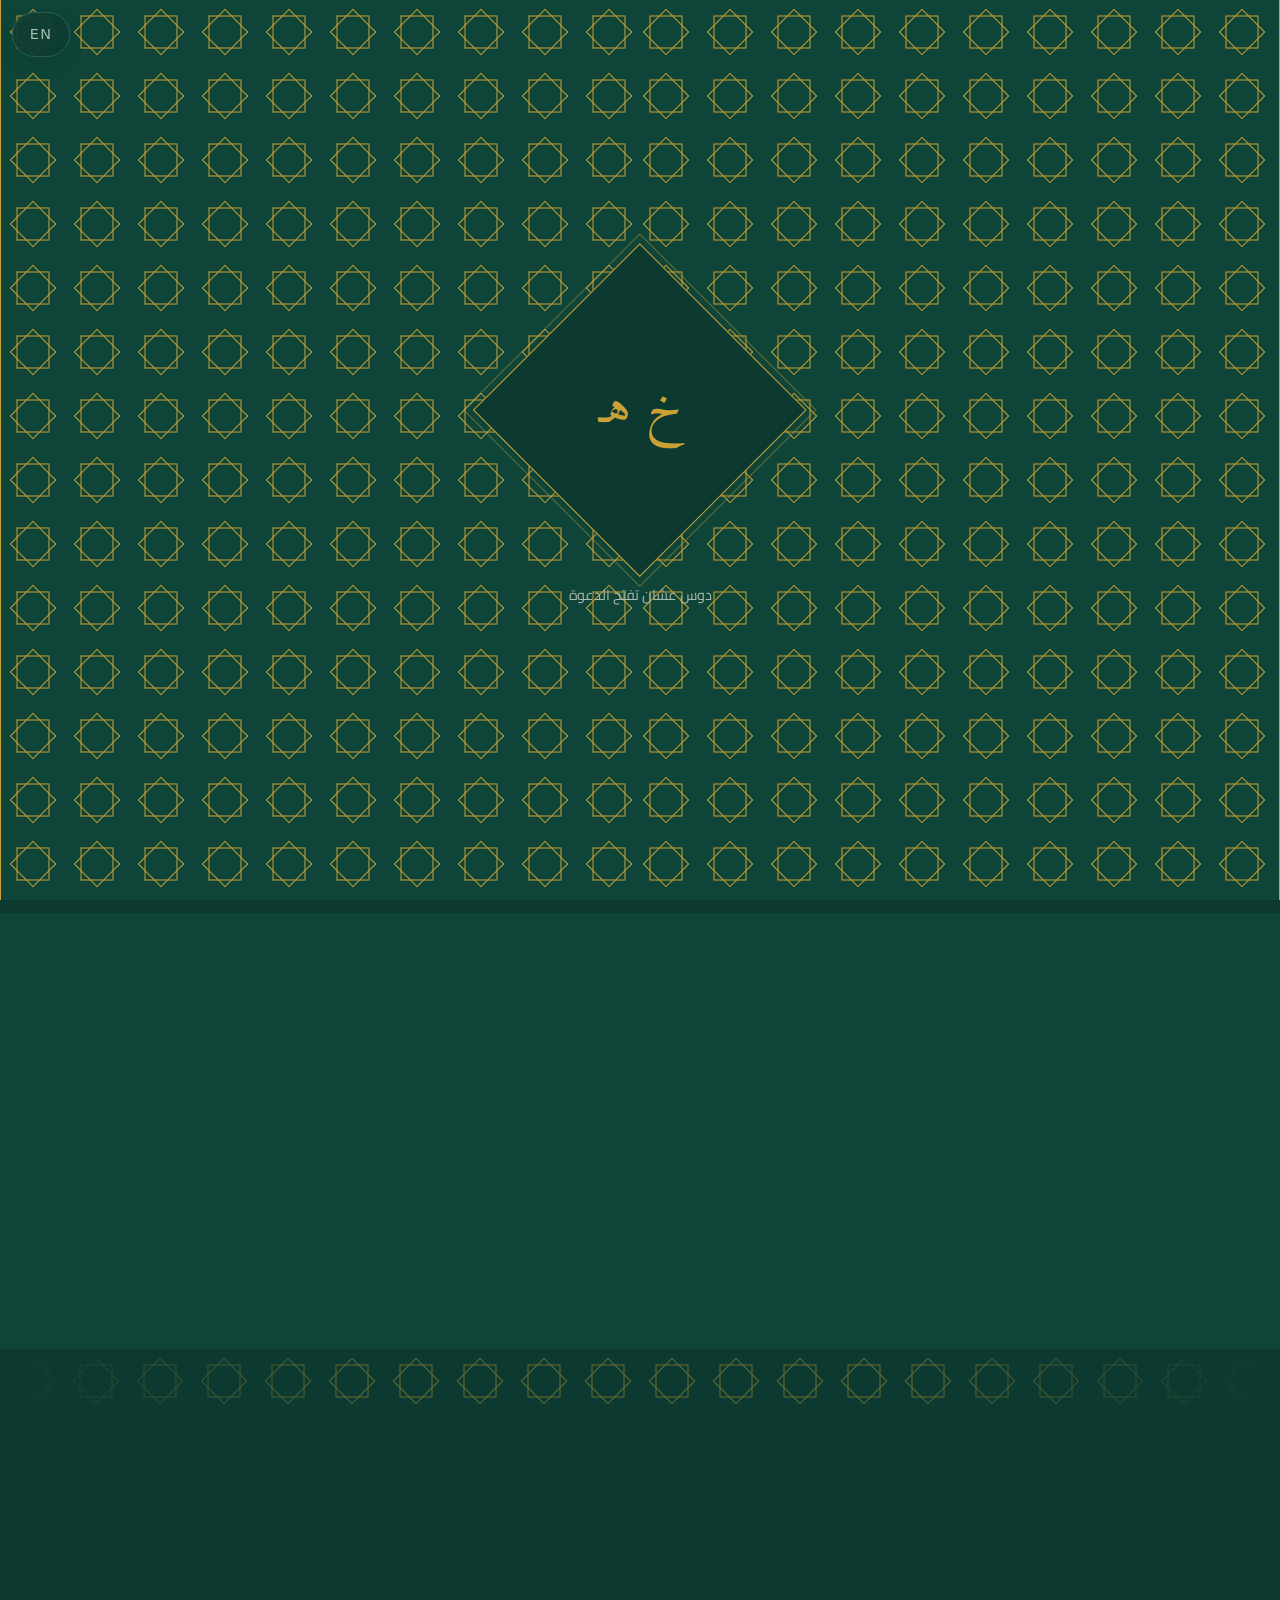
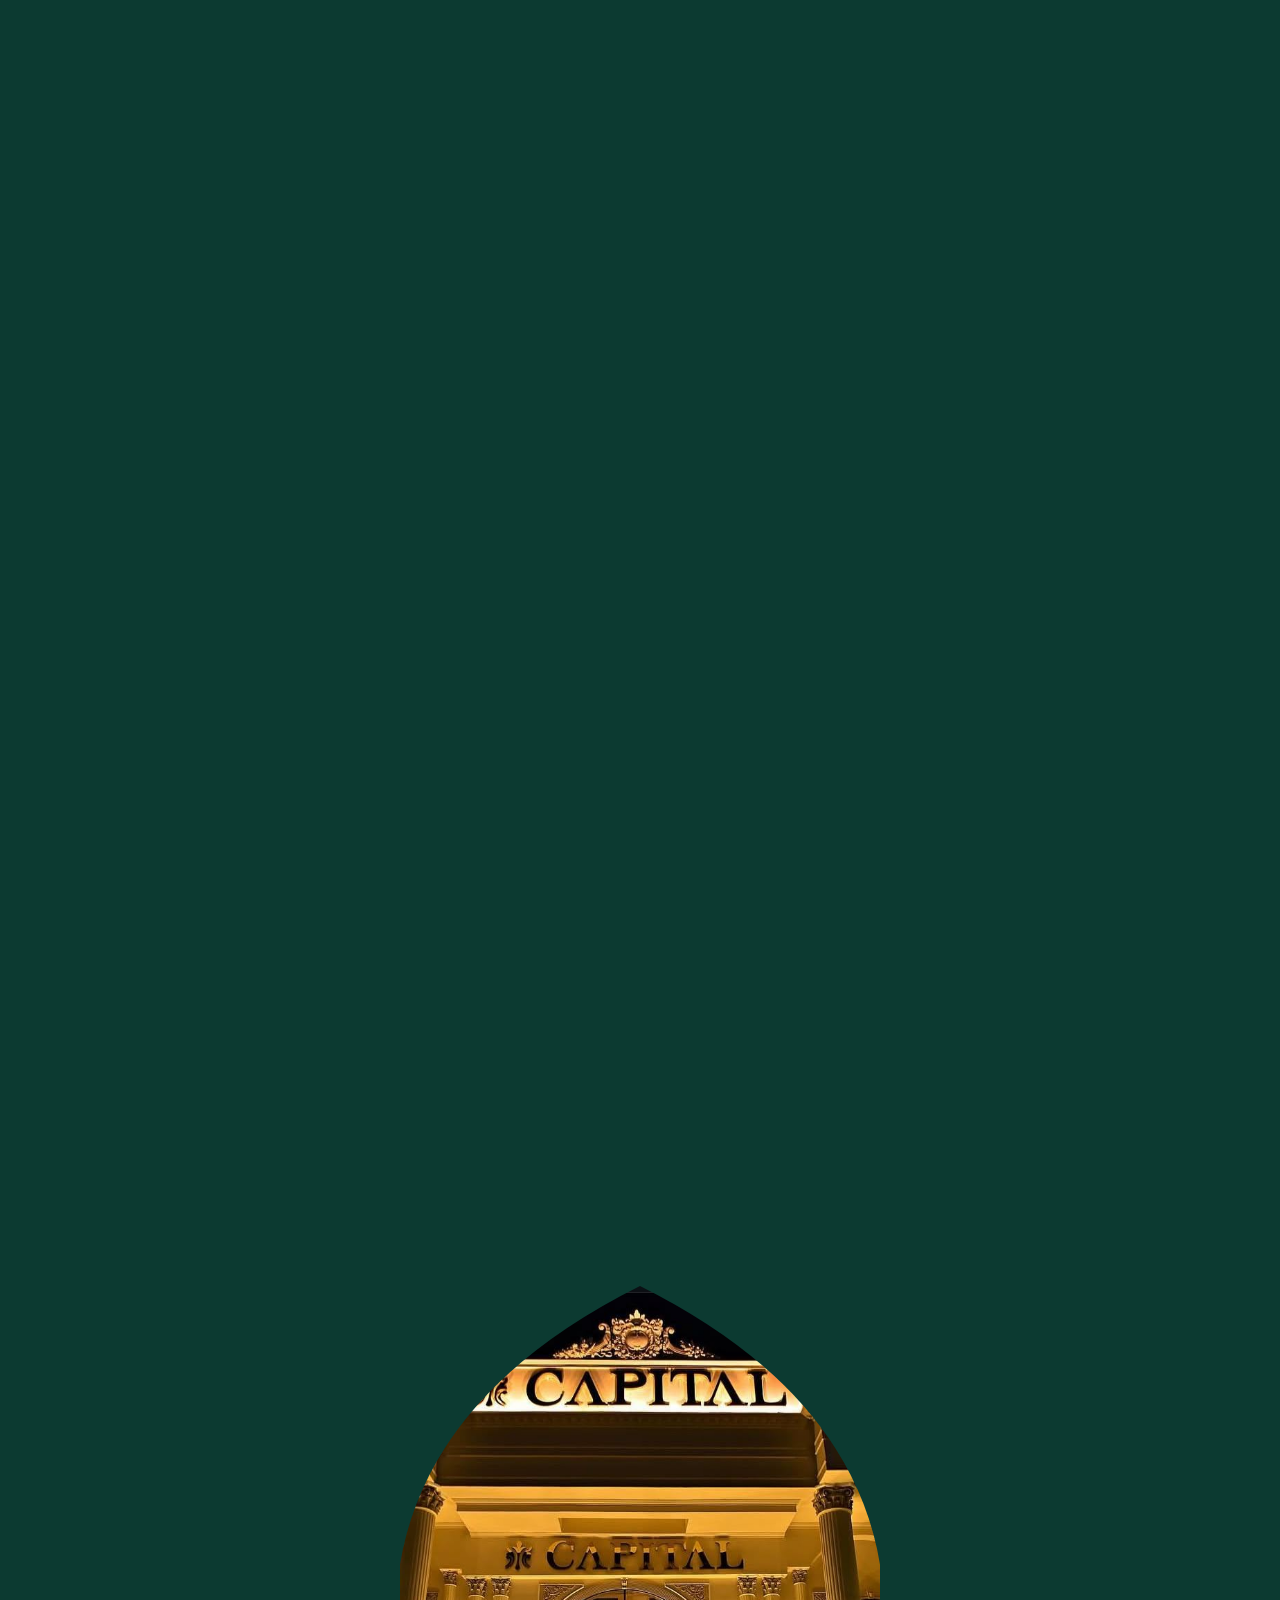
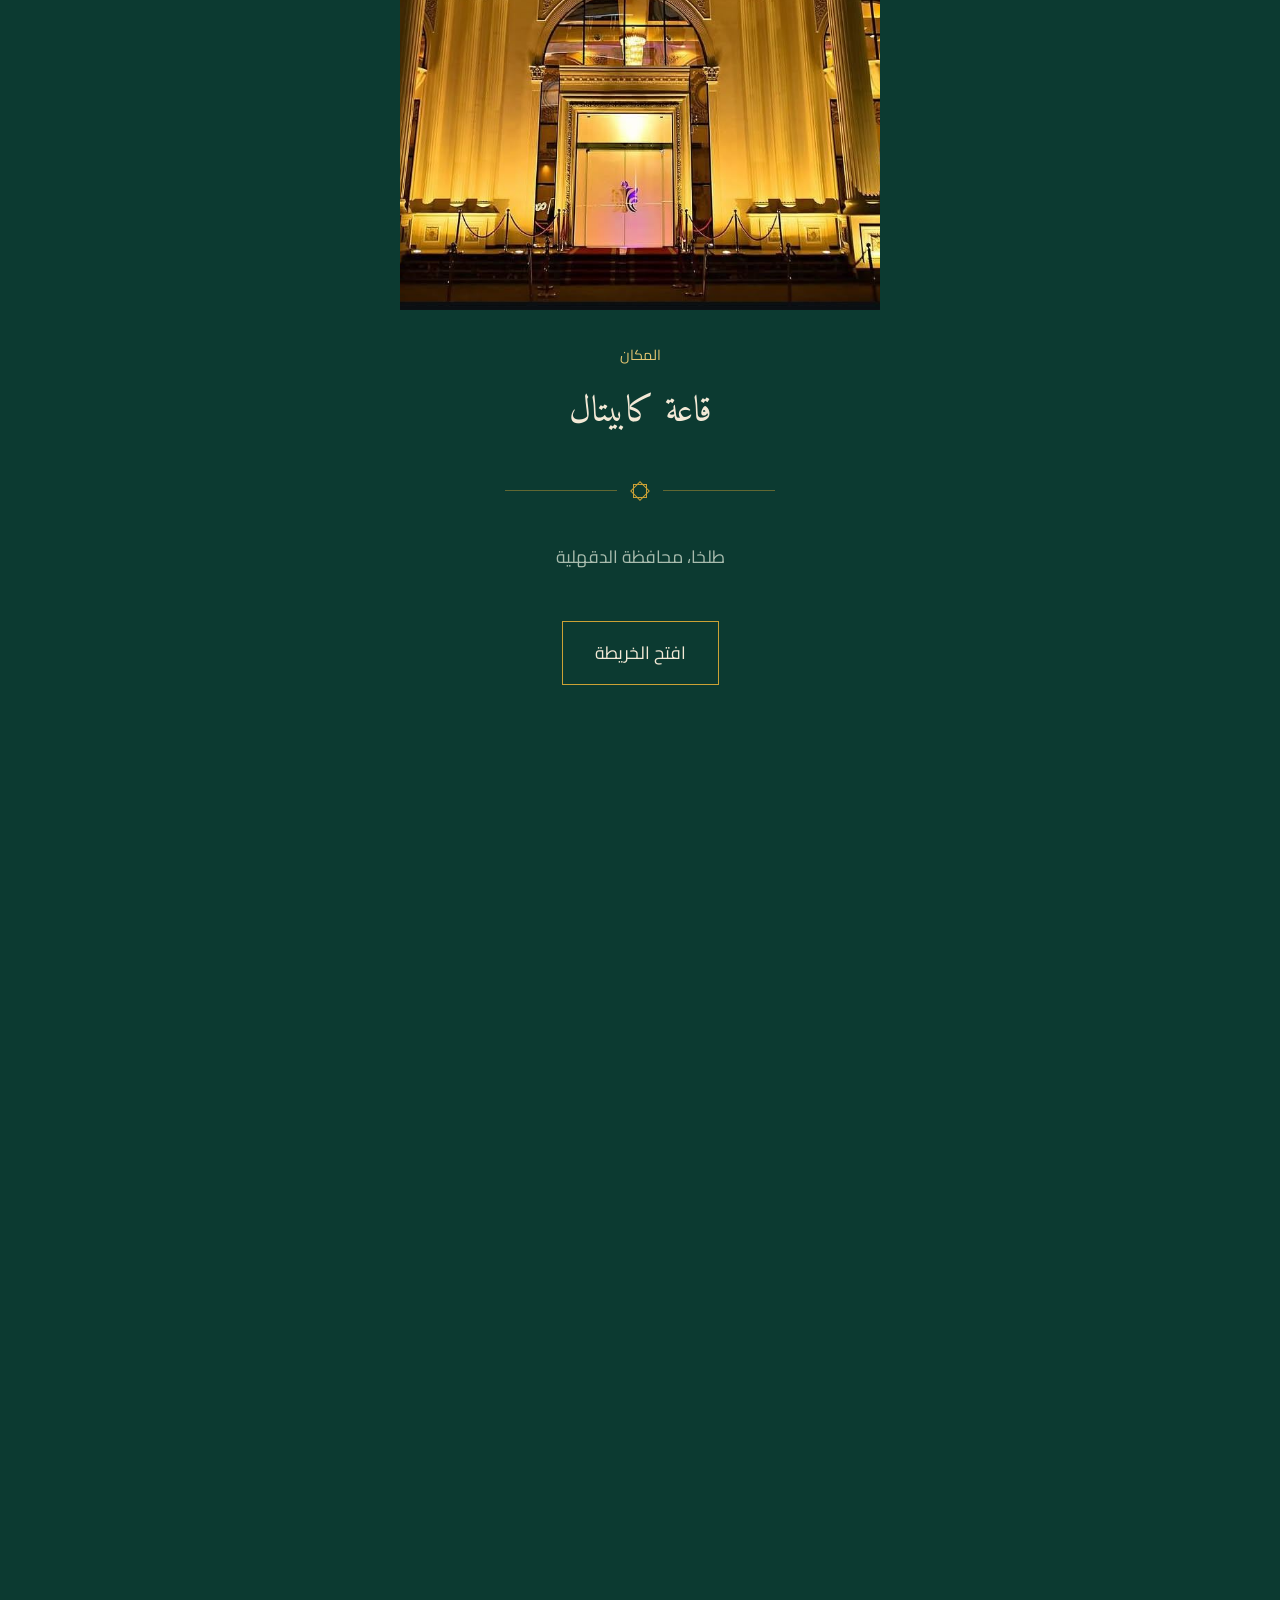
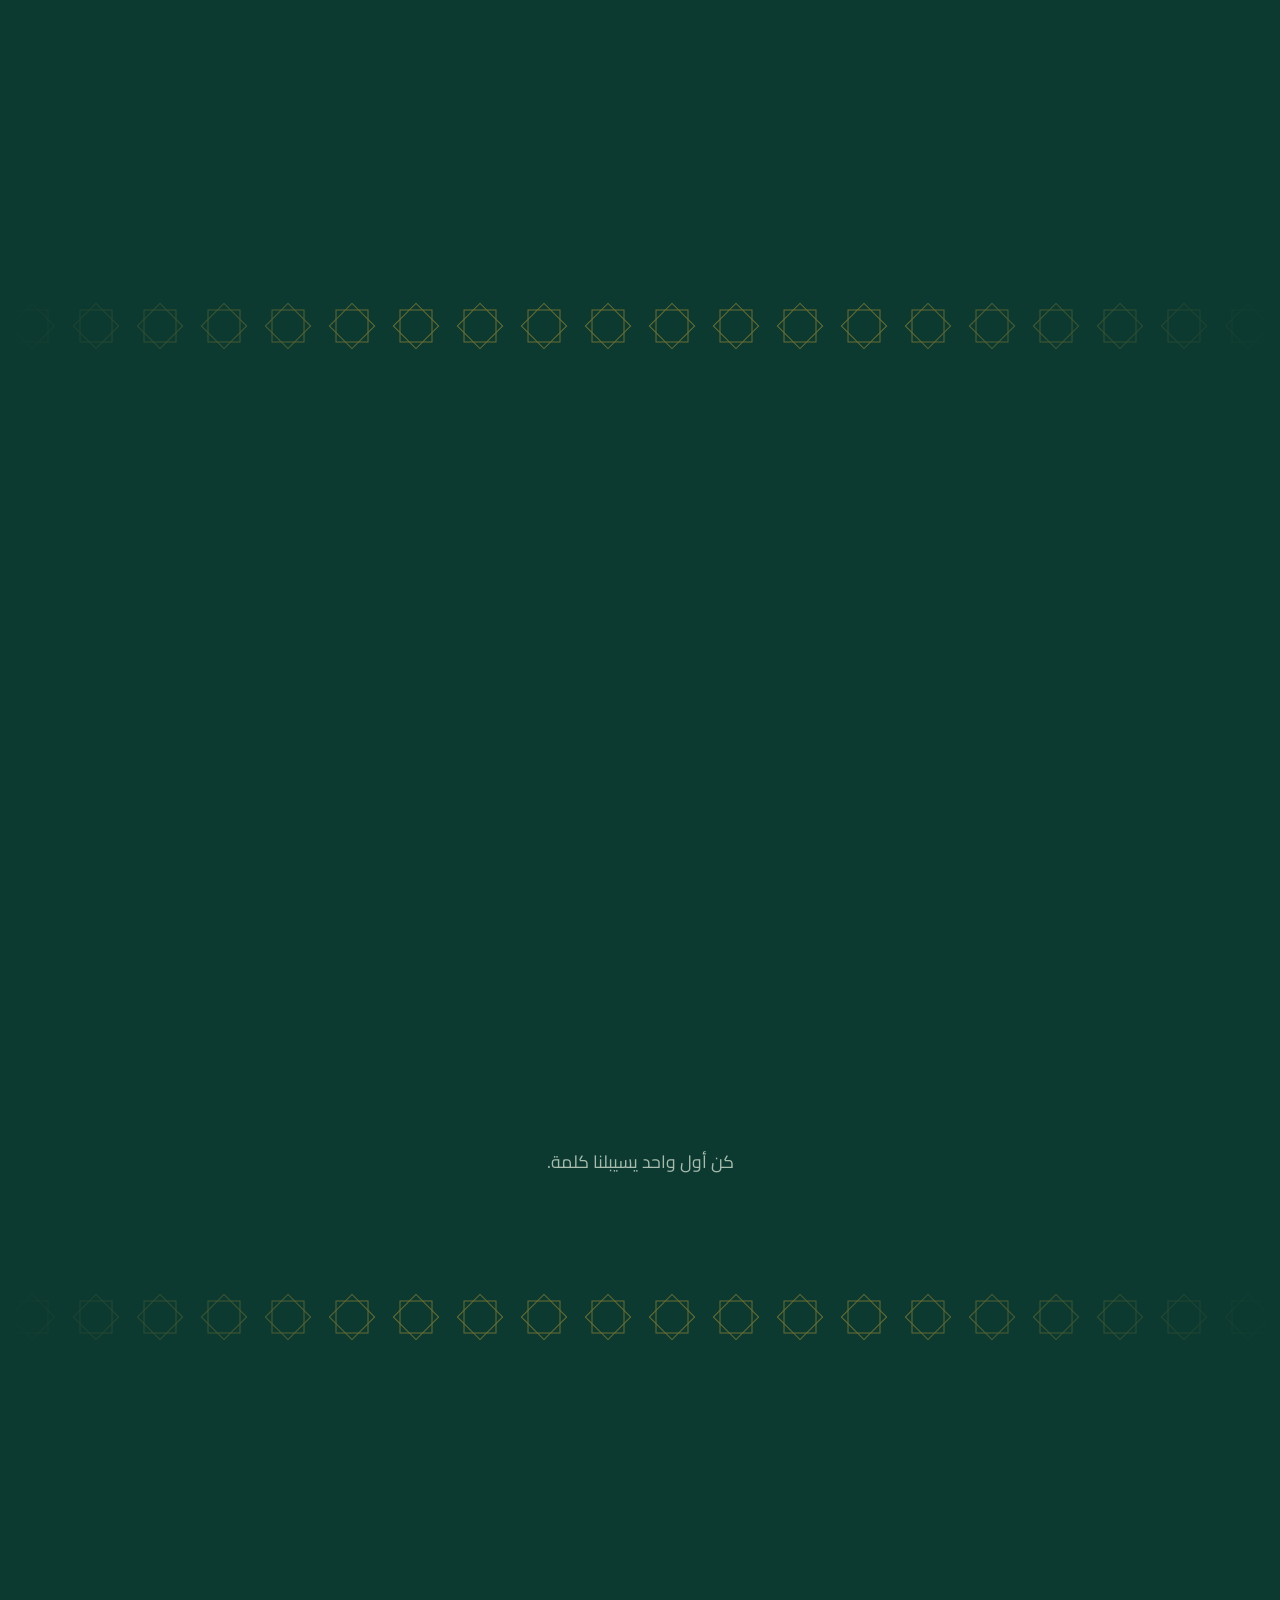
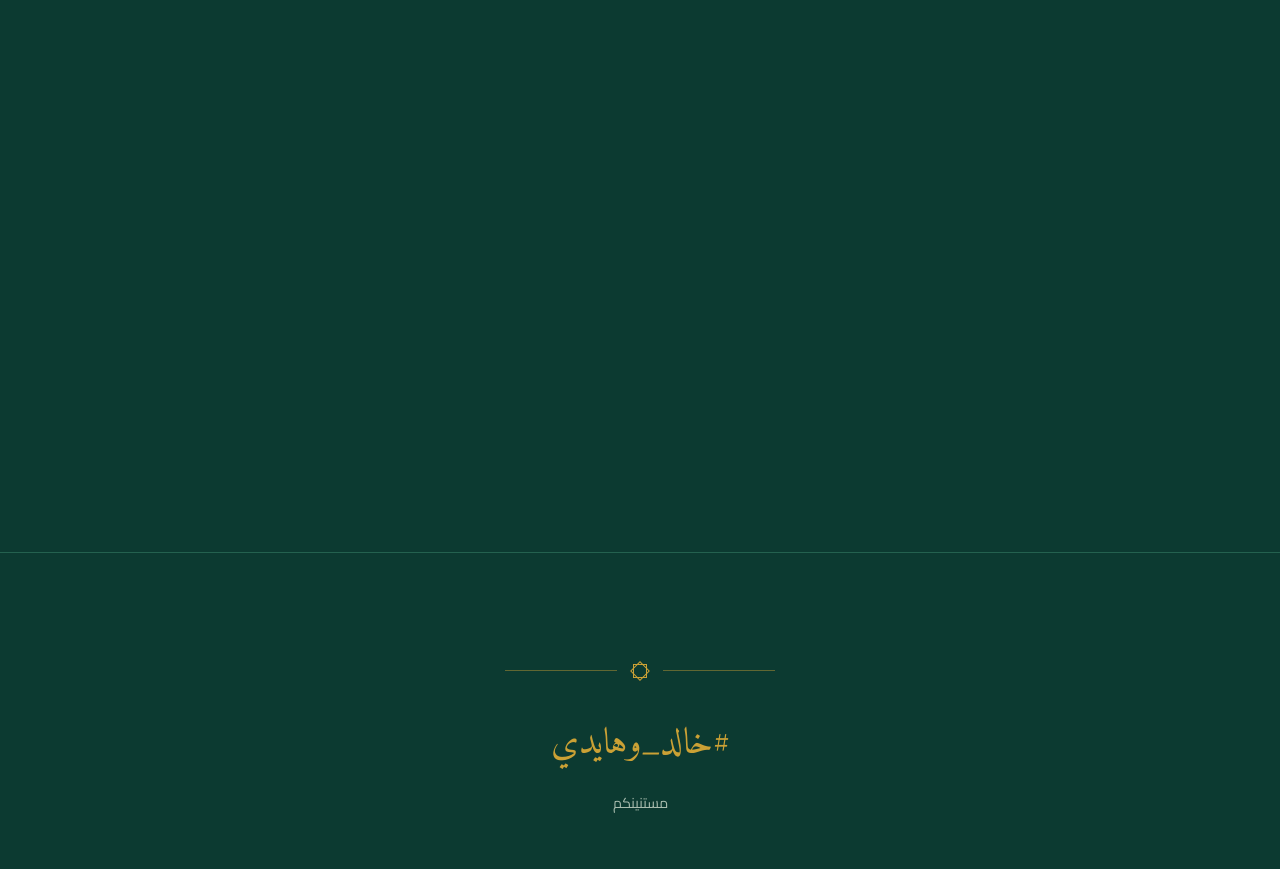
<file: v4/index.html>
<!DOCTYPE html>
<html lang="ar" dir="rtl" data-lang="ar" data-variant="arabesque">
<head>
<base href="/">
<meta charset="utf-8">
<meta name="viewport" content="width=device-width, initial-scale=1, viewport-fit=cover">
<meta name="theme-color" content="#0C3A31">
<title>خالد و هايدي</title>
<meta name="description" content="دعوة حفل زفاف خالد و هايدي">

<link rel="stylesheet" href="assets/fonts.css">
<link rel="stylesheet" href="css/base.css">
<link rel="stylesheet" href="css/v-postal.css">
<link rel="stylesheet" href="css/v-manuscript.css">
<link rel="stylesheet" href="css/v-arabesque.css">
<link rel="stylesheet" href="css/v-garden.css">
<link rel="stylesheet" href="css/v-night.css">
<link rel="stylesheet" href="css/v-modern.css">
</head>
<body>

<span id="progress" aria-hidden="true"></span>

<!-- ══ OPENINGS — one per variant, only the active one is displayed ══ -->

<!-- manuscript: a paper envelope closed with a real wax seal -->
<div class="gate" id="gate-envelope">
  <div class="env-wrap">
    <p class="env-bism" data-t="bism"></p>
    <button class="envelope" data-open aria-label="افتح الدعوة">
      <span class="env-back paper"></span>
      <span class="env-card paper">
        <img src="assets/couple-hero.jpg" alt="" width="960" height="1200">
        <span class="cap" data-t="gateCap"></span>
      </span>
      <span class="env-flap paper"></span>
      <span class="seal">
        <span class="seal-face"></span>
        <span class="seal-mono" data-t="monogram"></span>
      </span>
    </button>
    <p class="gate-hint" data-t="hintSeal"></p>
  </div>
</div>

<!-- arabesque: two mashrabiya screens part -->
<div class="gate" id="gate-screens">
  <div class="screens" data-screens>
    <span class="screen left"></span>
    <span class="screen right"></span>
    <div class="screens-copy">
      <span class="mono"><span data-t="monogram"></span></span>
      <p class="gate-hint hint" data-t="hintTap"></p>
    </div>
  </div>
  <button class="gate-open-btn" data-open aria-label="افتح الدعوة"></button>
</div>

<!-- postal: the couple's dove envelope, photographed closed and open -->
<div class="gate" id="gate-dove">
  <button class="dove-gate" data-open aria-label="افتح الدعوة">
    <span class="dove-stack">
      <img class="dove-closed" src="assets/env-dove.png" alt="" width="360" height="360">
      <img class="dove-open"   src="assets/env-dove-open.png" alt="" width="626" height="418">
      <span class="dove-card"><img src="assets/couple-hero.jpg" alt="" width="960" height="1200"></span>
    </span>
    <span class="gate-hint" data-t="hintTap"></span>
  </button>
</div>

<!-- garden: the blue envelope, sealed with the couple's wax stamp -->
<div class="gate" id="gate-bloom">
  <button class="bloom-gate" data-open aria-label="افتح الدعوة">
    <span class="bloom-stack">
      <span class="bloom-card"><img src="assets/couple-story.jpg" alt="" width="880" height="1100"></span>
      <img class="env" src="assets/env-open.png" alt="" width="490" height="572">
      <img class="bloom-seal" src="assets/seal.png" alt="" width="420" height="420">
    </span>
    <span class="gate-hint" data-t="hintSeal"></span>
  </button>
</div>

<!-- night: a hanging gold star; tap it and fireworks light the sky -->
<div class="gate" id="gate-star">
  <canvas class="fw" id="fw" aria-hidden="true"></canvas>
  <button class="star-gate" data-open aria-label="افتح الدعوة">
    <span class="star-line" data-t="starLine"></span>
    <span class="star" aria-hidden="true"></span>
    <span class="gate-hint" data-t="hintStar"></span>
  </button>
</div>

<!-- modern: a curtain wipes up -->
<div class="gate" id="gate-curtain">
  <button class="curtain" data-open aria-label="افتح الدعوة">
    <span class="sub" data-t="kicker"></span>
    <span class="nm">
      <span data-name="groom"></span>
      <span class="amp" data-t="amp"></span>
      <span data-name="bride"></span>
    </span>
    <span class="gate-hint hint" data-t="hintTap"></span>
  </button>
</div>

<!-- ══ CHROME ══════════════════════════════════════════════════════ -->

<div class="switcher" role="group" aria-label="خيارات العرض">
  <button class="lang-btn" id="langBtn" type="button"></button>
  <span aria-hidden="true" style="width:1px;height:17px;background:var(--line)"></span>
  <span class="variants" id="variants"></span>
</div>

<!-- ══ PAGE ════════════════════════════════════════════════════════ -->

<main id="page">

  <header class="hero" id="hero">
    <canvas id="dust" aria-hidden="true"></canvas>

    <span class="deco deco-dove" aria-hidden="true"><img src="assets/env-dove.png" alt="" width="360" height="360"></span>
    <span class="deco deco-blossom" aria-hidden="true"><img src="assets/flower-blossom.png" alt="" width="98" height="310"></span>

    <div class="hero-media">
      <div class="frame wipe" id="heroFrame">
        <img src="assets/couple-hero.jpg" alt="" width="960" height="1200">
      </div>
    </div>

    <div class="hero-copy">
      <p class="bism reveal" data-t="bism"></p>
      <p class="kicker reveal" data-t="kicker"></p>
      <h1 class="names reveal" id="names">
        <span data-name="groom"></span>
        <span class="amp" data-t="amp"></span>
        <span data-name="bride"></span>
      </h1>
      <div class="orn reveal"><i></i></div>
      <p class="hero-date reveal" id="heroDate"></p>
      <p class="hero-where reveal" id="heroWhere"></p>
      <div class="count reveal" id="count">
        <div><b id="cd">٠</b><span data-t="days"></span></div>
        <div><b id="ch">٠</b><span data-t="hours"></span></div>
        <div><b id="cm">٠</b><span data-t="mins"></span></div>
        <div><b id="cs">٠</b><span data-t="secs"></span></div>
      </div>
    </div>

    <span class="scroll-cue" aria-hidden="true"></span>
  </header>

  <section class="ayah-sec">
    <div class="wrap">
      <p class="ayah reveal" data-t="ayah"></p>
      <p class="ayah-src reveal" data-t="ayahSrc"></p>
    </div>
  </section>

  <span class="rule" aria-hidden="true"></span>

  <section id="welcome" data-n>
    <span class="deco deco-flower" aria-hidden="true"><img src="assets/flower-rose.png" alt="" width="235" height="335"></span>
    <div class="wrap-wide story" data-num="01">
      <div class="frame wipe">
        <img src="assets/couple-story.jpg" alt="" width="880" height="1100" loading="lazy">
      </div>
      <div class="txt reveal">
        <p class="eyebrow" data-t="welcomeEyebrow"></p>
        <h2 data-split data-t="welcomeTitle"></h2>
        <div class="orn"><i></i></div>
        <p class="lede" data-t="welcomeBody"></p>
      </div>
    </div>
  </section>

  <section id="details" data-n>
    <div class="wrap-wide" data-num="02">
      <p class="eyebrow reveal" data-t="detailsEyebrow"></p>
      <h2 class="reveal" data-split data-t="detailsTitle"></h2>
      <div class="cards">
        <div class="card reveal">
          <span class="k" data-t="kWhen"></span>
          <span class="v" id="cardDate"></span>
          <span class="n" id="cardDay"></span>
        </div>
        <div class="card reveal">
          <span class="k" data-t="kTime"></span>
          <span class="v" id="cardTime"></span>
          <span class="n" data-t="timeNote"></span>
        </div>
        <div class="card reveal">
          <span class="k" data-t="kDress"></span>
          <span class="v" data-t="dressValue"></span>
          <span class="n" data-t="dressNote"></span>
        </div>
      </div>
      <div class="btn-row reveal">
        <button class="btn" id="calBtn" type="button" data-t="addToCalendar"></button>
      </div>
    </div>
  </section>

  <div class="venue-stage" id="venueStage">
    <div class="venue-pin">
      <img id="venueImg" src="assets/venue-main.jpg" alt="" width="1320" height="901" loading="lazy">
      <span class="venue-veil" aria-hidden="true"></span>
      <div class="venue-copy">
        <p class="eyebrow" data-t="venueEyebrow"></p>
        <h2 id="venueName"></h2>
        <div class="orn"><i></i></div>
        <p class="lede" id="venueAddress"></p>
        <div class="btn-row">
          <a class="btn" id="mapBtn" href="#" target="_blank" rel="noopener" data-t="openMap"></a>
        </div>
      </div>
    </div>
  </div>

  <section id="rsvp" data-n>
    <span class="deco deco-bloomenv" aria-hidden="true"><img src="assets/env-open.png" alt="" width="490" height="572"></span>
    <div class="wrap" data-num="03">
      <p class="eyebrow reveal" data-t="rsvpEyebrow"></p>
      <h2 class="reveal" data-split data-t="rsvpTitle"></h2>
      <p class="lede reveal" data-t="rsvpBody"></p>

      <form class="form reveal" id="rsvpForm" novalidate>
        <div class="field">
          <label for="rName" data-t="fName"></label>
          <input type="text" id="rName" name="name" autocomplete="name">
        </div>
        <div class="field">
          <label data-t="fAttending"></label>
          <div class="choice">
            <label><input type="radio" name="attending" value="yes" checked><span data-t="optYes"></span></label>
            <label><input type="radio" name="attending" value="no"><span data-t="optNo"></span></label>
          </div>
        </div>
        <div class="field" id="guestsField">
          <label for="rGuests" data-t="fGuests"></label>
          <select id="rGuests" name="guests">
            <option>0</option><option>1</option><option>2</option>
            <option>3</option><option>4</option><option>5+</option>
          </select>
        </div>
        <div class="field" id="namesField">
          <label for="rNames" data-t="fGuestNames"></label>
          <textarea id="rNames" name="guestNames" rows="2"></textarea>
        </div>
        <div class="field">
          <label for="rPhone" data-t="fPhone"></label>
          <input type="tel" id="rPhone" name="phone" autocomplete="tel" inputmode="tel">
        </div>
        <button class="btn" type="submit" id="rsvpSubmit" data-t="sendRsvp"></button>
        <p class="status" id="rsvpStatus" role="status"></p>
      </form>
    </div>
  </section>

  <span class="rule" aria-hidden="true"></span>

  <section id="guestbook" data-n>
    <div class="wrap" data-num="04">
      <p class="eyebrow reveal" data-t="wishEyebrow"></p>
      <h2 class="reveal" data-split data-t="wishTitle"></h2>
      <p class="lede reveal" data-t="wishBody"></p>

      <form class="form reveal" id="wishForm" novalidate>
        <div class="field">
          <label for="wName" data-t="fName"></label>
          <input type="text" id="wName" name="name" autocomplete="name">
        </div>
        <div class="field">
          <label for="wMsg" data-t="fMessage"></label>
          <textarea id="wMsg" name="message" rows="3"></textarea>
        </div>
        <button class="btn" type="submit" id="wishSubmit" data-t="sendWish"></button>
        <p class="status" id="wishStatus" role="status"></p>
      </form>

      <div class="wishes" id="wishList"></div>
      <p class="wishes-empty hidden" id="wishEmpty" data-t="noWishes"></p>
    </div>
    <span class="deco deco-rose" aria-hidden="true"><img src="assets/env-rose.png" alt="" width="483" height="360"></span>
  </section>

  <span class="rule" aria-hidden="true"></span>

  <!-- guests' own photos and videos of the day, straight to the couple -->
  <section id="photos" data-n>
    <div class="wrap" data-num="05">
      <p class="eyebrow reveal" data-t="photosEyebrow"></p>
      <h2 class="reveal" data-split data-t="photosTitle"></h2>
      <p class="lede reveal" data-t="photosBody"></p>

      <form class="form reveal" id="photoForm" novalidate>
        <div class="field">
          <label for="pName" data-t="fName"></label>
          <input type="text" id="pName" name="name" autocomplete="name">
        </div>
        <div class="field">
          <label for="pFiles" data-t="fPhotos"></label>
          <input type="file" id="pFiles" accept="image/*,video/*" multiple>
          <p class="note" id="pCount"></p>
        </div>
        <button class="btn" type="submit" id="photoSubmit" data-t="sendPhotos"></button>
        <p class="status" id="photoStatus" role="status"></p>
        <p class="note" data-t="photosNote"></p>
      </form>
    </div>
  </section>

  <footer>
    <span class="deco deco-dovegold" aria-hidden="true"><img src="assets/dove-gold.png" alt="" width="318" height="148"></span>
    <div class="orn"><i></i></div>
    <p class="hashtag" id="hashtag"></p>
    <small data-t="footerNote"></small>
  </footer>

</main>

<script>
/* ═════════════════════════════════════════════════════════════════
   CONFIG — the only block you need to edit.
   ═════════════════════════════════════════════════════════════════ */
const CONFIG = {
  bride: { ar: "هايدي", en: "Haidy" },
  groom: { ar: "خالد",  en: "Khalid" },
  monogram: { ar: "خ هـ", en: "K h" },

  /* zodiac constellations drawn into the night sky — groom first
     (Khalid 10 Dec → Sagittarius, Haidy 5 Jul → Cancer) */
  zodiac: ["sagittarius", "cancer"],

  startsAt: "2026-09-19T19:00:00",
  endsAt:   "2026-09-20T02:00:00",
  timezone: "Africa/Cairo",

  venue: {
    name:    { ar: "قاعة كابيتال", en: "Capital" },
    address: { ar: "طلخا، محافظة الدقهلية", en: "Talkha, Dakahlia Governorate" }
  },
  mapUrl: "https://www.google.com/maps/search/?api=1&query=31.0549652%2C31.3933104",

  whatsapp: "",
  endpoint: "https://script.google.com/macros/s/AKfycbxvGEb9hRQxLf-5pSTpaHVBjC1Y6NTk--6Zacf44A_pdjZ9pq16AfP-ZWkHucPYy2ekcw/exec",
  hashtag: "#خالد_وهايدي",

  /* Background music. The first entry is what plays when the envelope
     is opened; the ♪ button in the switcher cycles song 1 → song 2 → off. */
  songs: [
    { src: "assets/song-wedding-march.mp3",   label: "Mendelssohn — Wedding March" },
    { src: "assets/song-a-thousand-years.mp3", label: "A Thousand Years" }
  ],

  defaultLang: "ar",

  /* v1 = the starry night with the Wedding March; tools/make-v2.mjs
     rewrites these four lines to produce the dove version at /v2/. */
  version: "v4",
  defaultSong: 0,
  variants: ["arabesque"],
  defaultVariant: "arabesque"
};

/* ═════════════════════════════════════════════════════════════════
   WORDING — Egyptian Arabic, and English.
   ═════════════════════════════════════════════════════════════════ */
const T = {
  ar: {
    bism: "بِسْمِ اللهِ الرَّحْمٰنِ الرَّحِيمِ",
    monogram: CONFIG.monogram.ar,
    gateCap: "حفل زفاف",
    hintSeal: "دوس على الختم تفتح الدعوة",
    hintTap: "دوس عشان تفتح الدعوة",
    hintStar: "دوس على النجمة وشوف الليلة بتنور إزاي",
    starLine: "نجمة صغيرة… تفتح سماءً من الفرح",

    kicker: "حفل زفاف",
    amp: "و",
    days: "يوم", hours: "ساعة", mins: "دقيقة", secs: "ثانية",

    ayah: "وَمِنْ آيَاتِهِ أَنْ خَلَقَ لَكُم مِّنْ أَنفُسِكُمْ أَزْوَاجًا لِّتَسْكُنُوا إِلَيْهَا وَجَعَلَ بَيْنَكُم مَّوَدَّةً وَرَحْمَةً",
    ayahSrc: "سورة الروم — الآية ٢١",

    welcomeEyebrow: "أهلاً بيكم",
    welcomeTitle: "نورتوا فرحنا",
    welcomeBody: "بكل فرحة وسعادة، بندعوكم تشاركونا أحلى يوم في حياتنا. " +
                 "وجودكم معانا هو أغلى هدية، وفرحتنا مش هتكمل من غيركم.",

    detailsEyebrow: "التفاصيل",
    detailsTitle: "ميعاد الفرح",
    kWhen: "التاريخ", kTime: "الميعاد", kDress: "الزي",
    timeNote: "الاستقبال من ٧ بالليل",
    dressValue: "أناقة رسمية",
    dressNote: "نورونا بأحلى إطلالة",
    addToCalendar: "ضيف الميعاد للتقويم",

    venueEyebrow: "المكان",
    openMap: "افتح الخريطة",

    rsvpEyebrow: "تأكيد الحضور",
    rsvpTitle: "هتشرفونا؟",
    rsvpBody: "أكدولنا حضوركم عشان نجهزلكم مكانكم على أصوله.",
    fName: "الاسم",
    fAttending: "هتحضروا؟",
    optYes: "إن شاء الله هحضر",
    optNo: "للأسف مش هقدر",
    fGuests: "عدد المرافقين",
    fGuestNames: "أسماء المرافقين (اختياري)",
    fPhone: "رقم الموبايل (اختياري)",
    sendRsvp: "ابعت التأكيد",
    rsvpOkYes: "نورتونا، مستنينكم!",
    rsvpOkNo: "شكراً إنك قلتلنا، هتوحشنا.",
    rsvpNeedName: "اكتب اسمك الأول من فضلك.",
    sending: "بنبعت…",
    sendFailed: "معرفناش نبعت، جرب تاني من فضلك.",

    photosEyebrow: "ذكريات",
    photosTitle: "يومنا بعيونكم",
    photosBody: "صوّرتوا لحظة حلوة في الفرح؟ ابعتوهالنا هنا — أحلى هدية نفتكر بيها يومنا.",
    fPhotos: "الصور أو الفيديوهات",
    sendPhotos: "ابعتوا الذكريات",
    photosNote: "الصور بتوصل للعروسين على طول، ومش بتظهر لحد تاني.",
    photoPicked: "اخترت {n}",
    photoUploading: "بنرفع {i} من {n}…",
    photoDone: "وصلت! ألف شكر على الذكرى الحلوة.",
    photoNeed: "اختار الصور الأول من فضلك.",
    photoFail: "في ملفات معرفناش نرفعها، جرب تاني.",

    wishEyebrow: "دفتر التهاني",
    wishTitle: "اكتبلنا كلمة حلوة",
    wishBody: "سيبلنا تهنئة أو ذكرى، هنحتفظ بيها للأبد.",
    fMessage: "رسالتك",
    sendWish: "ابعت التهنئة",
    wishOk: "شكراً من قلبنا على كلامك الجميل.",
    wishNeed: "اكتب اسمك ورسالتك من فضلك.",
    noWishes: "كن أول واحد يسيبلنا كلمة.",

    footerNote: "مستنينكم",
    waIntro: "تأكيد حضور"
  },
  en: {
    bism: "In the name of God, the Most Gracious, the Most Merciful",
    monogram: CONFIG.monogram.en,
    gateCap: "Wedding",
    hintSeal: "Tap the seal to open",
    hintTap: "Tap to open",
    hintStar: "Tap the star and watch the night light up",
    starLine: "A little star… that opens a sky of joy",

    kicker: "The wedding of",
    amp: "&",
    days: "Days", hours: "Hours", mins: "Minutes", secs: "Seconds",

    ayah: "And among His signs is that He created for you mates from among yourselves, " +
          "that you may find tranquillity in them, and He placed between you affection and mercy.",
    ayahSrc: "Ar-Rum — 21",

    welcomeEyebrow: "Welcome",
    welcomeTitle: "You light up our day",
    welcomeBody: "With all our joy, we invite you to share the happiest day of our lives. " +
                 "Your presence is the greatest gift, and our celebration is not complete without you.",

    detailsEyebrow: "The details",
    detailsTitle: "When and how",
    kWhen: "Date", kTime: "Time", kDress: "Dress code",
    timeNote: "Reception opens at seven",
    dressValue: "Formal elegant",
    dressNote: "Come as your finest",
    addToCalendar: "Add to calendar",

    venueEyebrow: "The venue",
    openMap: "Open in maps",

    rsvpEyebrow: "RSVP",
    rsvpTitle: "Will you join us?",
    rsvpBody: "Let us know so we can set your place exactly as it should be.",
    fName: "Your name",
    fAttending: "Will you attend?",
    optYes: "Joyfully accept",
    optNo: "Regretfully decline",
    fGuests: "Companions",
    fGuestNames: "Companion names (optional)",
    fPhone: "Phone (optional)",
    sendRsvp: "Send RSVP",
    rsvpOkYes: "Wonderful — we can't wait to see you.",
    rsvpOkNo: "Thank you for telling us. You'll be missed.",
    rsvpNeedName: "Please add your name first.",
    sending: "Sending…",
    sendFailed: "That didn't send. Please try once more.",

    photosEyebrow: "Memories",
    photosTitle: "Our day through your eyes",
    photosBody: "Caught a beautiful moment? Send it to us here — the sweetest keepsake of our day.",
    fPhotos: "Photos or videos",
    sendPhotos: "Send your memories",
    photosNote: "They go straight to the couple — nothing is shown publicly.",
    photoPicked: "{n} selected",
    photoUploading: "Uploading {i} of {n}…",
    photoDone: "Received — thank you for the memory!",
    photoNeed: "Please pick some photos first.",
    photoFail: "Some files didn't upload. Please try again.",

    wishEyebrow: "Guestbook",
    wishTitle: "Leave us a word",
    wishBody: "Write a wish or a memory. We'll keep it for good.",
    fMessage: "Your message",
    sendWish: "Send your wish",
    wishOk: "Thank you, truly, for your words.",
    wishNeed: "Please add your name and a message.",
    noWishes: "Be the first to leave a word.",

    footerNote: "We'll be waiting for you",
    waIntro: "RSVP"
  }
};

/* ═════════════════════════════════════════════════════════════════
   Runtime
   ═════════════════════════════════════════════════════════════════ */
(function () {
  "use strict";

  const root   = document.documentElement;
  const $      = (s, c) => (c || document).querySelector(s);
  const $$     = (s, c) => Array.from((c || document).querySelectorAll(s));
  const reduce = matchMedia("(prefers-reduced-motion: reduce)").matches;

  const START = new Date(CONFIG.startsAt);
  const END   = new Date(CONFIG.endsAt);

  const VARIANTS = ["postal", "manuscript", "arabesque", "garden", "night", "modern"];
  const GATE_OF = {
    postal:     "gate-dove",
    manuscript: "gate-envelope",
    arabesque:  "gate-screens",
    garden:     "gate-bloom",
    night:      "gate-star",
    modern:     "gate-curtain"
  };

  // the designs actually offered to guests (CONFIG.variants), in order
  const ENABLED = (CONFIG.variants && CONFIG.variants.length ? CONFIG.variants : VARIANTS)
    .filter(v => VARIANTS.includes(v));

  let lang    = CONFIG.defaultLang === "en" ? "en" : "ar";
  let variant = ENABLED.includes(CONFIG.defaultVariant) ? CONFIG.defaultVariant : ENABLED[0];
  let opened  = false;

  const locale = () => (lang === "ar" ? "ar-EG" : "en-GB");
  const num    = n => Number(n).toLocaleString(locale());

  const KEY = { rsvp: "hk.rsvp.v1", wish: "hk.wishes.v1" };
  const store = {
    read(k) { try { return JSON.parse(localStorage.getItem(k)) || []; } catch (e) { return []; } },
    push(k, v) {
      const list = store.read(k); list.push(v);
      try { localStorage.setItem(k, JSON.stringify(list)); } catch (e) {}
      return list;
    }
  };

  /* ── words split for the staggered heading reveal ───────────────── */
  function setSplit(el, text) {
    el.textContent = "";
    text.split(" ").forEach((word, i) => {
      const s = document.createElement("span");
      s.className = "w";
      s.textContent = word;
      s.style.transitionDelay = i * 55 + "ms";
      el.append(s, document.createTextNode(" "));
    });
    if (el.classList.contains("in")) {
      requestAnimationFrame(() => $$(".w", el).forEach(w => w.classList.add("in")));
    }
  }

  /* ── language ──────────────────────────────────────────────────── */
  function applyLang(next) {
    lang = next;
    root.lang = lang;
    root.dir  = lang === "ar" ? "rtl" : "ltr";
    root.dataset.lang = lang;

    const t = T[lang];
    $$("[data-t]").forEach(el => {
      const v = t[el.dataset.t];
      if (v === undefined) return;
      if (el.hasAttribute("data-split")) setSplit(el, v);
      else el.textContent = v;
    });
    $$("[data-name]").forEach(el => { el.textContent = CONFIG[el.dataset.name][lang]; });

    $("#venueName").textContent    = CONFIG.venue.name[lang];
    $("#venueAddress").textContent = CONFIG.venue.address[lang];
    $("#hashtag").textContent      = CONFIG.hashtag;
    $("#heroWhere").textContent    = CONFIG.venue.name[lang] + " · " + CONFIG.venue.address[lang];

    $("#langBtn").textContent = lang === "ar" ? "EN" : "ع";
    $("#langBtn").setAttribute("aria-label",
      lang === "ar" ? "Switch to English" : "التبديل إلى العربية");
    $$("[data-open]").forEach(b =>
      b.setAttribute("aria-label", lang === "ar" ? "افتح الدعوة" : "Open the invitation"));

    const L = locale();
    const dateOpts = { day: "numeric", month: "long", year: "numeric" };
    $("#heroDate").textContent = START.toLocaleDateString(L, dateOpts);
    $("#cardDate").textContent = START.toLocaleDateString(L, dateOpts);
    $("#cardDay").textContent  = START.toLocaleDateString(L, { weekday: "long" });
    const tm = d => d.toLocaleTimeString(L, { hour: "numeric", minute: "2-digit" });
    $("#cardTime").textContent = tm(START) + " – " + tm(END);

    $$("section[data-n] > [data-num]").forEach(el => {
      el.setAttribute("data-num", num(el.dataset.num).padStart ? el.dataset.num : el.dataset.num);
    });

    renderWishes();
    tick();
  }

  /* ── variant ───────────────────────────────────────────────────── */

  // put every gate back to its sealed state
  function resetGates() {
    $$(".gate").forEach(g => g.classList.remove("done"));
    $$(".envelope, .dove-gate, .bloom-gate, .curtain, .star-gate")
      .forEach(b => b.classList.remove("pressing", "opening", "gone"));
    const scr = $("[data-screens]");
    if (scr) scr.classList.remove("parting");
    const fw = $("#fw");
    if (fw) fw.getContext("2d").clearRect(0, 0, fw.width, fw.height);
  }

  function applyVariant(next) {
    // switching variants always starts over from that variant's opening
    if (opened && next !== variant) {
      opened = false;
      // scroll home BEFORE locking — a scroll issued while the body is
      // overflow-hidden can be silently kept and restored on unlock
      scrollTo({ top: 0, behavior: "instant" });
      document.body.classList.remove("open");
      document.body.classList.add("locked");
      $$(".reveal, .wipe, .w").forEach(el => el.classList.remove("in"));
      const hero = $("#hero");
      if (hero) hero.style.opacity = "1";
    }

    variant = next;
    root.dataset.variant = variant;
    $$(".v-dot").forEach(b => b.setAttribute("aria-pressed", String(b.dataset.v === variant)));

    // only the active variant's gate is allowed on screen
    if (!opened) {
      resetGates();
      Object.entries(GATE_OF).forEach(([v, id]) => {
        const g = document.getElementById(id);
        if (g) g.style.visibility = (v === variant) ? "" : "hidden";
      });
    }

    const bg = getComputedStyle(root).getPropertyValue("--ground").trim();
    const meta = document.querySelector('meta[name="theme-color"]');
    if (meta && bg) meta.setAttribute("content", bg);

    gateSky(variant === "night" && !opened);
  }

  ENABLED.forEach(name => {
    const b = document.createElement("button");
    b.className = "v-dot"; b.type = "button"; b.dataset.v = name;
    b.setAttribute("aria-label", name);
    b.addEventListener("click", () => applyVariant(name));
    $("#variants").appendChild(b);
  });
  if (ENABLED.length < 2) {   // a single design needs no picker
    $("#variants").classList.add("hidden");
    const divider = $("#variants").previousElementSibling;
    if (divider) divider.classList.add("hidden");
  }
  $("#langBtn").addEventListener("click", () => applyLang(lang === "ar" ? "en" : "ar"));

  /* ── countdown ─────────────────────────────────────────────────── */
  function tick() {
    const ms = START - new Date();
    const box = $("#count");
    if (ms <= 0) { box.style.visibility = "hidden"; return; }
    box.style.visibility = "visible";
    const s = Math.floor(ms / 1000);
    $("#cd").textContent = num(Math.floor(s / 86400));
    $("#ch").textContent = num(Math.floor(s / 3600) % 24);
    $("#cm").textContent = num(Math.floor(s / 60) % 60);
    $("#cs").textContent = num(s % 60);
  }
  setInterval(tick, 1000);

  $("#mapBtn").href = CONFIG.mapUrl;

  /* ── music ─────────────────────────────────────────────────────── */
  const SONGS = CONFIG.songs || [];
  const audio = new Audio();
  audio.loop = true;
  audio.preload = "none";
  const deadSongs = new Set();   // tracks that failed to load (kept out of the cycle)

  // no switcher any more — each version simply plays its own song
  let musicIdx = Math.min(Math.max(CONFIG.defaultSong ?? 0, -1), SONGS.length - 1);

  let fadeTimer = 0;
  function fadeTo(target, ms) {
    clearInterval(fadeTimer);
    fadeTimer = setInterval(() => {
      const step = (target > audio.volume ? 1 : -1) * .05;
      const v = audio.volume + step;
      if ((step > 0 && v >= target) || (step < 0 && v <= target)) {
        audio.volume = target;
        clearInterval(fadeTimer);
        if (target === 0) audio.pause();
      } else {
        audio.volume = v;
      }
    }, Math.max(20, ms / 20));
  }

  function playCurrent() {
    if (musicIdx < 0 || deadSongs.has(musicIdx) || !SONGS[musicIdx]) return;
    if (audio.dataset.idx !== String(musicIdx)) {
      audio.src = SONGS[musicIdx].src;
      audio.dataset.idx = String(musicIdx);
    }
    audio.volume = 0;
    audio.play().then(() => fadeTo(.7, 1200)).catch(() => {});
  }

  audio.addEventListener("error", () => {
    // aborts from swapping src mid-play are not a broken track — only a
    // network failure (2) or an unplayable source (4) takes a song out
    const code = audio.error && audio.error.code;
    if (code !== 2 && code !== 4) return;
    const i = parseInt(audio.dataset.idx || "-1", 10);
    if (i >= 0) deadSongs.add(i);
  });

  /* ── reveals ───────────────────────────────────────────────────── */
  const io = new IntersectionObserver(entries => {
    entries.forEach(e => {
      if (!e.isIntersecting) return;
      e.target.classList.add("in");
      $$(".w", e.target).forEach(w => w.classList.add("in"));
      io.unobserve(e.target);
    });
  }, { threshold: .12, rootMargin: "0px 0px -6% 0px" });

  function observeAll() {
    $$(".reveal, .wipe").forEach((el, i) => {
      if (!el.dataset.delayed) {
        el.style.transitionDelay = Math.min(i % 5, 4) * 80 + "ms";
        el.dataset.delayed = "1";
      }
      io.observe(el);
    });
  }

  /* ── scroll effects ────────────────────────────────────────────── */
  let fxOn = false;
  function scrollFx() {
    if (fxOn || reduce) return;
    fxOn = true;
    const bar   = $("#progress");
    const hero  = $("#hero");
    const frame = $("#heroFrame");
    const names = $("#names");
    let ticking = false;

    function frameFn() {
      const y = scrollY;
      const max = document.documentElement.scrollHeight - innerHeight;
      bar.style.transform = "scaleX(" + (max > 0 ? y / max : 0) + ")";

      const hh = hero.offsetHeight;
      if (y < hh) {
        const p = y / hh;
        frame.style.transform = "translateY(" + (y * .18) + "px)";
        names.style.transform = "translateY(" + (y * .08) + "px)";
        hero.style.opacity    = String(Math.max(0, 1 - p * 1.2));
      }
      ticking = false;
    }

    addEventListener("scroll", () => {
      if (!ticking) { ticking = true; requestAnimationFrame(frameFn); }
    }, { passive: true });
    frameFn();
  }

  /* ── ambient dust ──────────────────────────────────────────────── */
  /* pre-rendered glow sprites shared by the night sky and the meteors */
  let SPRITES = null;
  function sprites() {
    if (SPRITES) return SPRITES;
    function glow(size, core, mid, edge) {
      const c = document.createElement("canvas");
      c.width = c.height = size;
      const g = c.getContext("2d");
      const rg = g.createRadialGradient(size / 2, size / 2, 0, size / 2, size / 2, size / 2);
      rg.addColorStop(0, core); rg.addColorStop(.3, mid); rg.addColorStop(1, edge);
      g.fillStyle = rg; g.fillRect(0, 0, size, size);
      return c;
    }
    // a bright star with a four-point cross flare
    const flare = glow(64, "rgba(255,250,235,.98)", "rgba(212,175,106,.5)", "rgba(212,175,106,0)");
    const fg = flare.getContext("2d");
    const lg = fg.createLinearGradient(0, 0, 64, 0);
    lg.addColorStop(0, "rgba(237,234,242,0)");
    lg.addColorStop(.5, "rgba(255,252,240,.9)");
    lg.addColorStop(1, "rgba(237,234,242,0)");
    fg.fillStyle = lg;
    fg.fillRect(0, 31.2, 64, 1.6);
    fg.save(); fg.translate(32, 32); fg.rotate(Math.PI / 2); fg.translate(-32, -32);
    fg.fillRect(0, 31.2, 64, 1.6); fg.restore();

    SPRITES = {
      gold:  glow(48, "rgba(255,250,235,.95)", "rgba(212,175,106,.5)",  "rgba(212,175,106,0)"),
      white: glow(48, "rgba(255,255,255,.95)", "rgba(186,200,232,.45)", "rgba(186,200,232,0)"),
      flare
    };
    return SPRITES;
  }

  /* the couple's star signs, drawn as their real asterisms:
     Sagittarius as the Teapot; Cancer as its faint upside-down Y —
     iota at the top, the two Aselli in the middle, Acubens and
     Al Tarf as the open arms */
  const CONSTELLATIONS = {
    sagittarius: {
      ar: "برج القوس", en: "Sagittarius",
      stars: [[30,35],[20,55],[5,45],[38,18],[55,30],[68,18],[72,38],[60,52]],
      lines: [[2,0],[2,1],[0,1],[0,3],[3,4],[4,0],[4,5],[5,6],[6,7],[7,4],[7,1]]
    },
    cancer: {
      ar: "برج السرطان", en: "Cancer",
      stars: [[42,0],[50,28],[56,48],[88,72],[20,80]],
      lines: [[0,1],[1,2],[2,3],[2,4]]
    }
  };

  function drawZodiac(ctx, w, h, now) {
    const keys = CONFIG.zodiac || [];
    if (!keys.length) return;
    const sp = sprites();
    const scale = Math.min(Math.max(w * .14, 84), 160);
    // flanking the hero content, groom on the reading-start side
    const rtl = root.dir === "rtl";
    const left  = [w * .03, h * .30];
    const right = [w * .97 - scale, h * .30];
    const spots = rtl ? [right, left] : [left, right];

    keys.forEach((key, ki) => {
      const c = CONSTELLATIONS[key];
      const spot = spots[ki];
      if (!c || !spot) return;
      const [ox, oy] = spot;
      const pt = i => [ox + c.stars[i][0] / 100 * scale, oy + c.stars[i][1] / 100 * scale * .8];

      ctx.strokeStyle = "rgba(212,175,106,.32)";
      ctx.lineWidth = 1;
      c.lines.forEach(([a, b]) => {
        const [x1, y1] = pt(a), [x2, y2] = pt(b);
        ctx.beginPath(); ctx.moveTo(x1, y1); ctx.lineTo(x2, y2); ctx.stroke();
      });
      c.stars.forEach((s, i) => {
        const [x, y] = pt(i);
        const tw = .55 + .45 * Math.abs(Math.sin(now * .0012 + i * 2.1 + ki * 3));
        const sz = 10 + (i % 3) * 3;
        ctx.globalAlpha = tw;
        ctx.drawImage(sp.gold, x - sz / 2, y - sz / 2, sz, sz);
      });
      ctx.globalAlpha = .75;
      ctx.fillStyle = "rgba(212,175,106,.85)";
      ctx.font = "12px Cairo, 'Segoe UI', sans-serif";
      ctx.textAlign = "center";
      ctx.fillText(root.dataset.lang === "ar" ? c.ar : c.en,
                   ox + scale / 2, oy + scale * .8 + 24);
      ctx.globalAlpha = 1;
    });
  }

  // one shooting star; shared by the hero sky and the gate sky
  function drawMeteor(ctx, mt) {
    const mag = Math.hypot(mt.vx, mt.vy);
    const ux = mt.vx / mag, uy = mt.vy / mag;
    const L = mt.len * Math.max(mt.life, 0);
    const g = ctx.createLinearGradient(mt.x, mt.y, mt.x - ux * L, mt.y - uy * L);
    g.addColorStop(0, "rgba(255,252,240," + (.9 * mt.life) + ")");
    g.addColorStop(1, "rgba(212,175,106,0)");
    ctx.strokeStyle = g; ctx.lineWidth = 1.8; ctx.lineCap = "round";
    ctx.globalAlpha = 1;
    ctx.beginPath();
    ctx.moveTo(mt.x, mt.y);
    ctx.lineTo(mt.x - ux * L, mt.y - uy * L);
    ctx.stroke();
    ctx.globalAlpha = Math.max(mt.life, 0);
    ctx.drawImage(sprites().white, mt.x - 9, mt.y - 9, 18, 18);
    ctx.globalAlpha = 1;
  }
  function spawnMeteor(list, w) {
    const ang = Math.PI * (.6 + Math.random() * .16);   // down and across
    const spd = 6.5 + Math.random() * 5;
    list.push({
      x: Math.random() * w * .9 + w * .05, y: -14,
      vx: Math.cos(ang) * spd, vy: Math.sin(ang) * spd,
      life: 1, len: 60 + Math.random() * 90
    });
  }

  let dustOn = false;
  function dust() {
    if (dustOn || reduce) return;
    dustOn = true;
    const cv = $("#dust"), ctx = cv.getContext("2d"), host = cv.parentElement;
    let w, h, motes = [], raf = 0, meteors = [], nextMeteor = 0;

    function size() {
      const dpr = Math.min(devicePixelRatio || 1, 2);
      w = host.clientWidth; h = host.clientHeight;
      cv.width = w * dpr; cv.height = h * dpr;
      cv.style.width = w + "px"; cv.style.height = h + "px";
      ctx.setTransform(dpr, 0, 0, dpr, 0, 0);
      motes = Array.from({ length: Math.round(Math.min(w, 760) / 13) }, () => ({
        x: Math.random() * w, y: Math.random() * h,
        r: Math.random() * 1.5 + .35, v: Math.random() * .22 + .05,
        d: Math.random() * Math.PI * 2, a: Math.random() * .45 + .12
      }));
    }
    function paint() {
      // postal and garden get falling petals; night gets a living sky of
      // glowing stars and shooting stars; the rest, rising gold dust
      const petals = variant === "postal" || variant === "garden";
      const stars  = variant === "night";

      ctx.clearRect(0, 0, w, h);

      if (stars) {
        const sp = sprites();
        const now = performance.now();
        motes.forEach((m, i) => {
          m.d += .02;
          const tw = .4 + .6 * Math.abs(Math.sin(m.d + i * 1.7));
          const bright = i % 9 === 0;
          const img = bright ? sp.flare : (i % 3 === 0 ? sp.white : sp.gold);
          const s = bright ? m.r * 12 + 12 : m.r * 6.5 + 5;
          ctx.globalAlpha = Math.min(1, m.a * tw + (bright ? .2 : 0));
          ctx.drawImage(img, m.x - s / 2, m.y - s / 2, s, s);
        });

        drawZodiac(ctx, w, h, now);

        if (!nextMeteor) nextMeteor = now + 1500;
        if (now >= nextMeteor) {
          spawnMeteor(meteors, w);
          // usually a lone streak; sometimes two, close together — a shower
          nextMeteor = now + (Math.random() < .3 ? 420 : 2400 + Math.random() * 4200);
        }
        meteors = meteors.filter(mt => mt.life > 0 && mt.y < h + 60);
        meteors.forEach(mt => {
          mt.x += mt.vx; mt.y += mt.vy; mt.life -= .016;
          drawMeteor(ctx, mt);
        });

        ctx.globalAlpha = 1;
        raf = requestAnimationFrame(paint);
        return;
      }

      const styles = getComputedStyle(root);
      const palette = petals
        ? [styles.getPropertyValue("--accent").trim(), styles.getPropertyValue("--accent-2").trim(), "#BE9A4E"]
        : [styles.getPropertyValue("--accent").trim() || "#B4893C"];

      motes.forEach((m, i) => {
        ctx.fillStyle = palette[i % palette.length];
        m.d += .008; m.x += Math.sin(m.d) * .28;
        if (petals) {
          m.y += m.v * 1.4;
          if (m.y > h + 8) { m.y = -8; m.x = Math.random() * w; }
        } else {
          m.y -= m.v;
          if (m.y < -6) { m.y = h + 6; m.x = Math.random() * w; }
        }
        ctx.globalAlpha = m.a;
        if (petals) {
          ctx.save();
          ctx.translate(m.x, m.y);
          ctx.rotate(m.d * 2);
          ctx.beginPath();
          ctx.ellipse(0, 0, m.r * 2.6, m.r * 1.3, 0, 0, Math.PI * 2);
          ctx.fill();
          ctx.restore();
        } else {
          ctx.beginPath(); ctx.arc(m.x, m.y, m.r, 0, Math.PI * 2); ctx.fill();
        }
      });
      ctx.globalAlpha = 1;
      raf = requestAnimationFrame(paint);
    }
    size();
    addEventListener("resize", size, { passive: true });
    paint();
    new IntersectionObserver(([e]) => {
      if (e.isIntersecting) { if (!raf) paint(); }
      else { cancelAnimationFrame(raf); raf = 0; }
    }, { threshold: 0 }).observe(host);
  }

  /* ── the openings ──────────────────────────────────────────────── */

  // shooting stars drift across the night gate while the star hangs there
  let gateRaf = 0;
  function gateSky(run) {
    cancelAnimationFrame(gateRaf);
    gateRaf = 0;
    const cv = $("#fw");
    if (!cv) return;
    const ctx = cv.getContext("2d");
    if (!run || reduce) {
      ctx.clearRect(0, 0, cv.width, cv.height);
      return;
    }
    const dpr = Math.min(devicePixelRatio || 1, 2);
    const w = cv.clientWidth, h = cv.clientHeight;
    cv.width = w * dpr; cv.height = h * dpr;
    ctx.setTransform(dpr, 0, 0, dpr, 0, 0);

    let meteors = [], next = performance.now() + 700;
    (function fr(now) {
      ctx.clearRect(0, 0, w, h);
      if (now >= next) {
        spawnMeteor(meteors, w);
        next = now + (Math.random() < .35 ? 380 : 1600 + Math.random() * 3200);
      }
      meteors = meteors.filter(mt => mt.life > 0 && mt.y < h + 60);
      meteors.forEach(mt => {
        mt.x += mt.vx; mt.y += mt.vy; mt.life -= .016;
        drawMeteor(ctx, mt);
      });
      gateRaf = requestAnimationFrame(fr);
    })(performance.now());
  }

  // fireworks for the night gate, drawn on its own canvas
  function fireworks() {
    const cv = $("#fw");
    if (!cv) return;
    const ctx = cv.getContext("2d");
    const dpr = Math.min(devicePixelRatio || 1, 2);
    const w = cv.clientWidth, h = cv.clientHeight;
    cv.width = w * dpr; cv.height = h * dpr;
    ctx.setTransform(dpr, 0, 0, dpr, 0, 0);

    const colors = ["#D4AF6A", "#F3E3B8", "#EDEAF2", "#C98A83"];
    const parts = [];
    function burst(x, y, n) {
      for (let i = 0; i < n; i++) {
        const a = Math.random() * Math.PI * 2;
        const s = Math.random() * 3.4 + .7;
        parts.push({
          x, y, vx: Math.cos(a) * s, vy: Math.sin(a) * s,
          life: 1, c: colors[i % colors.length], r: Math.random() * 1.9 + .8
        });
      }
    }
    burst(w * .5,  h * .32, 120);
    setTimeout(() => burst(w * .3,  h * .46, 75), 280);
    setTimeout(() => burst(w * .72, h * .4,  75), 520);
    setTimeout(() => burst(w * .5,  h * .24, 50), 900);

    const halo = sprites().gold;
    let frames = 0;
    (function fr() {
      ctx.clearRect(0, 0, w, h);
      let alive = false;
      parts.forEach(p => {
        if (p.life <= 0) return;
        alive = true;
        p.x += p.vx; p.y += p.vy;
        p.vy += .03; p.vx *= .985; p.vy *= .985;
        p.life -= .011;
        const a = Math.max(p.life, 0);
        ctx.globalAlpha = a * .5;                               // soft halo
        ctx.drawImage(halo, p.x - p.r * 4, p.y - p.r * 4, p.r * 8, p.r * 8);
        ctx.globalAlpha = a;                                    // bright core
        ctx.fillStyle = p.c;
        ctx.beginPath(); ctx.arc(p.x, p.y, p.r, 0, Math.PI * 2); ctx.fill();
      });
      ctx.globalAlpha = 1;
      if (alive && ++frames < 260) requestAnimationFrame(fr);
      else ctx.clearRect(0, 0, w, h);
    })();
  }

  function openGate(btn) {
    if (opened) return;
    opened = true;

    // the tap on the envelope is the user gesture that lets the music start
    if (musicIdx >= 0 && audio.paused) playCurrent();

    const gate = btn.closest(".gate");

    if (variant === "manuscript") {
      btn.classList.add("pressing");
      setTimeout(() => { btn.classList.remove("pressing"); btn.classList.add("opening"); }, 170);
      setTimeout(() => btn.classList.add("gone"), reduce ? 0 : 1900);
    } else if (variant === "arabesque") {
      $("[data-screens]").classList.add("parting");
    } else if (variant === "modern") {
      btn.classList.add("opening");
    } else if (variant === "night") {
      btn.classList.add("opening");            // the star launches…
      gateSky(false);                          // hand the canvas over
      if (!reduce) fireworks();                // …and bursts
    } else { // postal and garden: the photographed envelopes
      btn.classList.add("pressing");
      setTimeout(() => { btn.classList.remove("pressing"); btn.classList.add("opening"); }, 150);
      setTimeout(() => btn.classList.add("gone"), reduce ? 0 : 1950);
    }

    const wait = reduce ? 0
      : variant === "modern"    ? 1150
      : variant === "arabesque" ? 1350
      : variant === "night"     ? 2150
      : 2050;

    setTimeout(() => {
      gate.classList.add("done");   // gates stay in the DOM, sealed again on variant switch
      document.body.classList.remove("locked");
      document.body.classList.add("open");
      // the unlock can resurrect a scroll position from before the lock
      scrollTo({ top: 0, behavior: "instant" });
      observeAll();
      scrollFx();
      dust();
    }, wait);
  }
  $$("[data-open]").forEach(b => b.addEventListener("click", () => openGate(b)));

  /* ── sending ───────────────────────────────────────────────────── */
  async function post(payload) {
    if (!CONFIG.endpoint) return "local";
    await fetch(CONFIG.endpoint, {
      method: "POST", mode: "no-cors",
      headers: { "Content-Type": "text/plain;charset=utf-8" },
      body: JSON.stringify(payload)
    });
    return "sent";
  }

  /* ── RSVP ──────────────────────────────────────────────────────── */
  const rsvpForm = $("#rsvpForm");
  function syncAttending() {
    const yes = rsvpForm.attending.value === "yes";
    $("#guestsField").classList.toggle("hidden", !yes);
    $("#namesField").classList.toggle("hidden", !yes);
  }
  $$("input[name='attending']", rsvpForm).forEach(r => r.addEventListener("change", syncAttending));
  syncAttending();

  rsvpForm.addEventListener("submit", async e => {
    e.preventDefault();
    const t = T[lang], status = $("#rsvpStatus");
    const name = $("#rName").value.trim();
    if (!name) { status.textContent = t.rsvpNeedName; $("#rName").focus(); return; }

    const attending = rsvpForm.attending.value;
    const entry = {
      type: "rsvp", name, attending,
      guests: attending === "yes" ? $("#rGuests").value : "0",
      guestNames: attending === "yes" ? $("#rNames").value.trim() : "",
      phone: $("#rPhone").value.trim(),
      lang, version: CONFIG.version, at: new Date().toLocaleString("en-GB")
    };

    const btn = $("#rsvpSubmit");
    btn.disabled = true; status.textContent = t.sending;
    try {
      const mode = await post(entry);
      store.push(KEY.rsvp, entry);
      status.textContent = attending === "yes" ? t.rsvpOkYes : t.rsvpOkNo;
      rsvpForm.reset(); syncAttending();
      if (mode === "local" && CONFIG.whatsapp) {
        const msg = t.waIntro + ": " + entry.name + " — " +
          (attending === "yes" ? t.optYes : t.optNo) +
          (entry.guests !== "0" ? " (+" + entry.guests + ")" : "") +
          (entry.phone ? " — " + entry.phone : "");
        open("https://wa.me/" + CONFIG.whatsapp + "?text=" + encodeURIComponent(msg), "_blank", "noopener");
      }
    } catch (err) {
      status.textContent = t.sendFailed;
    } finally { btn.disabled = false; }
  });

  /* ── guestbook ─────────────────────────────────────────────────── */
  // with a live endpoint the sheet is the only source of truth — the
  // device's local cache is used solely in offline/endpoint-less mode
  let remoteWishes = null;
  function renderWishes(list) {
    const all = list || (CONFIG.endpoint ? (remoteWishes || []) : store.read(KEY.wish));
    // only the first three wishes ever received, in the order they came
    const items = all.slice(0, 3);
    const box = $("#wishList");
    box.textContent = "";
    $("#wishEmpty").classList.toggle("hidden", items.length > 0);
    items.forEach((w, i) => {
      const el = document.createElement("article");
      el.className = "wish";
      el.style.animationDelay = Math.min(i, 8) * 60 + "ms";
      const p = document.createElement("p");
      p.textContent = "“" + w.message + "”";
      const c = document.createElement("cite");
      c.textContent = "— " + w.name;
      el.append(p, c);
      box.appendChild(el);
    });
  }

  $("#wishForm").addEventListener("submit", async e => {
    e.preventDefault();
    const t = T[lang], status = $("#wishStatus");
    const name = $("#wName").value.trim(), message = $("#wMsg").value.trim();
    if (!name || !message) { status.textContent = t.wishNeed; return; }

    const entry = { type: "wish", name, message, lang, version: CONFIG.version, at: new Date().toLocaleString("en-GB") };
    const btn = $("#wishSubmit");
    btn.disabled = true; status.textContent = t.sending;
    try {
      await post(entry);
      status.textContent = t.wishOk;
      e.target.reset();
      if (CONFIG.endpoint) {
        // let the sheet be the source: the new wish comes back from it
        setTimeout(loadWishes, 1500);
      } else {
        renderWishes(store.push(KEY.wish, entry));
      }
    } catch (err) {
      status.textContent = t.sendFailed;
    } finally { btn.disabled = false; }
  });

  /* ── guests' photos → the couple's Drive ───────────────────────── */
  const photoForm = $("#photoForm");
  const pFiles = $("#pFiles");

  pFiles.addEventListener("change", () => {
    const n = pFiles.files.length;
    $("#pCount").textContent = n ? T[lang].photoPicked.replace("{n}", num(n)) : "";
  });

  // shrink a photo in the browser: max edge 3200px, JPEG q.92 — a phone
  // shot lands around ~3 MB, high quality but still upload-friendly
  function shrinkImage(file) {
    const url = URL.createObjectURL(file);
    return new Promise((resolve, reject) => {
      const img = new Image();
      img.onload = () => {
        try {
          const scale = Math.min(1, 3200 / Math.max(img.width, img.height));
          const cv = document.createElement("canvas");
          cv.width = Math.round(img.width * scale);
          cv.height = Math.round(img.height * scale);
          cv.getContext("2d").drawImage(img, 0, 0, cv.width, cv.height);
          resolve({
            data: cv.toDataURL("image/jpeg", .92).split(",")[1],
            mime: "image/jpeg",
            filename: file.name.replace(/\.[^.]+$/, "") + ".jpg"
          });
        } catch (err) { reject(err); }
        finally { URL.revokeObjectURL(url); }
      };
      img.onerror = () => { URL.revokeObjectURL(url); reject(new Error("decode")); };
      img.src = url;
    });
  }

  const MAX_RAW = 25 * 1024 * 1024;   // videos and undecodable images go up as-is
  function readRaw(file) {
    return new Promise((resolve, reject) => {
      if (file.size > MAX_RAW) { reject(new Error("too big")); return; }
      const r = new FileReader();
      r.onload = () => resolve({
        data: String(r.result).split(",")[1],
        mime: file.type || "application/octet-stream",
        filename: file.name
      });
      r.onerror = reject;
      r.readAsDataURL(file);
    });
  }

  photoForm.addEventListener("submit", async e => {
    e.preventDefault();
    const t = T[lang], status = $("#photoStatus");
    const who = $("#pName").value.trim();
    if (!who) { status.textContent = t.rsvpNeedName; $("#pName").focus(); return; }
    const files = [...pFiles.files];
    if (!files.length) { status.textContent = t.photoNeed; return; }
    if (!CONFIG.endpoint) { status.textContent = t.sendFailed; return; }
    const btn = $("#photoSubmit");
    btn.disabled = true;
    let sent = 0, failed = 0;

    for (const f of files) {
      status.textContent = t.photoUploading
        .replace("{i}", num(sent + failed + 1))
        .replace("{n}", num(files.length));
      try {
        const payload = f.type.startsWith("image/")
          ? await shrinkImage(f).catch(() => readRaw(f))
          : await readRaw(f);
        await fetch(CONFIG.endpoint, {
          method: "POST", mode: "no-cors",
          headers: { "Content-Type": "text/plain;charset=utf-8" },
          body: JSON.stringify({
            type: "photo", name: who, lang, version: CONFIG.version,
            at: new Date().toLocaleString("en-GB"),
            filename: payload.filename, mime: payload.mime, data: payload.data
          })
        });
        sent++;
      } catch (err) { failed++; }
    }

    btn.disabled = false;
    status.textContent = failed ? t.photoFail : t.photoDone;
    if (!failed) { photoForm.reset(); $("#pCount").textContent = ""; }
  });

  async function loadWishes() {
    if (!CONFIG.endpoint) return;
    try {
      const res = await fetch(CONFIG.endpoint + "?type=wish");
      const remote = await res.json();
      if (Array.isArray(remote)) { remoteWishes = remote; renderWishes(remote); }
    } catch (e) {}
  }

  /* ── add to calendar ───────────────────────────────────────────── */
  // Local wall-clock stamps pinned to the venue's timezone — never the
  // viewer's, so a guest abroad still sees seven in the evening, Cairo.
  const wall = s => s.replace(/[-:]/g, "");

  $("#calBtn").addEventListener("click", async () => {
    const title = CONFIG.groom[lang] + " " + T[lang].amp + " " + CONFIG.bride[lang];

    // hosted preview on claude.ai: hand the file over through the host
    try {
      if (window.claude && typeof window.claude.use === "function") {
        const dl = await window.claude.use("downloads");
        if (dl) {
          const ics = [
            "BEGIN:VCALENDAR", "VERSION:2.0", "PRODID:-//wedding//invitation//AR",
            "BEGIN:VEVENT",
            "UID:" + wall(CONFIG.startsAt) + "@wedding",
            "DTSTAMP:" + new Date().toISOString().replace(/[-:]/g, "").replace(/\.\d{3}/, ""),
            "DTSTART;TZID=" + CONFIG.timezone + ":" + wall(CONFIG.startsAt),
            "DTEND;TZID=" + CONFIG.timezone + ":" + wall(CONFIG.endsAt),
            "SUMMARY:" + title,
            "LOCATION:" + CONFIG.venue.name[lang] + ", " + CONFIG.venue.address[lang],
            "END:VEVENT", "END:VCALENDAR"
          ].join("\r\n");
          await dl.save({ filename: "wedding.ics", data: ics });
          return;
        }
      }
    } catch (e) {}

    // iPhone / iPad: opening a real .ics file shows Apple Calendar's
    // native add-event sheet — a blob download would just sit in Files
    if (/iPad|iPhone|iPod/.test(navigator.userAgent)) {
      location.href = "wedding.ics";
      return;
    }

    // everyone else: Google Calendar's event template, which opens the
    // Calendar app directly on Android
    const url = "https://calendar.google.com/calendar/render?action=TEMPLATE" +
      "&text=" + encodeURIComponent(title) +
      "&dates=" + wall(CONFIG.startsAt) + "/" + wall(CONFIG.endsAt) +
      "&ctz=" + encodeURIComponent(CONFIG.timezone) +
      "&location=" + encodeURIComponent(CONFIG.venue.name[lang] + ", " + CONFIG.venue.address[lang]) +
      "&details=" + encodeURIComponent(T[lang].footerNote + " " + CONFIG.hashtag);
    open(url, "_blank", "noopener");
  });

  /* ── go ────────────────────────────────────────────────────────── */
  document.body.classList.add("locked");
  applyVariant(variant);
  applyLang(lang);
  loadWishes();

  if (reduce) {
    opened = true;
    $$(".gate").forEach(g => g.classList.add("done"));
    document.body.classList.remove("locked");
    document.body.classList.add("open");
    $$(".reveal, .wipe").forEach(el => el.classList.add("in"));
    $$(".w").forEach(w => w.classList.add("in"));
  }
})();
</script>
</body>
</html>
</file>
